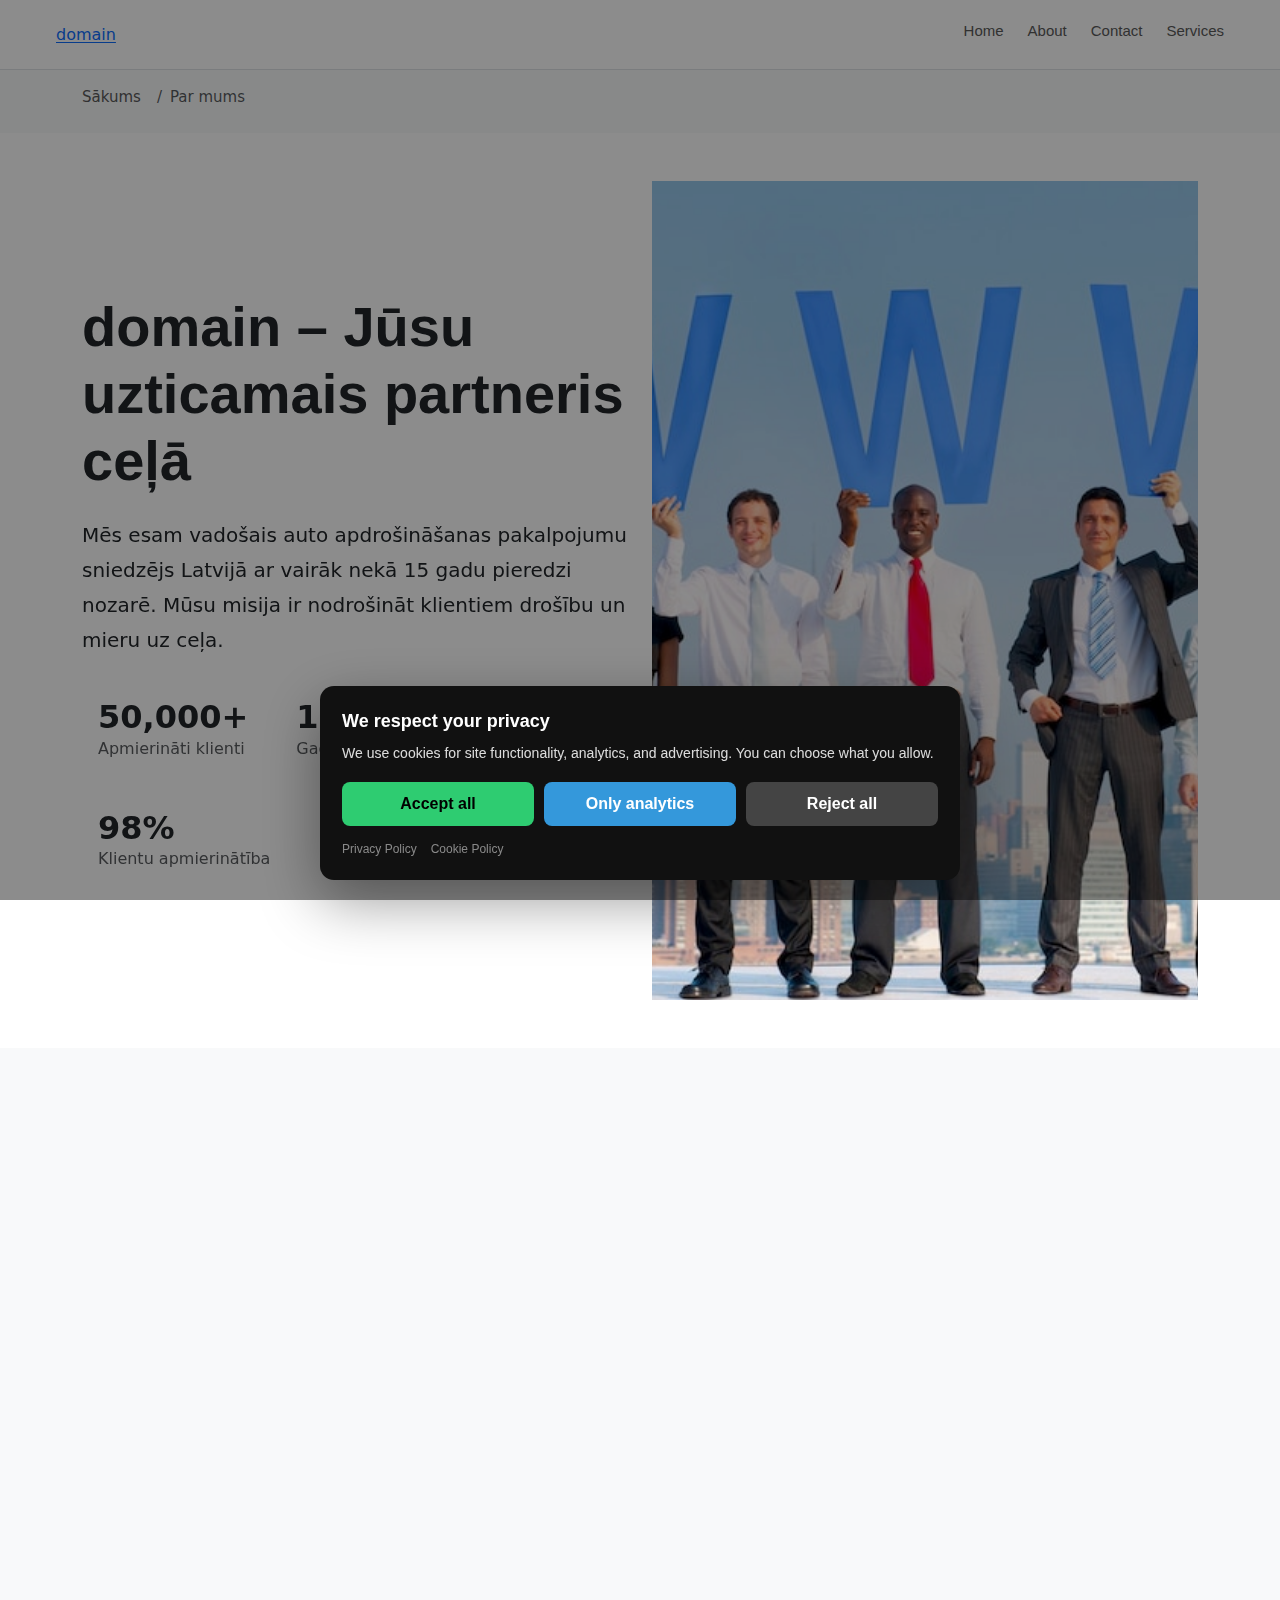
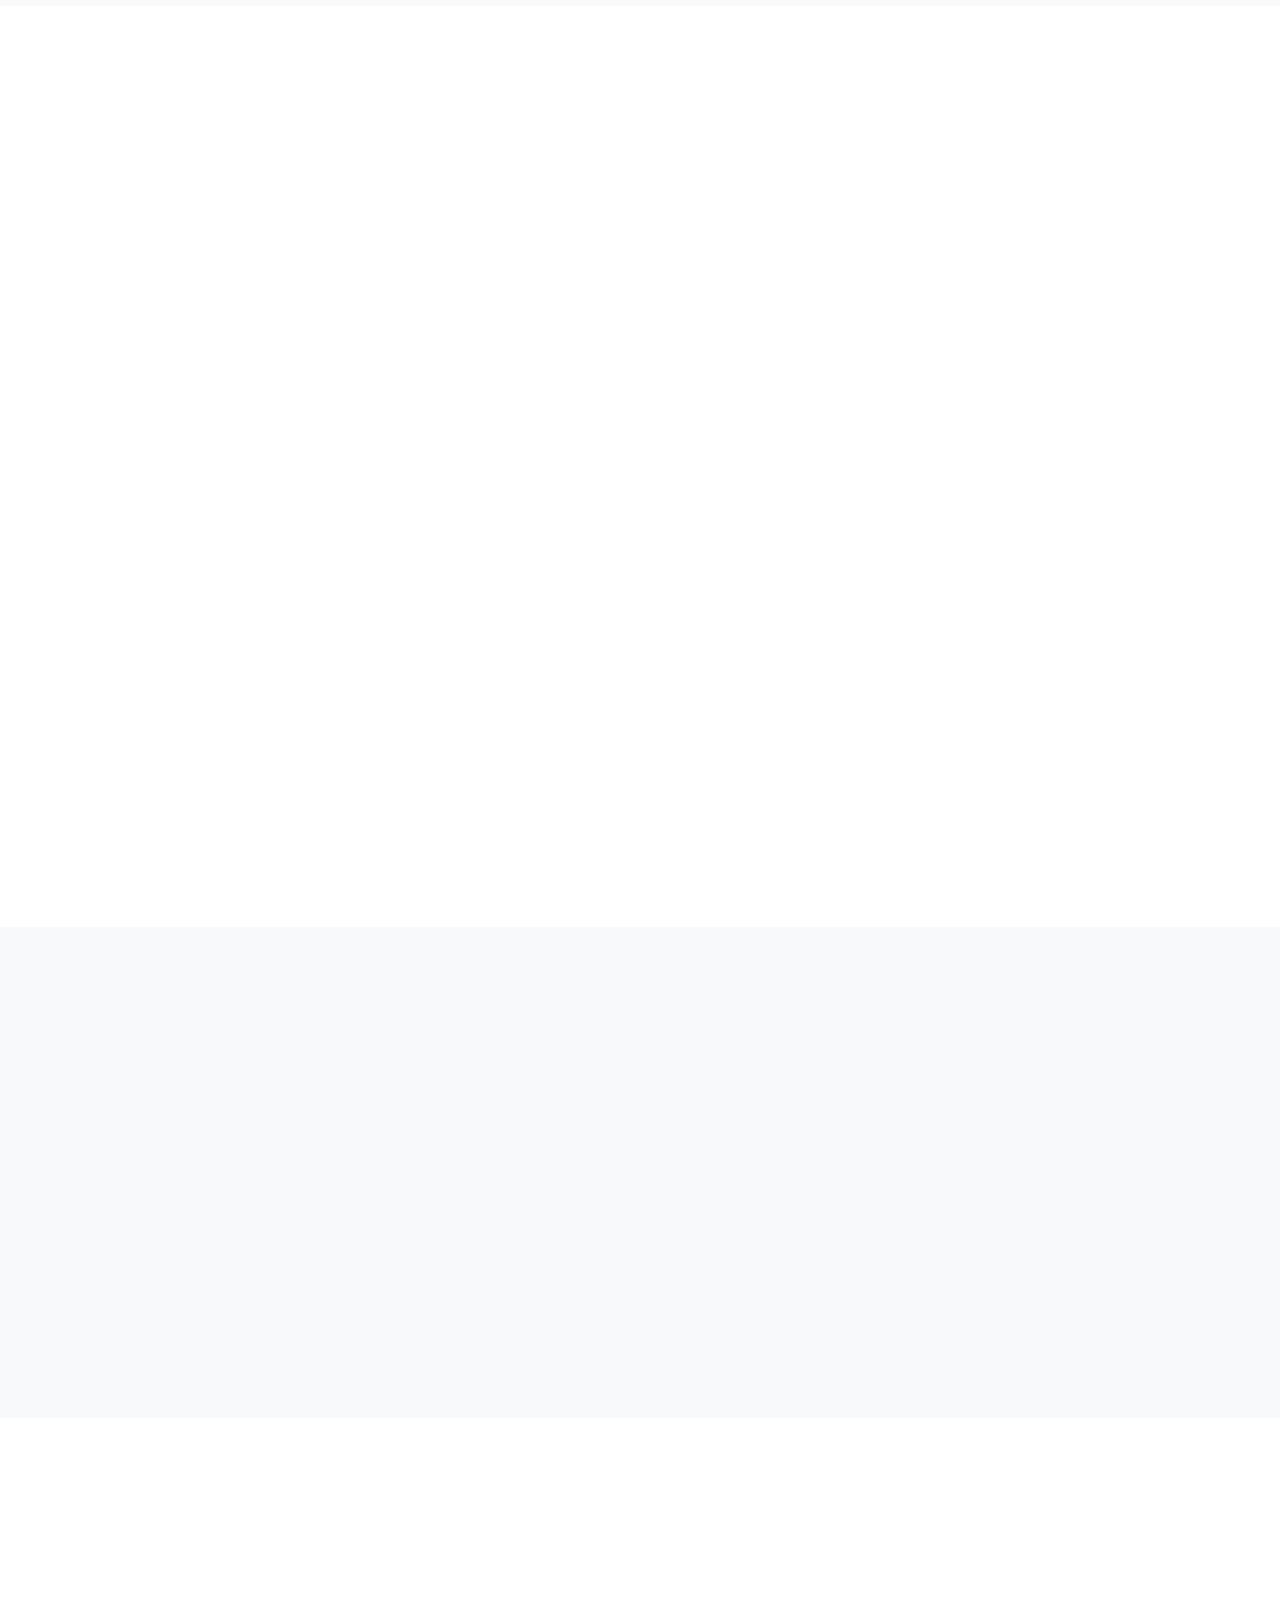
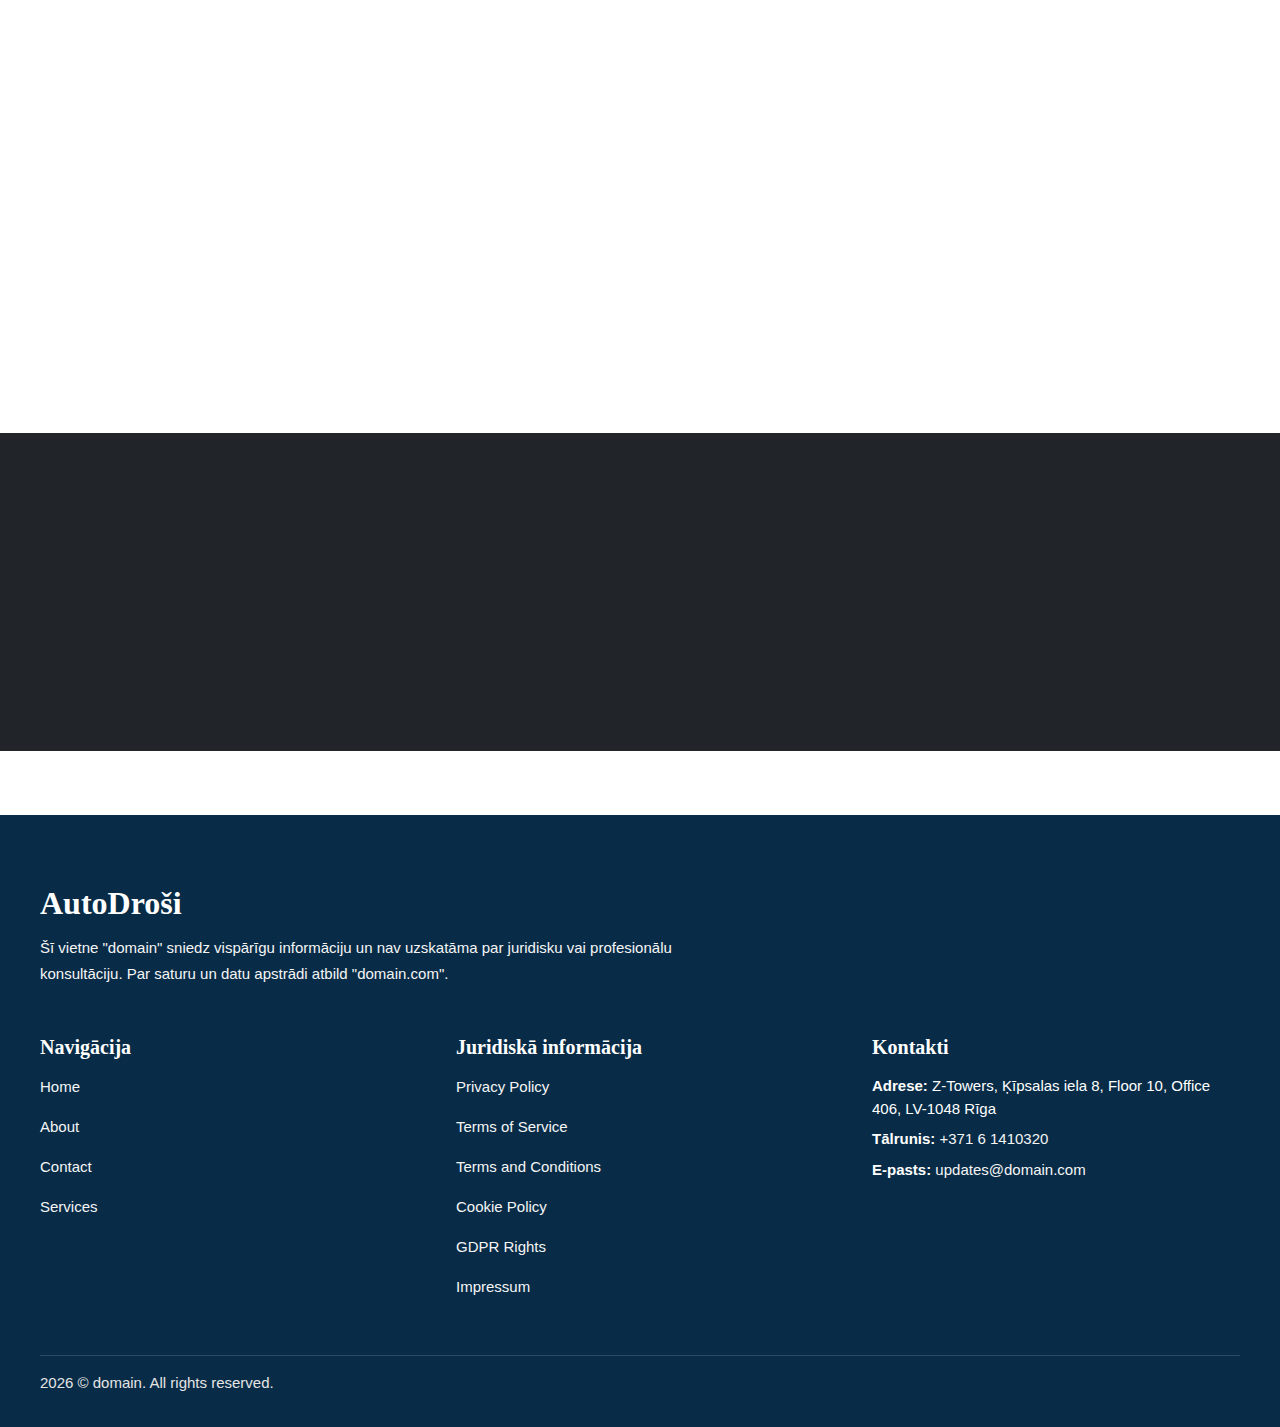
<file: about.html>
<!DOCTYPE html><html lang="lv"><head>
<script type="application/ld+json">
{
  "@context": "https://schema.org",
  "@graph": [
    {
      "@type": "Organization",
      "@id": "https://domain.com/#org",
      "name": "domain",
      "url": "https://domain.com",
      "email": "updates@domain.com",
      "telephone": "+371 6 1410320",
      "address": {
        "@type": "PostalAddress",
        "streetAddress": "Z-Towers, Ķīpsalas iela 8, Floor 10, Office 406, LV-1048 Rīga"
      },
      "contactPoint": {
        "@type": "ContactPoint",
        "contactType": "customer support",
        "email": "updates@domain.com",
        "telephone": "+371 6 1410320"
      }
    },
    {
      "@type": "WebSite",
      "@id": "https://domain.com/#website",
      "url": "https://domain.com",
      "name": "domain",
      "publisher": {
        "@id": "https://domain.com/#org"
      }
    },
    {
      "@type": "WebPage",
      "@id": "https://domain.com/about.html#webpage",
      "url": "https://domain.com/about.html",
      "name": "Par mums - domain | Auto apdrošināšana Latvijā",
      "isPartOf": {
        "@id": "https://domain.com/#website"
      },
      "about": {
        "@id": "https://domain.com/#org"
      },
      "inLanguage": "lv",
      "description": "domain piedāvā uzticamu auto apdrošināšanu Latvijā. Uzziniet par mūsu komandu, pieredzi un sasniegumiem apdrošināšanas nozarē."
    },
    {
      "@type": "BreadcrumbList",
      "@id": "https://domain.com/about.html#breadcrumbs",
      "itemListElement": [
        {
          "@type": "ListItem",
          "position": 1,
          "name": "Home",
          "item": "https://domain.com"
        },
        {
          "@type": "ListItem",
          "position": 2,
          "name": "About.Html",
          "item": "https://domain.com/about.html"
        }
      ]
    }
  ]
}
</script>
  <meta charset="UTF-8">
  <meta name="viewport" content="width=device-width, initial-scale=1.0">
  <title>Par mums - domain | Auto apdrošināšana Latvijā</title>
  <meta name="description" content="domain piedāvā uzticamu auto apdrošināšanu Latvijā. Uzziniet par mūsu komandu, pieredzi un sasniegumiem apdrošināšanas nozarē.">
  <meta property="og:title" content="Par mums - domain">
  <meta property="og:description" content="domain piedāvā uzticamu auto apdrošināšanu Latvijā. Uzziniet par mūsu komandu, pieredzi un sasniegumiem apdrošināšanas nozarē.">
  <meta property="og:type" content="website">
  <meta property="og:url" content="https://domain.com/about.html">
  <link rel="canonical" href="https://domain.com/about.html">
  <link rel="stylesheet" href="style.css">
  <link rel="icon" type="image/png" href="/favicon.png">
  <link rel="apple-touch-icon" href="/apple-touch-icon.png">
   <link rel="stylesheet" href="https://cdn.jsdelivr.net/npm/bootstrap@5.3.3/dist/css/bootstrap.min.css" integrity="sha384-QWTKZyjpPEjISv5WaRU9OFeRpok6YctnYmDr5pNlyT2bRjXh0JMhjY6hW+ALEwIH" crossorigin="anonymous">
  <link rel="stylesheet" href="https://unpkg.com/aos@2.3.4/dist/aos.css">
<link rel="stylesheet" href="./header-footer.css">
<link rel="stylesheet" href="./consent.css">
<script src="./consent.js"></script>
</head>
 <body>
<header class="dr-header" data-dr-variant="v1">
  <div class="dr-header-inner">
    <a class="dr-logo" href="./index.html" aria-label="domain">domain</a>

    <nav class="dr-nav" aria-label="Primary navigation">
      <ul class="dr-nav-list">
        <li class="dr-nav-item"><a class="dr-nav-link" href="./index.html">Home</a></li><li class="dr-nav-item"><a class="dr-nav-link" href="./about.html">About</a></li><li class="dr-nav-item"><a class="dr-nav-link" href="./contact.html">Contact</a></li><li class="dr-nav-item"><a class="dr-nav-link" href="./services.html">Services</a></li>
      </ul>
    </nav>

    <button class="dr-burger" type="button" aria-label="Toggle menu" aria-expanded="false" aria-controls="dr-mobile-menu">
      <span></span><span></span><span></span>
    </button>
  </div>
</header>
<nav class="dr-mobile-menu" id="dr-mobile-menu" aria-label="Mobile navigation">
  <ul class="dr-mobile-nav-list">
    <li class="dr-nav-item"><a class="dr-nav-link" href="./index.html">Home</a></li><li class="dr-nav-item"><a class="dr-nav-link" href="./about.html">About</a></li><li class="dr-nav-item"><a class="dr-nav-link" href="./contact.html">Contact</a></li><li class="dr-nav-item"><a class="dr-nav-link" href="./services.html">Services</a></li>
  </ul>
</nav>

  <main>
   <section class="breadcrumb-section py-3 bg-light">
    <div class="container">
     <nav aria-label="breadcrumb">
      <ol class="breadcrumb mb-0">
       <li class="breadcrumb-item"><a href="index.html">Sākums</a></li>
       <li class="breadcrumb-item active" aria-current="page">Par mums</li>
      </ol>
     </nav>
    </div>
   </section>
   <section class="hero-about py-4 py-md-5">
    <div class="container">
     <div class="row align-items-center">
      <div class="col-lg-6" data-aos="fade-right">
       <h1 class="display-4 fw-bold mb-4">domain – Jūsu uzticamais partneris ceļā</h1>
       <p class="lead mb-4">Mēs esam vadošais auto apdrošināšanas pakalpojumu sniedzējs Latvijā ar vairāk nekā 15 gadu pieredzi nozarē. Mūsu misija ir nodrošināt klientiem drošību un mieru uz ceļa.</p>
       <div class="d-flex flex-wrap gap-3">
        <div class="stat-item">
         <div class="h2 fw-bold mb-0">50,000+</div>
         <div class="text-muted">Apmierināti klienti</div>
        </div>
        <div class="stat-item">
         <div class="h2 fw-bold mb-0">15+</div>
         <div class="text-muted">Gadu pieredze</div>
        </div>
        <div class="stat-item">
         <div class="h2 fw-bold mb-0">98%</div>
         <div class="text-muted">Klientu apmierinātība</div>
        </div>
       </div>
      </div>
      <div class="col-lg-6 mt-4 mt-lg-0" data-aos="fade-left">
       <div class="ratio ratio-4x3">
        <img src="img/36439.jpg" alt="domain komandas birojs" class="img-fluid" loading="lazy" width="800" height="600">
       </div>
      </div>
     </div>
    </div>
   </section>
   <section class="company-info py-4 py-md-5 bg-light">
    <div class="container">
     <div class="row">
      <div class="col-lg-8 mx-auto text-center mb-5" data-aos="fade-up">
       <h2 class="h1 fw-bold mb-4">Mūsu vēsture un vērtības</h2>
       <p class="lead">domain tika dibināta 2008. gadā ar mērķi padarīt auto apdrošināšanu pieejamu, saprotamu un uzticamu ikvienam autovadītājam Latvijā.</p>
      </div>
     </div>
     <div class="row g-4">
      <div class="col-md-6 col-lg-3" data-aos="fade-up" data-aos-delay="100">
       <div class="card h-100 border-0 shadow-sm">
        <div class="card-body text-center p-4">
         <div class="icon-box mb-3">
          <svg width="48" height="48" viewBox="0 0 24 24" fill="none" xmlns="http://www.w3.org/2000/svg">
           <path d="M12 2L2 7L12 12L22 7L12 2Z" stroke="currentColor" stroke-width="2" stroke-linecap="round" stroke-linejoin="round"></path> <path d="M2 17L12 22L22 17" stroke="currentColor" stroke-width="2" stroke-linecap="round" stroke-linejoin="round"></path> <path d="M2 12L12 17L22 12" stroke="currentColor" stroke-width="2" stroke-linecap="round" stroke-linejoin="round"></path>
          </svg>
         </div>
         <h3 class="h5 fw-bold mb-3">Uzticamība</h3>
         <p class="mb-0">Mēs esam uzticami partneri visās dzīves situācijās, sniedzot atbalstu un aizsardzību.</p>
        </div>
       </div>
      </div>
      <div class="col-md-6 col-lg-3" data-aos="fade-up" data-aos-delay="200">
       <div class="card h-100 border-0 shadow-sm">
        <div class="card-body text-center p-4">
         <div class="icon-box mb-3">
          <svg width="48" height="48" viewBox="0 0 24 24" fill="none" xmlns="http://www.w3.org/2000/svg">
           <path d="M22 11.08V12C21.9988 14.1564 21.3005 16.2547 20.0093 17.9818C18.7182 19.709 16.9033 20.9725 14.8354 21.5839C12.7674 22.1953 10.5573 22.1219 8.53447 21.3746C6.51168 20.6273 4.78465 19.2461 3.61096 17.4371C2.43727 15.628 1.87979 13.4881 2.02168 11.3363C2.16356 9.18455 2.99721 7.13631 4.39828 5.49706C5.79935 3.85781 7.69279 2.71537 9.79619 2.24013C11.8996 1.76489 14.1003 1.98232 16.07 2.86" stroke="currentColor" stroke-width="2" stroke-linecap="round" stroke-linejoin="round"></path> <path d="M22 4L12 14.01L9 11.01" stroke="currentColor" stroke-width="2" stroke-linecap="round" stroke-linejoin="round"></path>
          </svg>
         </div>
         <h3 class="h5 fw-bold mb-3">Profesionalitāte</h3>
         <p class="mb-0">Mūsu komanda sastāv no pieredzējušiem speciālistiem ar dziļām zināšanām.</p>
        </div>
       </div>
      </div>
      <div class="col-md-6 col-lg-3" data-aos="fade-up" data-aos-delay="300">
       <div class="card h-100 border-0 shadow-sm">
        <div class="card-body text-center p-4">
         <div class="icon-box mb-3">
          <svg width="48" height="48" viewBox="0 0 24 24" fill="none" xmlns="http://www.w3.org/2000/svg">
           <path d="M13 2L3 14H12L11 22L21 10H12L13 2Z" stroke="currentColor" stroke-width="2" stroke-linecap="round" stroke-linejoin="round"></path>
          </svg>
         </div>
         <h3 class="h5 fw-bold mb-3">Ātrums</h3>
         <p class="mb-0">Mēs apstrādājam pieteikumus ātri un efektīvi, novērtējot jūsu laiku.</p>
        </div>
       </div>
      </div>
      <div class="col-md-6 col-lg-3" data-aos="fade-up" data-aos-delay="400">
       <div class="card h-100 border-0 shadow-sm">
        <div class="card-body text-center p-4">
         <div class="icon-box mb-3">
          <svg width="48" height="48" viewBox="0 0 24 24" fill="none" xmlns="http://www.w3.org/2000/svg">
           <path d="M20 21V19C20 17.9391 19.5786 16.9217 18.8284 16.1716C18.0783 15.4214 17.0609 15 16 15H8C6.93913 15 5.92172 15.4214 5.17157 16.1716C4.42143 16.9217 4 17.9391 4 19V21" stroke="currentColor" stroke-width="2" stroke-linecap="round" stroke-linejoin="round"></path> <path d="M12 11C14.2091 11 16 9.20914 16 7C16 4.79086 14.2091 3 12 3C9.79086 3 8 4.79086 8 7C8 9.20914 9.79086 11 12 11Z" stroke="currentColor" stroke-width="2" stroke-linecap="round" stroke-linejoin="round"></path>
          </svg>
         </div>
         <h3 class="h5 fw-bold mb-3">Klientu fokuss</h3>
         <p class="mb-0">Jūsu vajadzības un apmierinātība ir mūsu prioritāte katrā dienā.</p>
        </div>
       </div>
      </div>
     </div>
    </div>
   </section>
   <section class="team-section py-4 py-md-5">
    <div class="container">
     <div class="row">
      <div class="col-lg-8 mx-auto text-center mb-5" data-aos="fade-up">
       <h2 class="h1 fw-bold mb-4">Mūsu komanda</h2>
       <p class="lead">Iepazīstieties ar profesionāļiem, kas rūpējas par jūsu auto drošību</p>
      </div>
     </div>
     <div class="row g-4">
      <div class="col-sm-6 col-lg-3" data-aos="fade-up" data-aos-delay="100">
       <div class="card h-100 d-flex flex-column border-0 shadow-sm">
        <div class="ratio ratio-1x1">
         <img src="img/10.jpg" alt="Jānis Kalniņš" class="img-fluid" loading="lazy" width="400" height="400">
        </div>
        <div class="card-body text-center d-flex flex-column">
         <h3 class="h5 fw-bold mb-1">Jānis Kalniņš</h3>
         <p class="text-muted mb-3">Izpilddirektors</p>
         <p class="mb-0 mt-auto">15 gadu pieredze apdrošināšanas nozarē</p>
        </div>
       </div>
      </div>
      <div class="col-sm-6 col-lg-3" data-aos="fade-up" data-aos-delay="200">
       <div class="card h-100 d-flex flex-column border-0 shadow-sm">
        <div class="ratio ratio-1x1">
         <img src="img/10863.jpg" alt="Līga Bērziņa" class="img-fluid" loading="lazy" width="400" height="400">
        </div>
        <div class="card-body text-center d-flex flex-column">
         <h3 class="h5 fw-bold mb-1">Līga Bērziņa</h3>
         <p class="text-muted mb-3">Klientu servisa vadītāja</p>
         <p class="mb-0 mt-auto">10 gadu pieredze klientu apkalpošanā</p>
        </div>
       </div>
      </div>
      <div class="col-sm-6 col-lg-3" data-aos="fade-up" data-aos-delay="300">
       <div class="card h-100 d-flex flex-column border-0 shadow-sm">
        <div class="ratio ratio-1x1">
         <img src="img/vuvuzdla-vector.jpg" alt="Andris Liepiņš" class="img-fluid" loading="lazy" width="400" height="400">
        </div>
        <div class="card-body text-center d-flex flex-column">
         <h3 class="h5 fw-bold mb-1">Andris Liepiņš</h3>
         <p class="text-muted mb-3">Vecākais apdrošināšanas konsultants</p>
         <p class="mb-0 mt-auto">12 gadu pieredze auto apdrošināšanā</p>
        </div>
       </div>
      </div>
      <div class="col-sm-6 col-lg-3" data-aos="fade-up" data-aos-delay="400">
       <div class="card h-100 d-flex flex-column border-0 shadow-sm">
        <div class="ratio ratio-1x1">
         <img src="img/body.jpg" alt="Inese Krūmiņa" class="img-fluid" loading="lazy" width="400" height="400">
        </div>
        <div class="card-body text-center d-flex flex-column">
         <h3 class="h5 fw-bold mb-1">Inese Krūmiņa</h3>
         <p class="text-muted mb-3">Juridiskā konsultante</p>
         <p class="mb-0 mt-auto">8 gadu pieredze apdrošināšanas tiesībās</p>
        </div>
       </div>
      </div>
     </div>
    </div>
   </section>
   <section class="awards-section py-4 py-md-5 bg-light">
    <div class="container">
     <div class="row">
      <div class="col-lg-8 mx-auto text-center mb-5" data-aos="fade-up">
       <h2 class="h1 fw-bold mb-4">Mūsu sasniegumi</h2>
       <p class="lead">Mēs esam lepoši ar atzinību, ko esam saņēmuši no nozares un klientiem</p>
      </div>
     </div>
     <div class="row g-4">
      <div class="col-md-6 col-lg-4" data-aos="fade-up" data-aos-delay="100">
       <div class="card h-100 border-0 shadow-sm">
        <div class="card-body p-4">
         <div class="d-flex align-items-start mb-3">
          <div class="award-icon me-3">
           <svg width="40" height="40" viewBox="0 0 24 24" fill="none" xmlns="http://www.w3.org/2000/svg">
            <path d="M12 15C15.866 15 19 11.866 19 8C19 4.13401 15.866 1 12 1C8.13401 1 5 4.13401 5 8C5 11.866 8.13401 15 12 15Z" stroke="currentColor" stroke-width="2" stroke-linecap="round" stroke-linejoin="round"></path> <path d="M8.21 13.89L7 23L12 20L17 23L15.79 13.88" stroke="currentColor" stroke-width="2" stroke-linecap="round" stroke-linejoin="round"></path>
           </svg>
          </div>
          <div>
           <h3 class="h5 fw-bold mb-2">Gada apdrošinātājs 2023</h3>
           <p class="text-muted mb-0">Latvijas Apdrošinātāju asociācija</p>
          </div>
         </div>
         <p class="mb-0">Apbalvojums par izcilu klientu servisu un inovatīviem risinājumiem auto apdrošināšanā.</p>
        </div>
       </div>
      </div>
      <div class="col-md-6 col-lg-4" data-aos="fade-up" data-aos-delay="200">
       <div class="card h-100 border-0 shadow-sm">
        <div class="card-body p-4">
         <div class="d-flex align-items-start mb-3">
          <div class="award-icon me-3">
           <svg width="40" height="40" viewBox="0 0 24 24" fill="none" xmlns="http://www.w3.org/2000/svg">
            <path d="M12 2L15.09 8.26L22 9.27L17 14.14L18.18 21.02L12 17.77L5.82 21.02L7 14.14L2 9.27L8.91 8.26L12 2Z" stroke="currentColor" stroke-width="2" stroke-linecap="round" stroke-linejoin="round"></path>
           </svg>
          </div>
          <div>
           <h3 class="h5 fw-bold mb-2">5 zvaigznes Trustpilot</h3>
           <p class="text-muted mb-0">Klientu atsauksmes</p>
          </div>
         </div>
         <p class="mb-0">Vairāk nekā 5000 pozitīvas atsauksmes no apmierinātiem klientiem ar vidējo vērtējumu 4.9/5.</p>
        </div>
       </div>
      </div>
      <div class="col-md-6 col-lg-4" data-aos="fade-up" data-aos-delay="300">
       <div class="card h-100 border-0 shadow-sm">
        <div class="card-body p-4">
         <div class="d-flex align-items-start mb-3">
          <div class="award-icon me-3">
           <svg width="40" height="40" viewBox="0 0 24 24" fill="none" xmlns="http://www.w3.org/2000/svg">
            <path d="M12 22C17.5228 22 22 17.5228 22 12C22 6.47715 17.5228 2 12 2C6.47715 2 2 6.47715 2 12C2 17.5228 6.47715 22 12 22Z" stroke="currentColor" stroke-width="2" stroke-linecap="round" stroke-linejoin="round"></path> <path d="M12 6V12L16 14" stroke="currentColor" stroke-width="2" stroke-linecap="round" stroke-linejoin="round"></path>
           </svg>
          </div>
          <div>
           <h3 class="h5 fw-bold mb-2">Ātrākais pakalpojums 2022</h3>
           <p class="text-muted mb-0">Latvijas Kvalitātes balva</p>
          </div>
         </div>
         <p class="mb-0">Atzinība par ātrāko pieteikumu apstrādi un polišu izsniegšanu nozarē.</p>
        </div>
       </div>
      </div>
     </div>
    </div>
   </section>
   <section class="media-coverage py-4 py-md-5">
    <div class="container">
     <div class="row">
      <div class="col-lg-8 mx-auto text-center mb-5" data-aos="fade-up">
       <h2 class="h1 fw-bold mb-4">Par mums medijos</h2>
       <p class="lead">Mūsu darbu novērtē gan nozares profesionāļi, gan mediji</p>
      </div>
     </div>
     <div class="row g-4 align-items-center">
      <div class="col-6 col-md-3 text-center" data-aos="fade-up" data-aos-delay="100">
       <div class="media-logo p-4">
        <svg width="120" height="40" viewBox="0 0 120 40" fill="currentColor" xmlns="http://www.w3.org/2000/svg">
         <text x="10" y="28" font-size="20" font-weight="bold">Diena</text>
        </svg>
       </div>
      </div>
      <div class="col-6 col-md-3 text-center" data-aos="fade-up" data-aos-delay="200">
       <div class="media-logo p-4">
        <svg width="120" height="40" viewBox="0 0 120 40" fill="currentColor" xmlns="http://www.w3.org/2000/svg">
         <text x="10" y="28" font-size="20" font-weight="bold">Delfi</text>
        </svg>
       </div>
      </div>
      <div class="col-6 col-md-3 text-center" data-aos="fade-up" data-aos-delay="300">
       <div class="media-logo p-4">
        <svg width="120" height="40" viewBox="0 0 120 40" fill="currentColor" xmlns="http://www.w3.org/2000/svg">
         <text x="10" y="28" font-size="20" font-weight="bold">LA.LV</text>
        </svg>
       </div>
      </div>
      <div class="col-6 col-md-3 text-center" data-aos="fade-up" data-aos-delay="400">
       <div class="media-logo p-4">
        <svg width="120" height="40" viewBox="0 0 120 40" fill="currentColor" xmlns="http://www.w3.org/2000/svg">
         <text x="10" y="28" font-size="20" font-weight="bold">TVNet</text>
        </svg>
       </div>
      </div>
     </div>
     <div class="row mt-5">
      <div class="col-lg-10 mx-auto">
       <div class="row g-4">
        <div class="col-md-6" data-aos="fade-up" data-aos-delay="100">
         <div class="card h-100 border-0 shadow-sm">
          <div class="card-body p-4">
           <p class="fw-bold text-muted mb-2">Diena, 15.09.2023</p>
           <h3 class="h5 fw-bold mb-3">domain paplašina pakalpojumu klāstu</h3>
           <p class="mb-0">"Uzņēmums turpina augt un attīstīties, piedāvājot klientiem arvien vairāk iespēju..."</p>
          </div>
         </div>
        </div>
        <div class="col-md-6" data-aos="fade-up" data-aos-delay="200">
         <div class="card h-100 border-0 shadow-sm">
          <div class="card-body p-4">
           <p class="fw-bold text-muted mb-2">Delfi, 03.06.2023</p>
           <h3 class="h5 fw-bold mb-3">Kā izvēlēties pareizo auto apdrošināšanu</h3>
           <p class="mb-0">"domain eksperti dalās padomos par to, kā izvēlēties piemērotāko polisi..."</p>
          </div>
         </div>
        </div>
       </div>
      </div>
     </div>
    </div>
   </section>
   <section class="cta-section py-4 py-md-5 bg-dark text-white">
    <div class="container">
     <div class="row align-items-center">
      <div class="col-lg-8 mx-auto text-center" data-aos="fade-up">
       <h2 class="h1 fw-bold mb-4">Gatavi sākt sadarbību?</h2>
       <p class="lead mb-4">Sazinieties ar mums šodien un saņemiet individuālu piedāvājumu jūsu auto apdrošināšanai</p>
       <div class="d-flex flex-column flex-sm-row gap-3 justify-content-center">
        <a href="contact.html" class="btn btn-primary btn-lg">Sazināties</a> <a href="services.html" class="btn btn-outline-light btn-lg">Uzzināt vairāk</a>
       </div>
      </div>
     </div>
    </div>
   </section>
  </main>
  <footer class="dr-footer" aria-label="Lapas kājene">
  <div class="dr-footer-inner">
    <div class="dr-footer-brand-block">
      <a href="./index.html" class="dr-footer-logo" aria-label="AutoDroši sākumlapa">
        <span class="dr-footer-logo-text">AutoDroši</span>
      </a>
      <p class="dr-footer-disclaimer">Šī vietne "domain" sniedz vispārīgu informāciju un nav uzskatāma par juridisku vai profesionālu konsultāciju. Par saturu un datu apstrādi atbild "domain.com".</p>
    </div>
    <div class="dr-footer-grid">
      <nav class="dr-footer-section" aria-label="Galvenā navigācija">
        <h2 class="dr-footer-heading">Navigācija</h2>
        <ul class="dr-footer-nav-list">
          <li><a href="./index.html" class="dr-footer-link">Home</a></li>
          <li><a href="./about.html" class="dr-footer-link">About</a></li>
          <li><a href="./contact.html" class="dr-footer-link">Contact</a></li>
          <li><a href="./services.html" class="dr-footer-link">Services</a></li>
        </ul>
      </nav>
      <nav class="dr-footer-section" aria-label="Juridiskā informācija">
        <h2 class="dr-footer-heading">Juridiskā informācija</h2>
        <ul class="dr-footer-legal-list">
          <li><a href="./privacy.html" class="dr-footer-link">Privacy Policy</a></li>
          <li><a href="./terms_of_services.html" class="dr-footer-link">Terms of Service</a></li>
          <li><a href="./terms_and_conditions.html" class="dr-footer-link">Terms and Conditions</a></li>
          <li><a href="./cookie_policy.html" class="dr-footer-link">Cookie Policy</a></li>
          <li><a href="./gdpr-rights.html" class="dr-footer-link">GDPR Rights</a></li>
          <li><a href="./impressum.html" class="dr-footer-link">Impressum</a></li>
        </ul>
      </nav>
      <section class="dr-footer-section" aria-label="Kontaktinformācija">
        <h2 class="dr-footer-heading">Kontakti</h2>
        <div class="dr-footer-contact">
          <p class="dr-footer-contact-item"><span class="dr-footer-contact-label">Adrese:</span> <span class="dr-footer-contact-value">Z-Towers, Ķīpsalas iela 8, Floor 10, Office 406, LV-1048 Rīga</span></p>
          <p class="dr-footer-contact-item"><span class="dr-footer-contact-label">Tālrunis:</span> <a href="tel:+371 6 1410320" class="dr-footer-link">+371 6 1410320</a></p>
          <p class="dr-footer-contact-item"><span class="dr-footer-contact-label">E-pasts:</span> <a href="mailto:updates@domain.com" class="dr-footer-link">updates@domain.com</a></p>
        </div>
      </section>
    </div>
    <div class="dr-footer-bottom">
      <p class="dr-footer-meta"><span class="dr-year"></span> © domain. All rights reserved.</p>
    </div>
  </div>
</footer>
  
 
  
  

<script src="script.js" defer=""></script>
<script src="https://unpkg.com/aos@2.3.4/dist/aos.js"></script>
<script>
if (typeof AOS !== "undefined" && !window.__AOS_INITIALIZED__) {
  AOS.init({ once: true, duration: 700, easing: "ease-out-cubic" });
  window.__AOS_INITIALIZED__ = true;
}
</script>
<script src="./header-footer.js"></script>
</body></html>
</file>
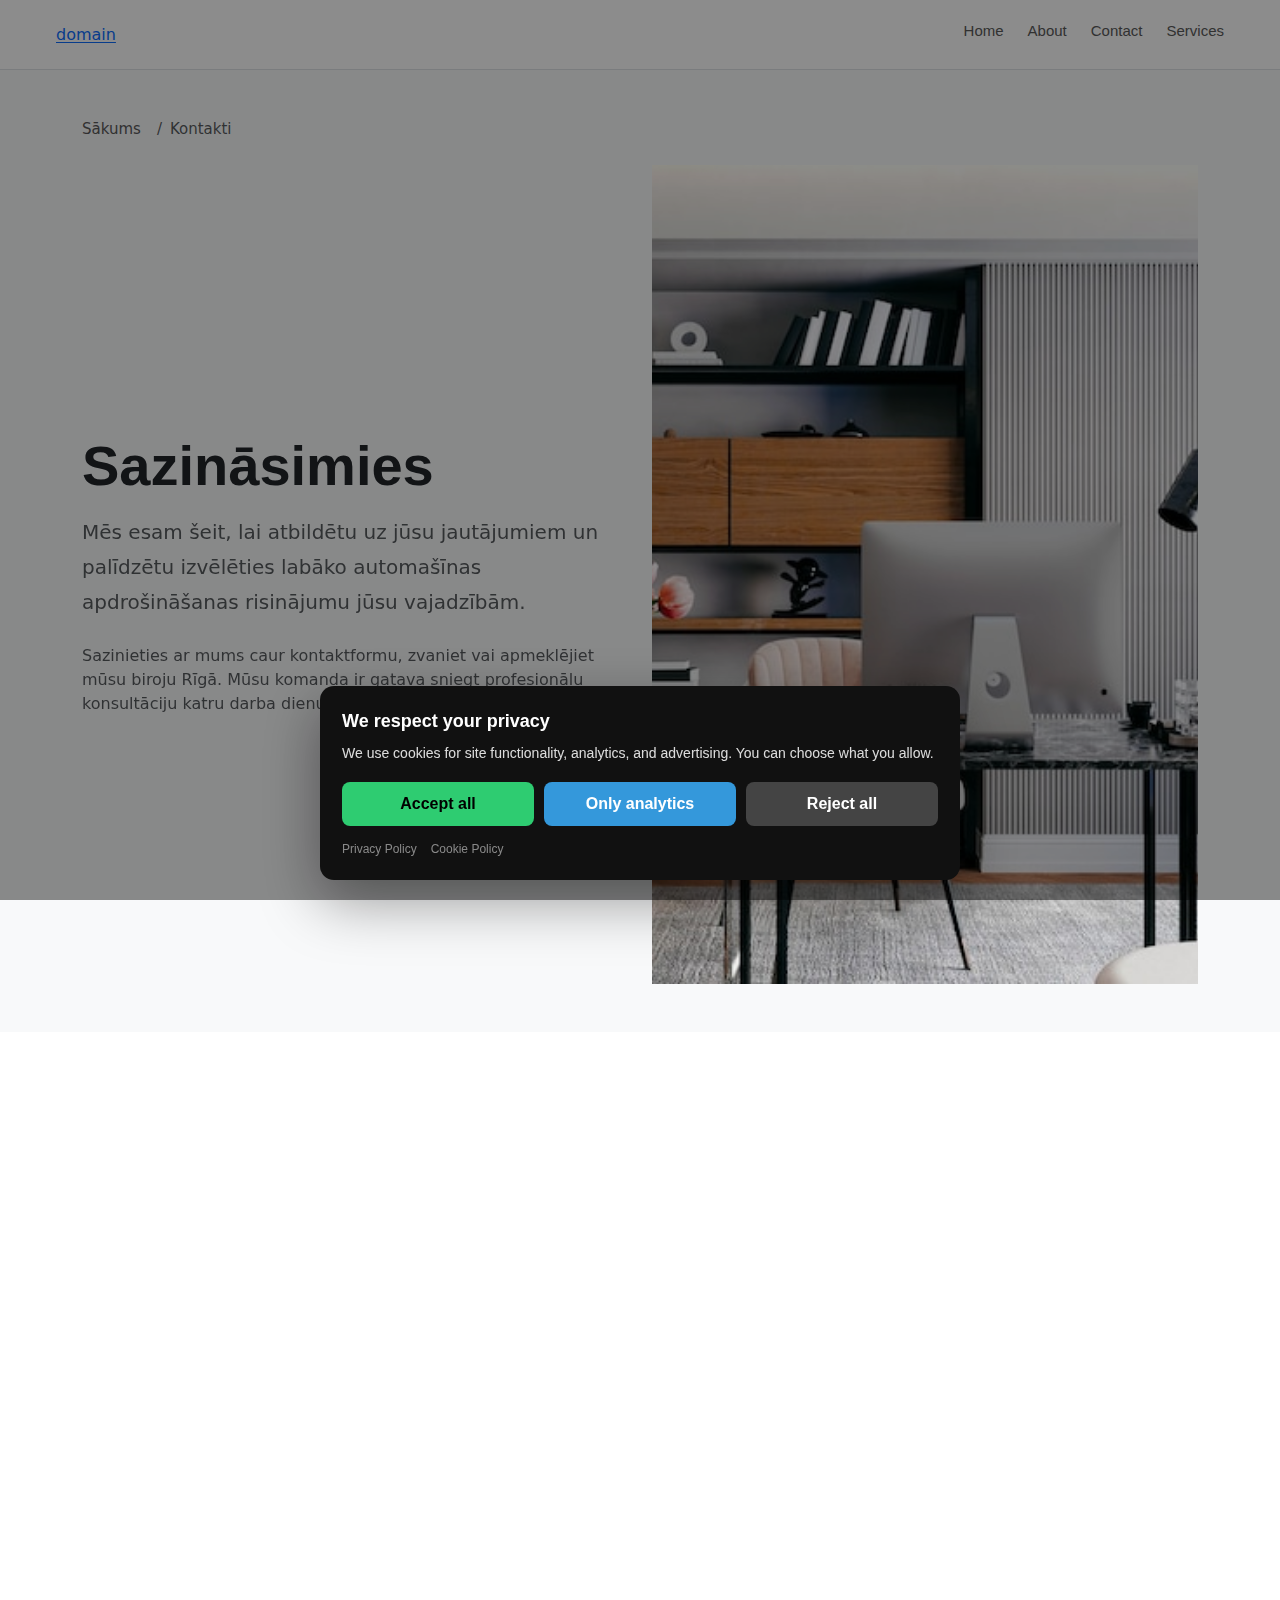
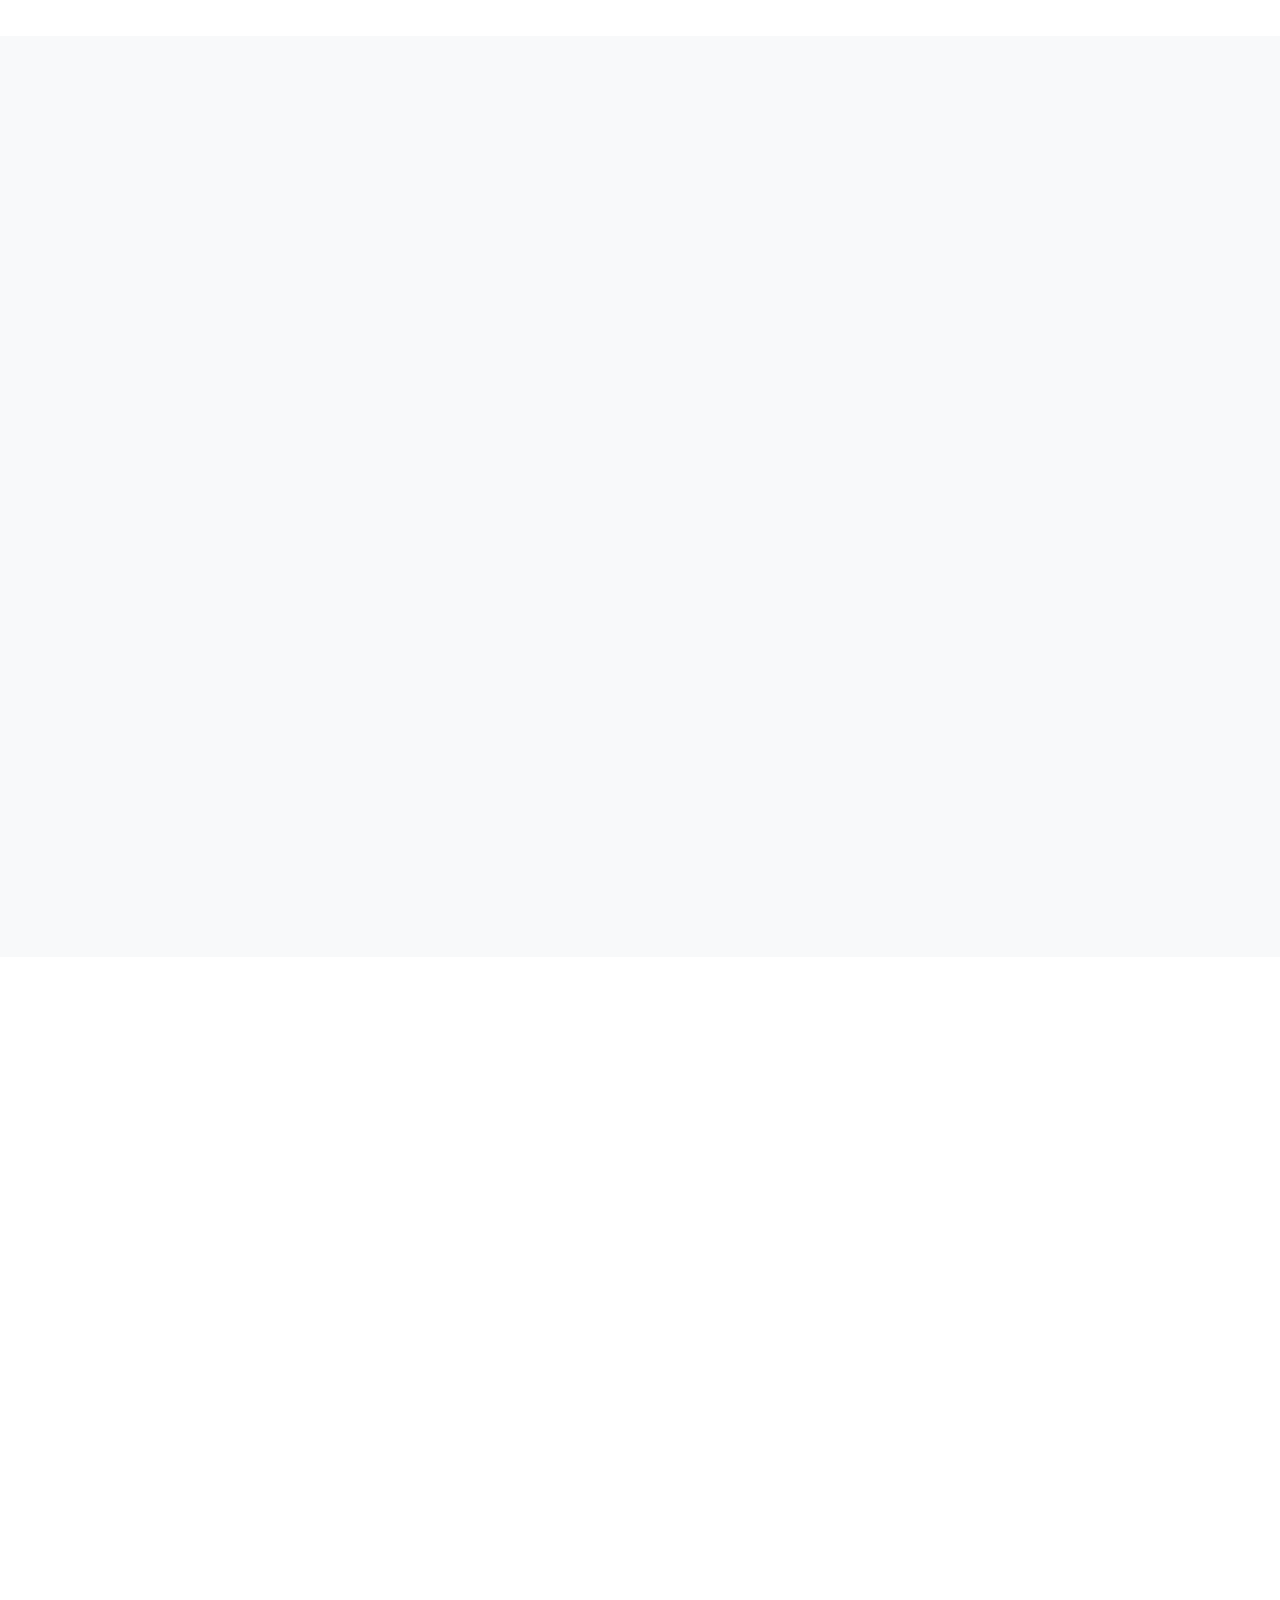
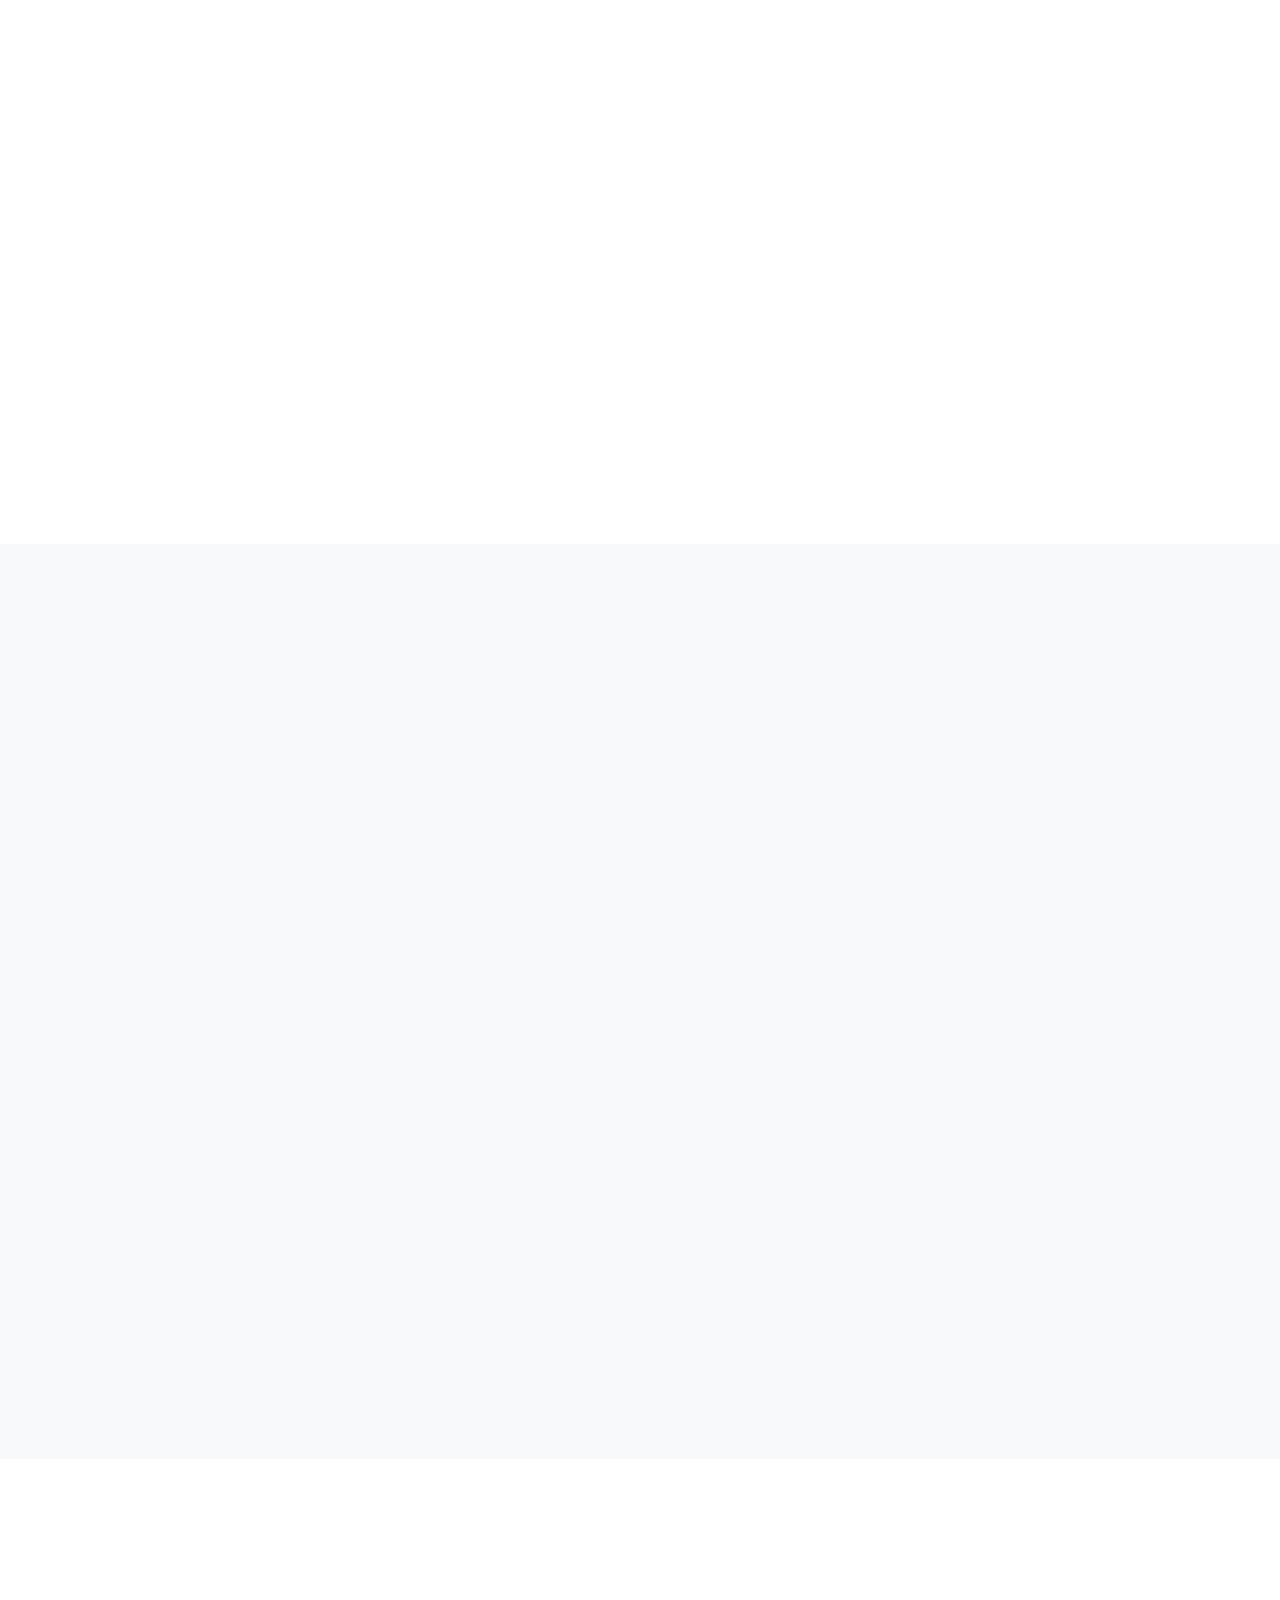
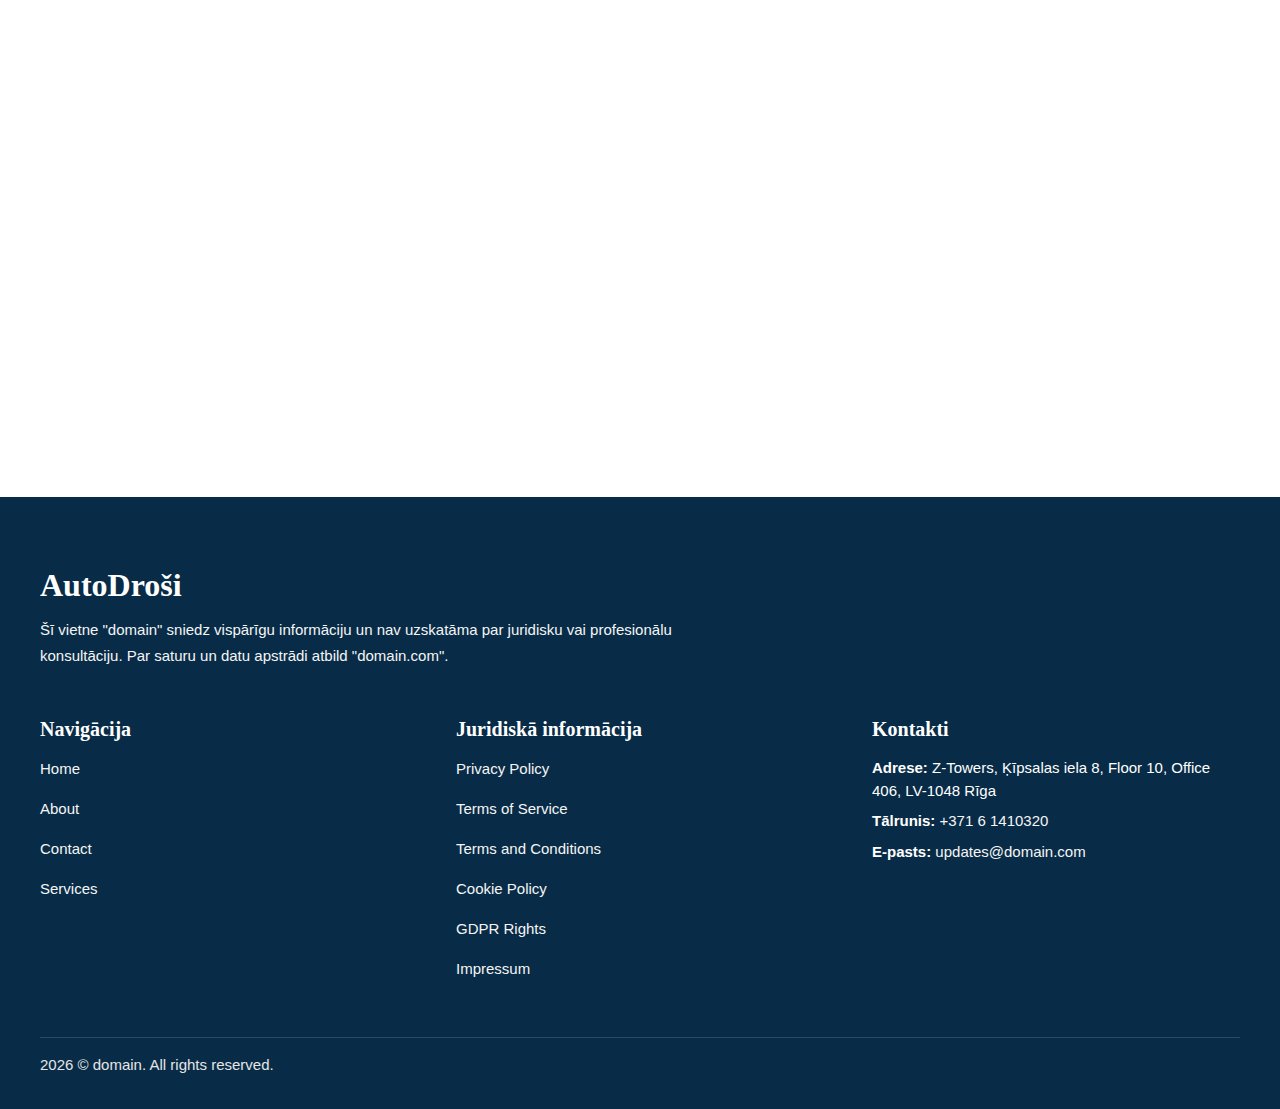
<file: contact.html>
<!DOCTYPE html><html lang="lv"><head>
<script type="application/ld+json">
{
  "@context": "https://schema.org",
  "@graph": [
    {
      "@type": "Organization",
      "@id": "https://domain.com/#org",
      "name": "domain",
      "url": "https://domain.com",
      "email": "updates@domain.com",
      "telephone": "+371 6 1410320",
      "address": {
        "@type": "PostalAddress",
        "streetAddress": "Z-Towers, Ķīpsalas iela 8, Floor 10, Office 406, LV-1048 Rīga"
      },
      "contactPoint": {
        "@type": "ContactPoint",
        "contactType": "customer support",
        "email": "updates@domain.com",
        "telephone": "+371 6 1410320"
      }
    },
    {
      "@type": "WebSite",
      "@id": "https://domain.com/#website",
      "url": "https://domain.com",
      "name": "domain",
      "publisher": {
        "@id": "https://domain.com/#org"
      }
    },
    {
      "@type": "WebPage",
      "@id": "https://domain.com/contact.html#webpage",
      "url": "https://domain.com/contact.html",
      "name": "Kontakti — domain | Automašīnu Apdrošināšana Latvijā",
      "isPartOf": {
        "@id": "https://domain.com/#website"
      },
      "about": {
        "@id": "https://domain.com/#org"
      },
      "inLanguage": "lv",
      "description": "Sazinieties ar domain ekspertiem. Atrodiet mūsu kontaktinformāciju, aizpildiet pieteikuma formu vai apmeklējiet mūsu biroju Rīgā.",
      "mainEntity": {
        "@id": "https://domain.com/#org"
      }
    },
    {
      "@type": "BreadcrumbList",
      "@id": "https://domain.com/contact.html#breadcrumbs",
      "itemListElement": [
        {
          "@type": "ListItem",
          "position": 1,
          "name": "Home",
          "item": "https://domain.com"
        },
        {
          "@type": "ListItem",
          "position": 2,
          "name": "Contact.Html",
          "item": "https://domain.com/contact.html"
        }
      ]
    }
  ]
}
</script>
  <meta charset="UTF-8">
  <meta name="viewport" content="width=device-width, initial-scale=1.0">
  <title>Kontakti — domain | Automašīnu Apdrošināšana Latvijā</title>
  <meta name="description" content="Sazinieties ar domain ekspertiem. Atrodiet mūsu kontaktinformāciju, aizpildiet pieteikuma formu vai apmeklējiet mūsu biroju Rīgā.">
  <link rel="canonical" href="https://domain.com/contact.html">
  <meta property="og:type" content="website">
  <meta property="og:title" content="Kontakti — domain">
  <meta property="og:description" content="Sazinieties ar domain ekspertiem. Atrodiet mūsu kontaktinformāciju, aizpildiet pieteikuma formu vai apmeklējiet mūsu biroju Rīgā.">
  <meta property="og:url" content="https://domain.com/contact.html">
  <meta property="og:image" content="https://images.unsplash.com/photo-1486406146926-c627a92ad1ab?w=1200&amp;h=630&amp;fit=crop">
  <link rel="stylesheet" href="style.css">
  <link rel="icon" type="image/png" href="/favicon.png">
  <link rel="apple-touch-icon" href="/apple-touch-icon.png">
   <link rel="stylesheet" href="https://cdn.jsdelivr.net/npm/bootstrap@5.3.3/dist/css/bootstrap.min.css" integrity="sha384-QWTKZyjpPEjISv5WaRU9OFeRpok6YctnYmDr5pNlyT2bRjXh0JMhjY6hW+ALEwIH" crossorigin="anonymous">
  <link rel="stylesheet" href="https://unpkg.com/aos@2.3.4/dist/aos.css">
<link rel="stylesheet" href="./header-footer.css">
<link rel="stylesheet" href="./consent.css">
<script src="./consent.js"></script>
</head>
 <body>
<header class="dr-header" data-dr-variant="v1">
  <div class="dr-header-inner">
    <a class="dr-logo" href="./index.html" aria-label="domain">domain</a>

    <nav class="dr-nav" aria-label="Primary navigation">
      <ul class="dr-nav-list">
        <li class="dr-nav-item"><a class="dr-nav-link" href="./index.html">Home</a></li><li class="dr-nav-item"><a class="dr-nav-link" href="./about.html">About</a></li><li class="dr-nav-item"><a class="dr-nav-link" href="./contact.html">Contact</a></li><li class="dr-nav-item"><a class="dr-nav-link" href="./services.html">Services</a></li>
      </ul>
    </nav>

    <button class="dr-burger" type="button" aria-label="Toggle menu" aria-expanded="false" aria-controls="dr-mobile-menu">
      <span></span><span></span><span></span>
    </button>
  </div>
</header>
<nav class="dr-mobile-menu" id="dr-mobile-menu" aria-label="Mobile navigation">
  <ul class="dr-mobile-nav-list">
    <li class="dr-nav-item"><a class="dr-nav-link" href="./index.html">Home</a></li><li class="dr-nav-item"><a class="dr-nav-link" href="./about.html">About</a></li><li class="dr-nav-item"><a class="dr-nav-link" href="./contact.html">Contact</a></li><li class="dr-nav-item"><a class="dr-nav-link" href="./services.html">Services</a></li>
  </ul>
</nav>

  <main>
   <section class="py-5 bg-light">
    <div class="container">
     <nav aria-label="breadcrumb">
      <ol class="breadcrumb">
       <li class="breadcrumb-item"><a href="index.html">Sākums</a></li>
       <li class="breadcrumb-item active" aria-current="page">Kontakti</li>
      </ol>
     </nav>
     <div class="row align-items-center">
      <div class="col-lg-6" data-aos="fade-right">
       <h1 class="display-4 fw-bold mb-3">Sazināsimies</h1>
       <p class="lead text-muted mb-4">Mēs esam šeit, lai atbildētu uz jūsu jautājumiem un palīdzētu izvēlēties labāko automašīnas apdrošināšanas risinājumu jūsu vajadzībām.</p>
       <p class="text-muted">Sazinieties ar mums caur kontaktformu, zvaniet vai apmeklējiet mūsu biroju Rīgā. Mūsu komanda ir gatava sniegt profesionālu konsultāciju katru darba dienu.</p>
      </div>
      <div class="col-lg-6" data-aos="fade-left">
       <div class="ratio ratio-4x3">
        <img src="img/408.jpg" alt="Mūsdienīgs biroja interjers" class="img-fluid" loading="lazy" width="800" height="600">
       </div>
      </div>
     </div>
    </div>
   </section>
   <section class="py-4 py-md-5">
    <div class="container">
     <div class="row g-4">
      <div class="col-md-4" data-aos="fade-up">
       <div class="card h-100 border-0 shadow-sm">
        <div class="card-body text-center p-4">
         <div class="ratio ratio-1x1 rounded-circle bg-primary bg-opacity-10 mx-auto mb-3" style="width: 80px; height: 80px;">
          <svg xmlns="http://www.w3.org/2000/svg" fill="currentColor" class="text-primary" viewBox="0 0 16 16" width="40" height="40">
           <path d="M3.654 1.328a.678.678 0 0 0-1.015-.063L1.605 2.3c-.483.484-.661 1.169-.45 1.77a17.568 17.568 0 0 0 4.168 6.608 17.569 17.569 0 0 0 6.608 4.168c.601.211 1.286.033 1.77-.45l1.034-1.034a.678.678 0 0 0-.063-1.015l-2.307-1.794a.678.678 0 0 0-.58-.122l-2.19.547a1.745 1.745 0 0 1-1.657-.459L5.482 8.062a1.745 1.745 0 0 1-.46-1.657l.548-2.19a.678.678 0 0 0-.122-.58L3.654 1.328zM1.884.511a1.745 1.745 0 0 1 2.612.163L6.29 2.98c.329.423.445.974.315 1.494l-.547 2.19a.678.678 0 0 0 .178.643l2.457 2.457a.678.678 0 0 0 .644.178l2.189-.547a1.745 1.745 0 0 1 1.494.315l2.306 1.794c.829.645.905 1.87.163 2.611l-1.034 1.034c-.74.74-1.846 1.065-2.877.702a18.634 18.634 0 0 1-7.01-4.42 18.634 18.634 0 0 1-4.42-7.009c-.362-1.03-.037-2.137.703-2.877L1.885.511z"></path>
          </svg>
         </div>
         <h3 class="h5 fw-bold mb-2">Telefons</h3>
         <p class="text-muted mb-2">Zvaniet mums darba dienās</p>
         <a href="tel:+371 6 1410320" class="text-primary text-decoration-none fw-semibold">+371 6 1410320</a>
        </div>
       </div>
      </div>
      <div class="col-md-4" data-aos="fade-up" data-aos-delay="100">
       <div class="card h-100 border-0 shadow-sm">
        <div class="card-body text-center p-4">
         <div class="ratio ratio-1x1 rounded-circle bg-primary bg-opacity-10 mx-auto mb-3" style="width: 80px; height: 80px;">
          <svg xmlns="http://www.w3.org/2000/svg" fill="currentColor" class="text-primary" viewBox="0 0 16 16" width="40" height="40">
           <path d="M.05 3.555A2 2 0 0 1 2 2h12a2 2 0 0 1 1.95 1.555L8 8.414.05 3.555ZM0 4.697v7.104l5.803-3.558L0 4.697ZM6.761 8.83l-6.57 4.027A2 2 0 0 0 2 14h12a2 2 0 0 0 1.808-1.144l-6.57-4.027L8 9.586l-1.239-.757Zm3.436-.586L16 11.801V4.697l-5.803 3.546Z"></path>
          </svg>
         </div>
         <h3 class="h5 fw-bold mb-2">E-pasts</h3>
         <p class="text-muted mb-2">Rakstiet mums jebkurā laikā</p>
         <a href="mailto:updates@domain.com" class="text-primary text-decoration-none fw-semibold">updates@domain.com</a>
        </div>
       </div>
      </div>
      <div class="col-md-4" data-aos="fade-up" data-aos-delay="200">
       <div class="card h-100 border-0 shadow-sm">
        <div class="card-body text-center p-4">
         <div class="ratio ratio-1x1 rounded-circle bg-primary bg-opacity-10 mx-auto mb-3" style="width: 80px; height: 80px;">
          <svg xmlns="http://www.w3.org/2000/svg" fill="currentColor" class="text-primary" viewBox="0 0 16 16" width="40" height="40">
           <path d="M8 16s6-5.686 6-10A6 6 0 0 0 2 6c0 4.314 6 10 6 10zm0-7a3 3 0 1 1 0-6 3 3 0 0 1 0 6z"></path>
          </svg>
         </div>
         <h3 class="h5 fw-bold mb-2">Adrese</h3>
         <p class="text-muted mb-2">Apmeklējiet mūsu biroju</p>
         <address class="text-primary fw-semibold mb-0">Z-Towers, Ķīpsalas iela 8, Floor 10, Office 406, LV-1048 Rīga</address>
        </div>
       </div>
      </div>
     </div>
    </div>
   </section>
   <section class="py-4 py-md-5 bg-light" id="contact-form">
    <div class="container">
     <div class="row justify-content-center">
      <div class="col-lg-8" data-aos="fade-up">
       <div class="card border-0 shadow">
        <div class="card-body p-4 p-md-5">
         <h2 class="h3 fw-bold mb-3">Pieteikuma Forma</h2>
         <p class="text-muted mb-4">Aizpildiet formu zemāk, un mūsu speciālisti sazināsies ar jums 24 stundu laikā.</p>
         <form class="needs-validation" novalidate="">
          <div class="row g-3">
           <div class="col-md-6">
            <label for="firstName" class="form-label">Vārds <span class="text-danger">*</span></label> <input type="text" class="form-control" id="firstName" required="">
            <div class="invalid-feedback">Lūdzu, ievadiet savu vārdu.</div>
           </div>
           <div class="col-md-6">
            <label for="lastName" class="form-label">Uzvārds <span class="text-danger">*</span></label> <input type="text" class="form-control" id="lastName" required="">
            <div class="invalid-feedback">Lūdzu, ievadiet savu uzvārdu.</div>
           </div>
           <div class="col-md-6">
            <label for="email" class="form-label">E-pasta adrese <span class="text-danger">*</span></label> <input type="email" class="form-control" id="email" required="">
            <div class="invalid-feedback">Lūdzu, ievadiet derīgu e-pasta adresi.</div>
           </div>
           <div class="col-md-6">
            <label for="phone" class="form-label">Telefona numurs <span class="text-danger">*</span></label> <input type="tel" class="form-control" id="phone" required="">
            <div class="invalid-feedback">Lūdzu, ievadiet savu telefona numuru.</div>
           </div>
           <div class="col-12">
            <label for="serviceType" class="form-label">Interesējošais pakalpojums <span class="text-danger">*</span></label> <select class="form-select" id="serviceType" required=""> <option value="" selected="" disabled="">Izvēlieties pakalpojumu</option> <option value="kasko">KASKO apdrošināšana</option> <option value="octa">OCTA apdrošināšana</option> <option value="combined">Kombinētā apdrošināšana</option> <option value="consultation">Konsultācija</option> </select>
            <div class="invalid-feedback">Lūdzu, izvēlieties pakalpojumu.</div>
           </div>
           <div class="col-12">
            <label for="message" class="form-label">Jūsu ziņojums</label> <textarea class="form-control" id="message" rows="4" placeholder="Pastāstiet mums vairāk par savām vajadzībām..."></textarea>
           </div>
           <div class="col-12">
            <div class="form-check">
             <input class="form-check-input" type="checkbox" id="consent" required=""> <label class="form-check-label" for="consent"> Piekrītu <a href="privacy.html" class="text-primary">privātuma politikai</a> un <a href="terms_of_services.html" class="text-primary">pakalpojumu noteikumiem</a> <span class="text-danger">*</span> </label>
             <div class="invalid-feedback">Jums jāpiekrīt noteikumiem, lai turpinātu.</div>
            </div>
           </div>
           <div class="col-12">
            <button type="submit" class="btn btn-primary w-100 w-md-auto">Nosūtīt pieteikumu</button>
           </div>
          </div>
         </form>
        </div>
       </div>
      </div>
     </div>
    </div>
   </section>
   <section class="py-4 py-md-5">
    <div class="container">
     <div class="text-center mb-5" data-aos="fade-up">
      <h2 class="h3 fw-bold mb-3">Mūsu Komanda</h2>
      <p class="text-muted">Iepazīstieties ar mūsu ekspertiem, kas palīdzēs jums izvēlēties labāko risinājumu.</p>
     </div>
     <div class="row g-4">
      <div class="col-md-4" data-aos="fade-up">
       <div class="card h-100 border-0 shadow-sm">
        <div class="ratio ratio-1x1">
         <img src="img/1679.jpg" alt="Andris Bērziņš" class="card-img-top" loading="lazy" width="400" height="400">
        </div>
        <div class="card-body d-flex flex-column">
         <h3 class="h5 fw-bold mb-1">Andris Bērziņš</h3>
         <p class="text-muted small mb-3">Vadošais konsultants</p>
         <p class="text-muted mb-3">Vairāk nekā 15 gadu pieredze automašīnu apdrošināšanas jomā. Specializējas KASKO un OCTA risinājumos.</p>
         <div class="mt-auto">
          <a href="mailto:updates@domain.com" class="text-primary text-decoration-none fw-semibold">updates@domain.com</a>
         </div>
        </div>
       </div>
      </div>
      <div class="col-md-4" data-aos="fade-up" data-aos-delay="100">
       <div class="card h-100 border-0 shadow-sm">
        <div class="ratio ratio-1x1">
         <img src="img/7026.jpg" alt="Līga Ozola" class="card-img-top" loading="lazy" width="400" height="400">
        </div>
        <div class="card-body d-flex flex-column">
         <h3 class="h5 fw-bold mb-1">Līga Ozola</h3>
         <p class="text-muted small mb-3">Klientu apkalpošanas vadītāja</p>
         <p class="text-muted mb-3">Palīdz klientiem atrast optimālos risinājumus un atbild uz visiem jautājumiem par apdrošināšanas polisēm.</p>
         <div class="mt-auto">
          <a href="mailto:updates@domain.com" class="text-primary text-decoration-none fw-semibold">updates@domain.com</a>
         </div>
        </div>
       </div>
      </div>
      <div class="col-md-4" data-aos="fade-up" data-aos-delay="200">
       <div class="card h-100 border-0 shadow-sm">
        <div class="ratio ratio-1x1">
         <img src="img/664.jpg" alt="Māris Kalniņš" class="card-img-top" loading="lazy" width="400" height="400">
        </div>
        <div class="card-body d-flex flex-column">
         <h3 class="h5 fw-bold mb-1">Māris Kalniņš</h3>
         <p class="text-muted small mb-3">Tehniskais speciālists</p>
         <p class="text-muted mb-3">Sniedz konsultācijas par tehniskajiem jautājumiem un palīdz izvērtēt automašīnu stāvokli pirms apdrošināšanas.</p>
         <div class="mt-auto">
          <a href="mailto:updates@domain.com" class="text-primary text-decoration-none fw-semibold">updates@domain.com</a>
         </div>
        </div>
       </div>
      </div>
     </div>
    </div>
   </section>
   <section class="py-4 py-md-5 bg-light">
    <div class="container">
     <div class="row align-items-center">
      <div class="col-lg-6 mb-4 mb-lg-0" data-aos="fade-right">
       <h2 class="h3 fw-bold mb-3">Klientu Atbalsts</h2>
       <p class="text-muted mb-4">Mūsu klientu atbalsta komanda ir pieejama katru darba dienu no 9:00 līdz 18:00. Mēs atbildam uz jautājumiem par apdrošināšanas polisēm, palīdzam ar dokumentu noformēšanu un sniedzam konsultācijas.</p>
       <ul class="list-unstyled">
        <li class="mb-3 d-flex align-items-start">
         <svg xmlns="http://www.w3.org/2000/svg" width="24" height="24" fill="currentColor" class="text-primary me-2 flex-shrink-0" viewBox="0 0 16 16">
          <path d="M10.97 4.97a.75.75 0 0 1 1.07 1.05l-3.99 4.99a.75.75 0 0 1-1.08.02L4.324 8.384a.75.75 0 1 1 1.06-1.06l2.094 2.093 3.473-4.425a.267.267 0 0 1 .02-.022z"></path>
         </svg>
         <span>Ātra un profesionāla atbilde uz jūsu jautājumiem</span>
        </li>
        <li class="mb-3 d-flex align-items-start">
         <svg xmlns="http://www.w3.org/2000/svg" width="24" height="24" fill="currentColor" class="text-primary me-2 flex-shrink-0" viewBox="0 0 16 16">
          <path d="M10.97 4.97a.75.75 0 0 1 1.07 1.05l-3.99 4.99a.75.75 0 0 1-1.08.02L4.324 8.384a.75.75 0 1 1 1.06-1.06l2.094 2.093 3.473-4.425a.267.267 0 0 1 .02-.022z"></path>
         </svg>
         <span>Palīdzība ar apdrošināšanas gadījumu noformēšanu</span>
        </li>
        <li class="mb-3 d-flex align-items-start">
         <svg xmlns="http://www.w3.org/2000/svg" width="24" height="24" fill="currentColor" class="text-primary me-2 flex-shrink-0" viewBox="0 0 16 16">
          <path d="M10.97 4.97a.75.75 0 0 1 1.07 1.05l-3.99 4.99a.75.75 0 0 1-1.08.02L4.324 8.384a.75.75 0 1 1 1.06-1.06l2.094 2.093 3.473-4.425a.267.267 0 0 1 .02-.022z"></path>
         </svg>
         <span>Konsultācijas par apdrošināšanas nosacījumiem</span>
        </li>
        <li class="d-flex align-items-start">
         <svg xmlns="http://www.w3.org/2000/svg" width="24" height="24" fill="currentColor" class="text-primary me-2 flex-shrink-0" viewBox="0 0 16 16">
          <path d="M10.97 4.97a.75.75 0 0 1 1.07 1.05l-3.99 4.99a.75.75 0 0 1-1.08.02L4.324 8.384a.75.75 0 1 1 1.06-1.06l2.094 2.093 3.473-4.425a.267.267 0 0 1 .02-.022z"></path>
         </svg>
         <span>Atbalsts latviešu valodā</span>
        </li>
       </ul>
       <a href="tel:+371 6 1410320" class="btn btn-primary">Zvanīt tagad</a>
      </div>
      <div class="col-lg-6" data-aos="fade-left">
       <div class="ratio ratio-4x3">
        <img src="img/23944.jpg" alt="Klientu apkalpošanas komanda" class="img-fluid rounded shadow" loading="lazy" width="800" height="600">
       </div>
      </div>
     </div>
    </div>
   </section>
   <section class="py-4 py-md-5">
    <div class="container">
     <div class="ratio ratio-21x9" data-aos="fade-up">
      <iframe src="https://www.google.com/maps/embed?pb=!1m18!1m12!1m3!1d2175.2989583728694!2d24.105186516015385!3d56.94967198091924!2m3!1f0!2f0!3f0!3m2!1i1024!2i768!4f13.1!3m3!1m2!1s0x46eecfcb8d1d3c4d%3A0x400cfcd68f2fe30!2sRiga%2C%20Latvia!5e0!3m2!1sen!2s!4v1623456789012!5m2!1sen!2s" style="border:0;" allowfullscreen="" loading="lazy" referrerpolicy="no-referrer-when-downgrade" title="domain biroja atrašanās vieta kartē"></iframe>
     </div>
    </div>
   </section>
  </main>
  <footer class="dr-footer" aria-label="Lapas kājene">
  <div class="dr-footer-inner">
    <div class="dr-footer-brand-block">
      <a href="./index.html" class="dr-footer-logo" aria-label="AutoDroši sākumlapa">
        <span class="dr-footer-logo-text">AutoDroši</span>
      </a>
      <p class="dr-footer-disclaimer">Šī vietne "domain" sniedz vispārīgu informāciju un nav uzskatāma par juridisku vai profesionālu konsultāciju. Par saturu un datu apstrādi atbild "domain.com".</p>
    </div>
    <div class="dr-footer-grid">
      <nav class="dr-footer-section" aria-label="Galvenā navigācija">
        <h2 class="dr-footer-heading">Navigācija</h2>
        <ul class="dr-footer-nav-list">
          <li><a href="./index.html" class="dr-footer-link">Home</a></li>
          <li><a href="./about.html" class="dr-footer-link">About</a></li>
          <li><a href="./contact.html" class="dr-footer-link">Contact</a></li>
          <li><a href="./services.html" class="dr-footer-link">Services</a></li>
        </ul>
      </nav>
      <nav class="dr-footer-section" aria-label="Juridiskā informācija">
        <h2 class="dr-footer-heading">Juridiskā informācija</h2>
        <ul class="dr-footer-legal-list">
          <li><a href="./privacy.html" class="dr-footer-link">Privacy Policy</a></li>
          <li><a href="./terms_of_services.html" class="dr-footer-link">Terms of Service</a></li>
          <li><a href="./terms_and_conditions.html" class="dr-footer-link">Terms and Conditions</a></li>
          <li><a href="./cookie_policy.html" class="dr-footer-link">Cookie Policy</a></li>
          <li><a href="./gdpr-rights.html" class="dr-footer-link">GDPR Rights</a></li>
          <li><a href="./impressum.html" class="dr-footer-link">Impressum</a></li>
        </ul>
      </nav>
      <section class="dr-footer-section" aria-label="Kontaktinformācija">
        <h2 class="dr-footer-heading">Kontakti</h2>
        <div class="dr-footer-contact">
          <p class="dr-footer-contact-item"><span class="dr-footer-contact-label">Adrese:</span> <span class="dr-footer-contact-value">Z-Towers, Ķīpsalas iela 8, Floor 10, Office 406, LV-1048 Rīga</span></p>
          <p class="dr-footer-contact-item"><span class="dr-footer-contact-label">Tālrunis:</span> <a href="tel:+371 6 1410320" class="dr-footer-link">+371 6 1410320</a></p>
          <p class="dr-footer-contact-item"><span class="dr-footer-contact-label">E-pasts:</span> <a href="mailto:updates@domain.com" class="dr-footer-link">updates@domain.com</a></p>
        </div>
      </section>
    </div>
    <div class="dr-footer-bottom">
      <p class="dr-footer-meta"><span class="dr-year"></span> © domain. All rights reserved.</p>
    </div>
  </div>
</footer>
  
 
  
  

<script src="script.js" defer=""></script>
<script src="https://unpkg.com/aos@2.3.4/dist/aos.js"></script>
<script>
if (typeof AOS !== "undefined" && !window.__AOS_INITIALIZED__) {
  AOS.init({ once: true, duration: 700, easing: "ease-out-cubic" });
  window.__AOS_INITIALIZED__ = true;
}
</script>
<script src="./header-footer.js"></script>
</body></html>
</file>
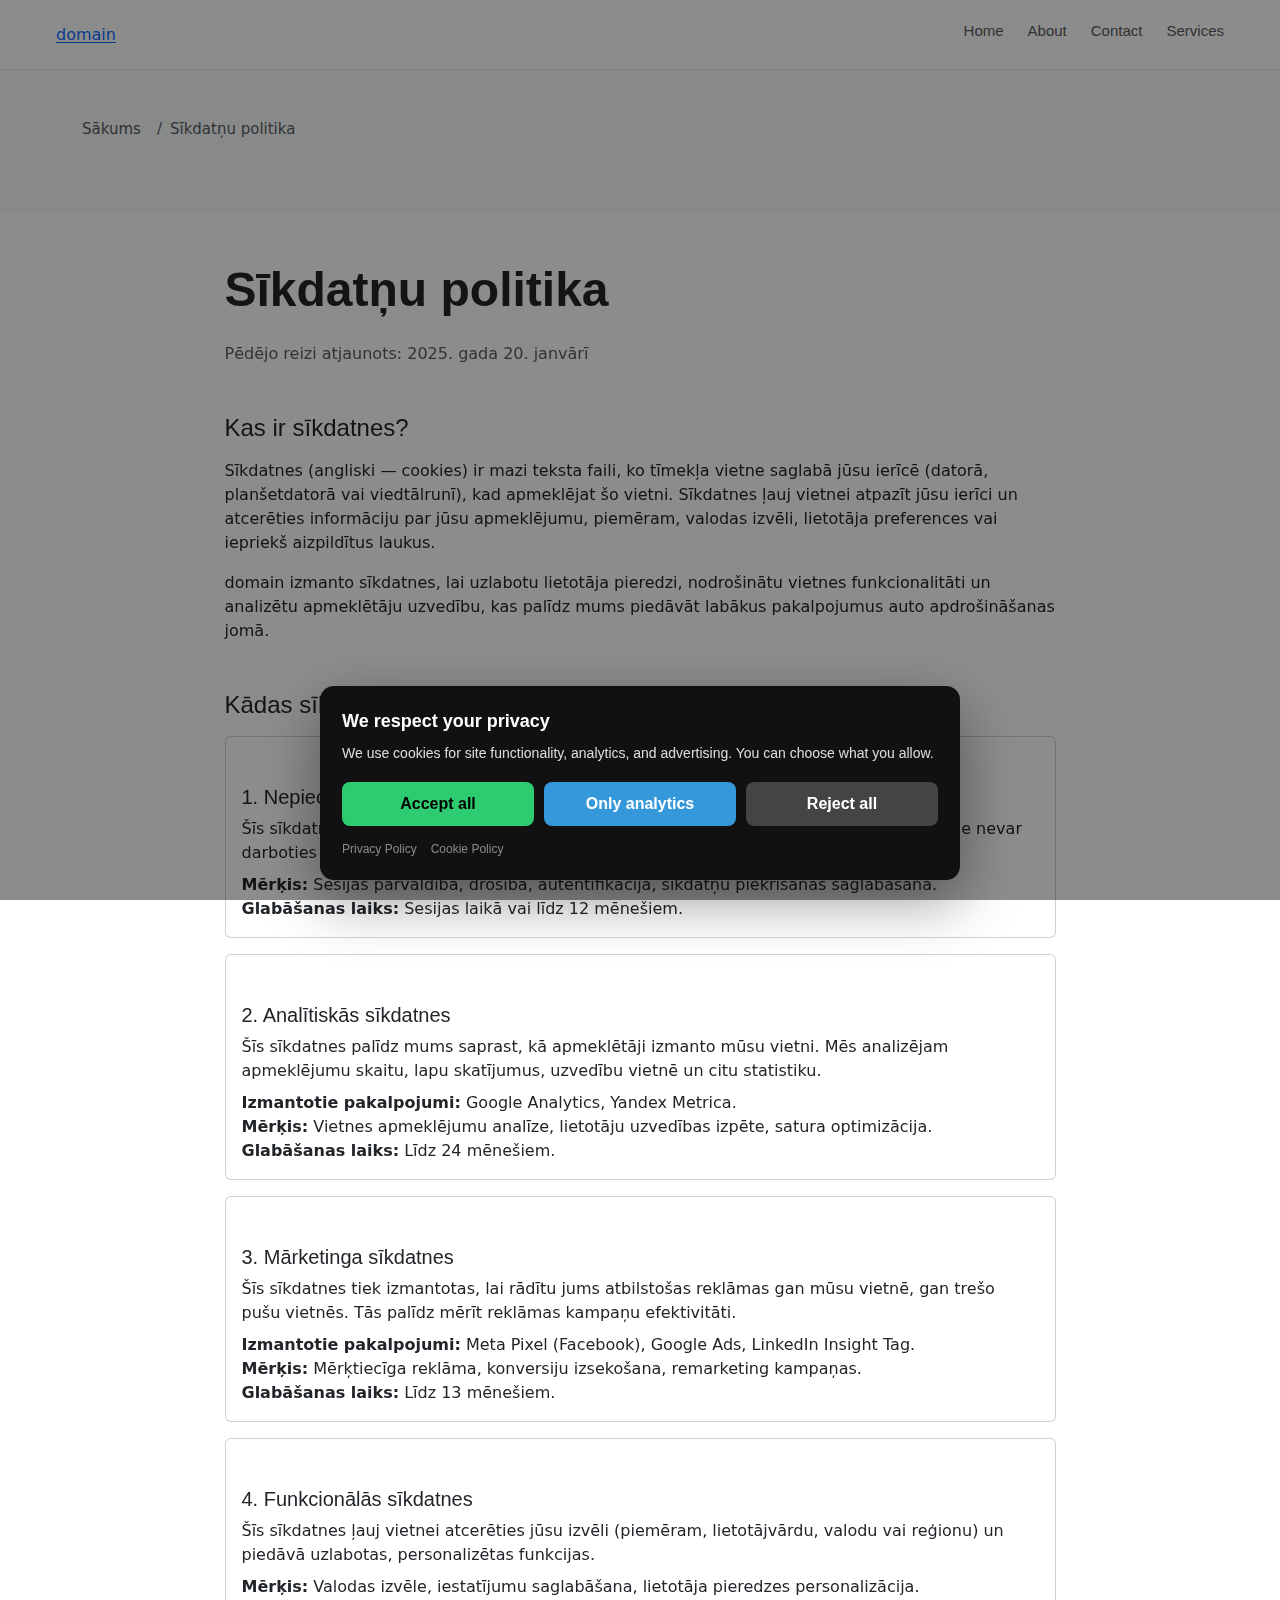
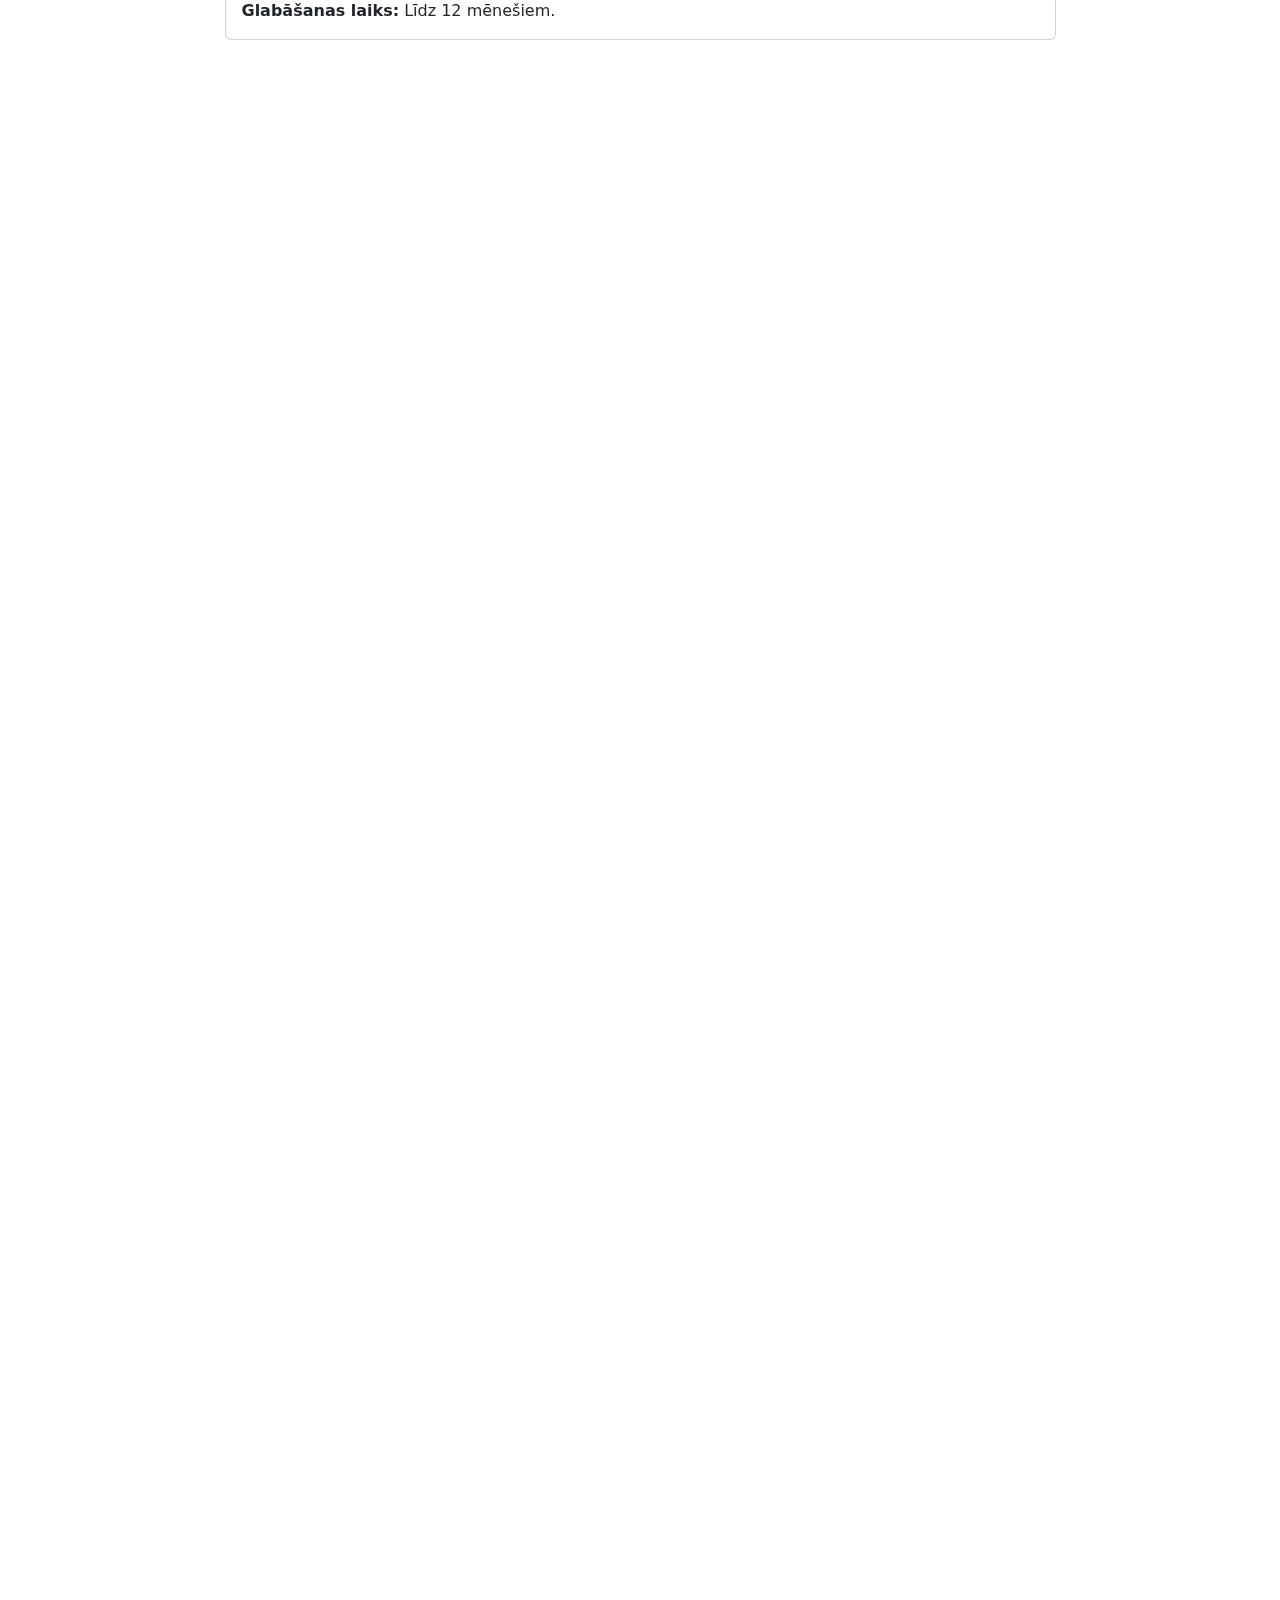
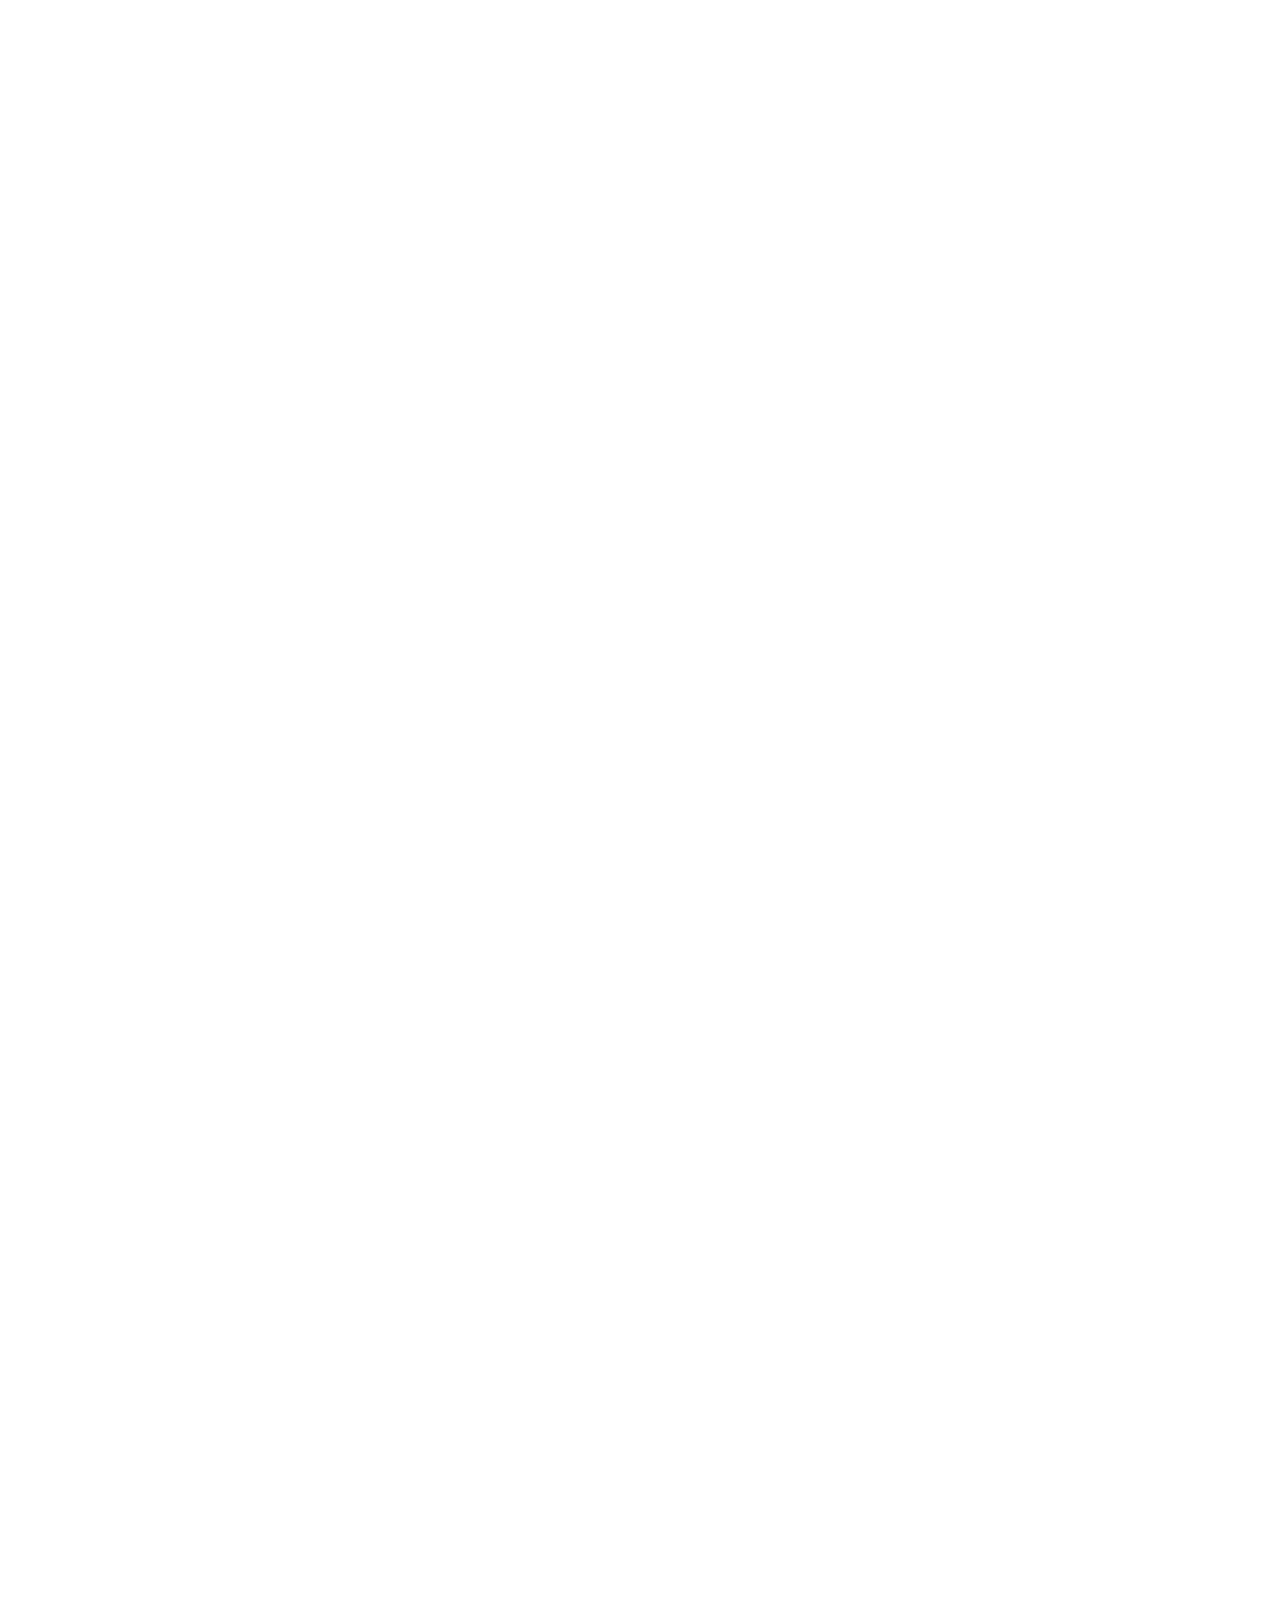
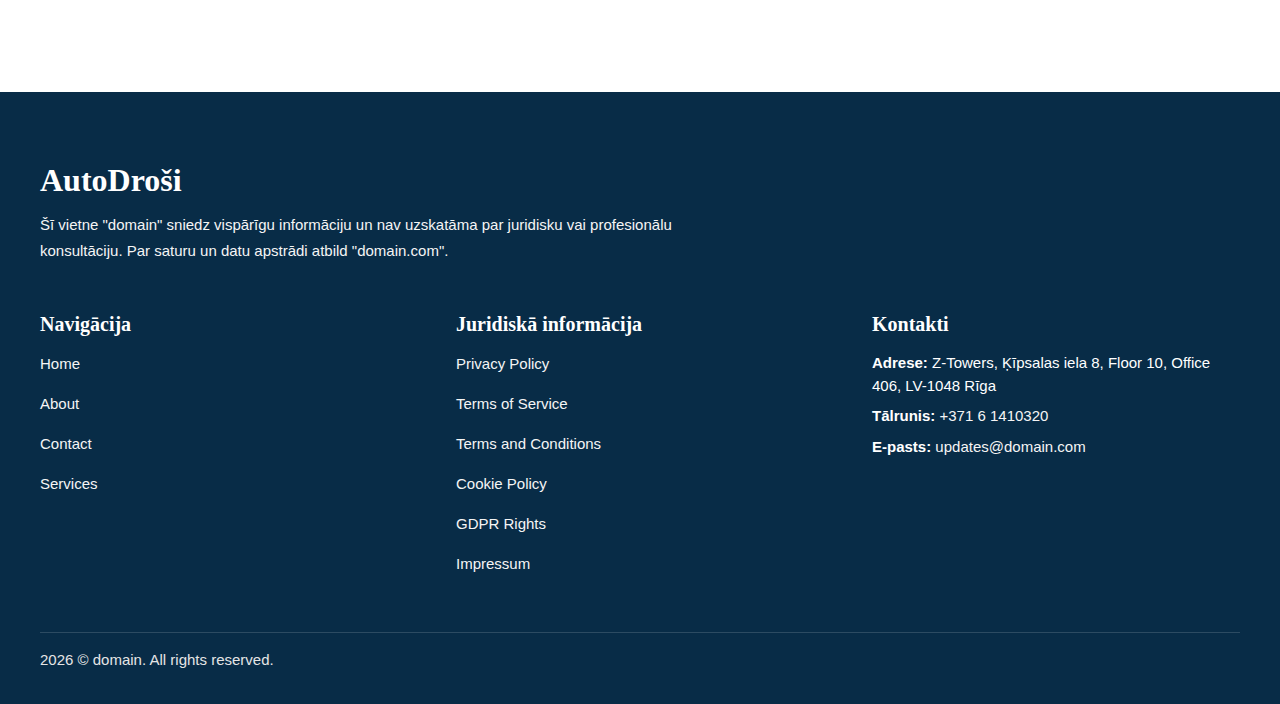
<file: cookie_policy.html>
<!DOCTYPE html><html lang="lv"><head>
<script type="application/ld+json">
{
  "@context": "https://schema.org",
  "@graph": [
    {
      "@type": "Organization",
      "@id": "https://domain.com/#org",
      "name": "domain",
      "url": "https://domain.com",
      "email": "updates@domain.com",
      "telephone": "+371 6 1410320",
      "address": {
        "@type": "PostalAddress",
        "streetAddress": "Z-Towers, Ķīpsalas iela 8, Floor 10, Office 406, LV-1048 Rīga"
      },
      "contactPoint": {
        "@type": "ContactPoint",
        "contactType": "customer support",
        "email": "updates@domain.com",
        "telephone": "+371 6 1410320"
      }
    },
    {
      "@type": "WebSite",
      "@id": "https://domain.com/#website",
      "url": "https://domain.com",
      "name": "domain",
      "publisher": {
        "@id": "https://domain.com/#org"
      }
    },
    {
      "@type": "WebPage",
      "@id": "https://domain.com/cookie_policy.html#webpage",
      "url": "https://domain.com/cookie_policy.html",
      "name": "Sīkdatņu politika | domain",
      "isPartOf": {
        "@id": "https://domain.com/#website"
      },
      "about": {
        "@id": "https://domain.com/#org"
      },
      "inLanguage": "lv",
      "description": "Uzziniet, kā domain izmanto sīkdatnes, lai uzlabotu lietotāja pieredzi un nodrošinātu kvalitatīvus pakalpojumus auto apdrošināšanā."
    },
    {
      "@type": "BreadcrumbList",
      "@id": "https://domain.com/cookie_policy.html#breadcrumbs",
      "itemListElement": [
        {
          "@type": "ListItem",
          "position": 1,
          "name": "Home",
          "item": "https://domain.com"
        },
        {
          "@type": "ListItem",
          "position": 2,
          "name": "Cookie Policy.Html",
          "item": "https://domain.com/cookie_policy.html"
        }
      ]
    }
  ]
}
</script>
  <meta charset="UTF-8">
  <meta name="viewport" content="width=device-width, initial-scale=1.0">
  <title>Sīkdatņu politika | domain</title>
  <meta name="description" content="Uzziniet, kā domain izmanto sīkdatnes, lai uzlabotu lietotāja pieredzi un nodrošinātu kvalitatīvus pakalpojumus auto apdrošināšanā.">
  <meta property="og:title" content="Sīkdatņu politika | domain">
  <meta property="og:description" content="Uzziniet, kā domain izmanto sīkdatnes, lai uzlabotu lietotāja pieredzi un nodrošinātu kvalitatīvus pakalpojumus auto apdrošināšanā.">
  <meta property="og:type" content="website">
  <meta property="og:url" content="https://domain.com/cookie_policy.html">
  <link rel="canonical" href="https://domain.com/cookie_policy.html">
  <link rel="stylesheet" href="style.css">
  <link rel="icon" type="image/png" href="/favicon.png">
  <link rel="apple-touch-icon" href="/apple-touch-icon.png">
   <link rel="stylesheet" href="https://cdn.jsdelivr.net/npm/bootstrap@5.3.3/dist/css/bootstrap.min.css" integrity="sha384-QWTKZyjpPEjISv5WaRU9OFeRpok6YctnYmDr5pNlyT2bRjXh0JMhjY6hW+ALEwIH" crossorigin="anonymous">
  <link rel="stylesheet" href="https://unpkg.com/aos@2.3.4/dist/aos.css">
<link rel="stylesheet" href="./header-footer.css">
<link rel="stylesheet" href="./consent.css">
<script src="./consent.js"></script>
</head>
 <body>
<header class="dr-header" data-dr-variant="v1">
  <div class="dr-header-inner">
    <a class="dr-logo" href="./index.html" aria-label="domain">domain</a>

    <nav class="dr-nav" aria-label="Primary navigation">
      <ul class="dr-nav-list">
        <li class="dr-nav-item"><a class="dr-nav-link" href="./index.html">Home</a></li><li class="dr-nav-item"><a class="dr-nav-link" href="./about.html">About</a></li><li class="dr-nav-item"><a class="dr-nav-link" href="./contact.html">Contact</a></li><li class="dr-nav-item"><a class="dr-nav-link" href="./services.html">Services</a></li>
      </ul>
    </nav>

    <button class="dr-burger" type="button" aria-label="Toggle menu" aria-expanded="false" aria-controls="dr-mobile-menu">
      <span></span><span></span><span></span>
    </button>
  </div>
</header>
<nav class="dr-mobile-menu" id="dr-mobile-menu" aria-label="Mobile navigation">
  <ul class="dr-mobile-nav-list">
    <li class="dr-nav-item"><a class="dr-nav-link" href="./index.html">Home</a></li><li class="dr-nav-item"><a class="dr-nav-link" href="./about.html">About</a></li><li class="dr-nav-item"><a class="dr-nav-link" href="./contact.html">Contact</a></li><li class="dr-nav-item"><a class="dr-nav-link" href="./services.html">Services</a></li>
  </ul>
</nav>

  <main>
   <section class="py-4 py-md-5 bg-light">
    <div class="container">
     <nav aria-label="breadcrumb">
      <ol class="breadcrumb">
       <li class="breadcrumb-item"><a href="index.html">Sākums</a></li>
       <li class="breadcrumb-item active" aria-current="page">Sīkdatņu politika</li>
      </ol>
     </nav>
    </div>
   </section>
   <section class="py-4 py-md-5">
    <div class="container">
     <div class="row justify-content-center">
      <div class="col-lg-10 col-xl-9">
       <h1 class="display-5 fw-bold mb-4" data-aos="fade-up">Sīkdatņu politika</h1>
       <p class="text-muted mb-5" data-aos="fade-up" data-aos-delay="100">Pēdējo reizi atjaunots: 2025. gada 20. janvārī</p>
       <div class="legal-content">
        <section class="mb-5" data-aos="fade-up" data-aos-delay="200">
         <h2 class="h4 mb-3">Kas ir sīkdatnes?</h2>
         <p>Sīkdatnes (angliski — cookies) ir mazi teksta faili, ko tīmekļa vietne saglabā jūsu ierīcē (datorā, planšetdatorā vai viedtālrunī), kad apmeklējat šo vietni. Sīkdatnes ļauj vietnei atpazīt jūsu ierīci un atcerēties informāciju par jūsu apmeklējumu, piemēram, valodas izvēli, lietotāja preferences vai iepriekš aizpildītus laukus.</p>
         <p>domain izmanto sīkdatnes, lai uzlabotu lietotāja pieredzi, nodrošinātu vietnes funkcionalitāti un analizētu apmeklētāju uzvedību, kas palīdz mums piedāvāt labākus pakalpojumus auto apdrošināšanas jomā.</p>
        </section>
        <section class="mb-5" data-aos="fade-up" data-aos-delay="250">
         <h2 class="h4 mb-3">Kādas sīkdatnes mēs izmantojam?</h2>
         <div class="card mb-3">
          <div class="card-body">
           <h3 class="h5 mb-2">1. Nepieciešamās sīkdatnes</h3>
           <p class="mb-2">Šīs sīkdatnes ir būtiskas, lai nodrošinātu vietnes pamatfunkcijas. Bez šīm sīkdatnēm vietne nevar darboties pareizi.</p>
           <p class="mb-0"><strong>Mērķis:</strong> Sesijas pārvaldība, drošība, autentifikācija, sīkdatņu piekrišanas saglabāšana.</p>
           <p class="mb-0"><strong>Glabāšanas laiks:</strong> Sesijas laikā vai līdz 12 mēnešiem.</p>
          </div>
         </div>
         <div class="card mb-3">
          <div class="card-body">
           <h3 class="h5 mb-2">2. Analītiskās sīkdatnes</h3>
           <p class="mb-2">Šīs sīkdatnes palīdz mums saprast, kā apmeklētāji izmanto mūsu vietni. Mēs analizējam apmeklējumu skaitu, lapu skatījumus, uzvedību vietnē un citu statistiku.</p>
           <p class="mb-0"><strong>Izmantotie pakalpojumi:</strong> Google Analytics, Yandex Metrica.</p>
           <p class="mb-0"><strong>Mērķis:</strong> Vietnes apmeklējumu analīze, lietotāju uzvedības izpēte, satura optimizācija.</p>
           <p class="mb-0"><strong>Glabāšanas laiks:</strong> Līdz 24 mēnešiem.</p>
          </div>
         </div>
         <div class="card mb-3">
          <div class="card-body">
           <h3 class="h5 mb-2">3. Mārketinga sīkdatnes</h3>
           <p class="mb-2">Šīs sīkdatnes tiek izmantotas, lai rādītu jums atbilstošas reklāmas gan mūsu vietnē, gan trešo pušu vietnēs. Tās palīdz mērīt reklāmas kampaņu efektivitāti.</p>
           <p class="mb-0"><strong>Izmantotie pakalpojumi:</strong> Meta Pixel (Facebook), Google Ads, LinkedIn Insight Tag.</p>
           <p class="mb-0"><strong>Mērķis:</strong> Mērķtiecīga reklāma, konversiju izsekošana, remarketing kampaņas.</p>
           <p class="mb-0"><strong>Glabāšanas laiks:</strong> Līdz 13 mēnešiem.</p>
          </div>
         </div>
         <div class="card mb-3">
          <div class="card-body">
           <h3 class="h5 mb-2">4. Funkcionālās sīkdatnes</h3>
           <p class="mb-2">Šīs sīkdatnes ļauj vietnei atcerēties jūsu izvēli (piemēram, lietotājvārdu, valodu vai reģionu) un piedāvā uzlabotas, personalizētas funkcijas.</p>
           <p class="mb-0"><strong>Mērķis:</strong> Valodas izvēle, iestatījumu saglabāšana, lietotāja pieredzes personalizācija.</p>
           <p class="mb-0"><strong>Glabāšanas laiks:</strong> Līdz 12 mēnešiem.</p>
          </div>
         </div>
        </section>
        <section class="mb-5" data-aos="fade-up" data-aos-delay="300">
         <h2 class="h4 mb-3">Trešo pušu sīkdatnes</h2>
         <p>Mūsu vietnē tiek izmantotas trešo pušu sīkdatnes no šādiem pakalpojumiem:</p>
         <ul>
          <li><strong>Google Analytics:</strong> Tīmekļa vietnes apmeklējumu un lietotāju uzvedības analīzei.</li>
          <li><strong>Google Ads:</strong> Reklāmas kampaņu pārvaldībai un konversiju izsekošanai.</li>
          <li><strong>Meta Pixel (Facebook):</strong> Sociālo mediju reklāmu optimizācijai un auditorijas veidošanai.</li>
          <li><strong>Yandex Metrica:</strong> Tīmekļa analītikai un lietotāju uzvedības izpētei.</li>
          <li><strong>LinkedIn Insight Tag:</strong> Profesionālās reklāmas kampaņām un analītikai.</li>
         </ul>
         <p>Katra no šīm trešo pušu sīkdatnēm darbojas saskaņā ar attiecīgā pakalpojumu sniedzēja privātuma politiku. Mēs iesakām iepazīties ar šo pakalpojumu privātuma noteikumiem:</p>
         <ul>
          <li><a href="https://policies.google.com/privacy" target="_blank" rel="noopener noreferrer">Google privātuma politika</a></li>
          <li><a href="https://www.facebook.com/privacy/explanation" target="_blank" rel="noopener noreferrer">Meta privātuma politika</a></li>
          <li><a href="https://yandex.com/legal/confidential/" target="_blank" rel="noopener noreferrer">Yandex privātuma politika</a></li>
          <li><a href="https://www.linkedin.com/legal/privacy-policy" target="_blank" rel="noopener noreferrer">LinkedIn privātuma politika</a></li>
         </ul>
        </section>
        <section class="mb-5" data-aos="fade-up" data-aos-delay="350">
         <h2 class="h4 mb-3">Kā varat pārvaldīt sīkdatnes?</h2>
         <p>Jums ir tiesības izvēlēties, vai pieņemt vai noraidīt sīkdatnes. Lielākā daļa tīmekļa pārlūkprogrammu automātiski pieņem sīkdatnes, taču jūs varat mainīt pārlūkprogrammas iestatījumus, lai noraidītu sīkdatnes, ja vēlaties.</p>
         <h3 class="h6 mb-2">Pārlūkprogrammas iestatījumi</h3>
         <p>Jūs varat pārvaldīt sīkdatnes, mainot savas pārlūkprogrammas iestatījumus:</p>
         <ul>
          <li><a href="https://support.google.com/chrome/answer/95647" target="_blank" rel="noopener noreferrer">Google Chrome</a></li>
          <li><a href="https://support.mozilla.org/lv/kb/stavit-cookies" target="_blank" rel="noopener noreferrer">Mozilla Firefox</a></li>
          <li><a href="https://support.apple.com/lv-lv/guide/safari/sfri11471/mac" target="_blank" rel="noopener noreferrer">Safari</a></li>
          <li><a href="https://support.microsoft.com/lv-lv/microsoft-edge/dzest-sikdatnes-programmā-microsoft-edge-63947406-40ac-c3b8-57b9-2a946a29ae09" target="_blank" rel="noopener noreferrer">Microsoft Edge</a></li>
         </ul>
         <h3 class="h6 mb-2 mt-4">Sīkdatņu piekrišanas panelis</h3>
         <p>Pirmajā apmeklējumā jūs redzēsiet sīkdatņu piekrišanas paziņojumu, kurā varēsiet izvēlēties, kādas sīkdatnes vēlaties pieņemt. Jūs varat jebkurā laikā mainīt savus iestatījumus, atverot sīkdatņu pārvaldības paneli.</p>
         <h3 class="h6 mb-2 mt-4">Sīkdatņu atteikšanās rīki</h3>
         <p>Lai atteiktos no analītiskajām un mārketinga sīkdatnēm, varat izmantot šādus rīkus:</p>
         <ul>
          <li><a href="https://tools.google.com/dlpage/gaoptout" target="_blank" rel="noopener noreferrer">Google Analytics atteikšanās pievienojumprogramma</a></li>
          <li><a href="https://www.youronlinechoices.com/lv/" target="_blank" rel="noopener noreferrer">Your Online Choices</a></li>
          <li><a href="https://optout.networkadvertising.org/" target="_blank" rel="noopener noreferrer">Network Advertising Initiative</a></li>
         </ul>
         <p class="alert alert-warning mt-4" role="alert"><strong>Svarīgi:</strong> Ja jūs bloķējat vai dzēšat sīkdatnes, dažas vietnes funkcijas var nedarboties pareizi, un jūsu lietotāja pieredze var tikt ietekmēta.</p>
        </section>
        <section class="mb-5" data-aos="fade-up" data-aos-delay="400">
         <h2 class="h4 mb-3">Lietotāja piekrišana</h2>
         <p>Saskaņā ar Latvijas un Eiropas Savienības tiesību aktiem, tostarp VDAR (Vispārīgo datu aizsardzības regulu) un ePrivacy direktīvu, mēs lūdzam jūsu piekrišanu pirms neanonimizētu analītisko, mārketinga un funkcionālo sīkdatņu izmantošanas.</p>
         <p>Jūsu piekrišana tiek saglabāta 12 mēnešus. Pēc šī perioda beigām jums tiks lūgts atkārtoti apstiprināt savu izvēli.</p>
         <p>Jūs varat jebkurā laikā atsaukt savu piekrišanu, dzēšot sīkdatnes pārlūkprogrammā vai mainot iestatījumus mūsu sīkdatņu pārvaldības panelī.</p>
        </section>
        <section class="mb-5" data-aos="fade-up" data-aos-delay="450">
         <h2 class="h4 mb-3">Sīkdatņu glabāšanas laiks</h2>
         <p>Dažādu veidu sīkdatnes tiek glabātas atšķirīgus laika periodus:</p>
         <ul>
          <li><strong>Sesijas sīkdatnes:</strong> Tiek dzēstas, kad aizverat pārlūkprogrammu.</li>
          <li><strong>Pastāvīgās sīkdatnes:</strong> Paliek jūsu ierīcē līdz to derīguma termiņa beigām vai līdz jūs tās manuāli izdzēšat.</li>
         </ul>
         <p>Konkrēti glabāšanas termiņi ir norādīti katrā sīkdatņu kategorijā iepriekš.</p>
        </section>
        <section class="mb-5" data-aos="fade-up" data-aos-delay="500">
         <h2 class="h4 mb-3">VDAR un jūsu tiesības</h2>
         <p>Saskaņā ar VDAR jums ir šādas tiesības attiecībā uz saviem personas datiem un sīkdatnēm:</p>
         <ul>
          <li><strong>Tiesības piekļūt datiem:</strong> Jūs varat pieprasīt informāciju par jūsu personas datiem, ko mēs apstrādājam.</li>
          <li><strong>Tiesības labot datus:</strong> Jūs varat pieprasīt neprecīzu datu labošanu.</li>
          <li><strong>Tiesības dzēst datus:</strong> Jūs varat pieprasīt savu personas datu dzēšanu ("tiesības tikt aizmirstam").</li>
          <li><strong>Tiesības ierobežot apstrādi:</strong> Jūs varat pieprasīt ierobežot savu datu apstrādi noteiktos apstākļos.</li>
          <li><strong>Tiesības uz datu pārnesamību:</strong> Jūs varat pieprasīt saņemt savus datus strukturētā, plaši izmantotā formātā.</li>
          <li><strong>Tiesības iebilst:</strong> Jūs varat iebilst pret savu datu apstrādi mārketinga vai citiem mērķiem.</li>
         </ul>
         <p>Lai izmantotu savas tiesības, sazinieties ar mums, izmantojot kontaktinformāciju, kas norādīta šīs politikas beigās.</p>
        </section>
        <section class="mb-5" data-aos="fade-up" data-aos-delay="550">
         <h2 class="h4 mb-3">Izmaiņas sīkdatņu politikā</h2>
         <p>Mēs paturam tiesības jebkurā laikā atjaunināt šo sīkdatņu politiku, lai atspoguļotu izmaiņas mūsu praksē vai juridiskajās prasībās. Visas izmaiņas stāsies spēkā nekavējoties pēc to publicēšanas šajā lapā.</p>
         <p>Mēs iesakām regulāri pārskatīt šo politiku, lai būtu informēti par to, kā mēs izmantojam sīkdatnes.</p>
         <p>Šīs politikas augšdaļā ir norādīts datums, kad tā tika pēdējo reizi atjaunināta.</p>
        </section>
        <section class="mb-5" data-aos="fade-up" data-aos-delay="600">
         <h2 class="h4 mb-3">Papildu informācija</h2>
         <p>Lai iegūtu vairāk informācijas par to, kā mēs vācam, izmantojam un aizsargājam jūsu personas datus, lūdzu, izlasiet mūsu <a href="privacy.html">Privātuma politiku</a>.</p>
         <p>Informācija par mūsu pakalpojumiem un juridiskiem noteikumiem:</p>
         <ul>
          <li><a href="terms_and_conditions.html">Noteikumi un nosacījumi</a></li>
          <li><a href="terms_of_services.html">Pakalpojumu noteikumi</a></li>
          <li><a href="gdpr-rights.html">VDAR tiesības</a></li>
         </ul>
        </section>
        <section data-aos="fade-up" data-aos-delay="650">
         <h2 class="h4 mb-3">Sazinieties ar mums</h2>
         <p>Ja jums ir jautājumi par šo sīkdatņu politiku vai vēlaties izmantot savas tiesības, lūdzu, sazinieties ar mums:</p>
         <div class="card">
          <div class="card-body">
           <p class="mb-2"><strong>domain</strong></p>
           <p class="mb-2">Adrese: Z-Towers, Ķīpsalas iela 8, Floor 10, Office 406, LV-1048 Rīga</p>
           <p class="mb-2">Tālrunis: +371 6 1410320</p>
           <p class="mb-0">E-pasts: <a href="mailto:updates@domain.com">updates@domain.com</a></p>
          </div>
         </div>
        </section>
       </div>
      </div>
     </div>
    </div>
   </section>
  </main>
  <footer class="dr-footer" aria-label="Lapas kājene">
  <div class="dr-footer-inner">
    <div class="dr-footer-brand-block">
      <a href="./index.html" class="dr-footer-logo" aria-label="AutoDroši sākumlapa">
        <span class="dr-footer-logo-text">AutoDroši</span>
      </a>
      <p class="dr-footer-disclaimer">Šī vietne "domain" sniedz vispārīgu informāciju un nav uzskatāma par juridisku vai profesionālu konsultāciju. Par saturu un datu apstrādi atbild "domain.com".</p>
    </div>
    <div class="dr-footer-grid">
      <nav class="dr-footer-section" aria-label="Galvenā navigācija">
        <h2 class="dr-footer-heading">Navigācija</h2>
        <ul class="dr-footer-nav-list">
          <li><a href="./index.html" class="dr-footer-link">Home</a></li>
          <li><a href="./about.html" class="dr-footer-link">About</a></li>
          <li><a href="./contact.html" class="dr-footer-link">Contact</a></li>
          <li><a href="./services.html" class="dr-footer-link">Services</a></li>
        </ul>
      </nav>
      <nav class="dr-footer-section" aria-label="Juridiskā informācija">
        <h2 class="dr-footer-heading">Juridiskā informācija</h2>
        <ul class="dr-footer-legal-list">
          <li><a href="./privacy.html" class="dr-footer-link">Privacy Policy</a></li>
          <li><a href="./terms_of_services.html" class="dr-footer-link">Terms of Service</a></li>
          <li><a href="./terms_and_conditions.html" class="dr-footer-link">Terms and Conditions</a></li>
          <li><a href="./cookie_policy.html" class="dr-footer-link">Cookie Policy</a></li>
          <li><a href="./gdpr-rights.html" class="dr-footer-link">GDPR Rights</a></li>
          <li><a href="./impressum.html" class="dr-footer-link">Impressum</a></li>
        </ul>
      </nav>
      <section class="dr-footer-section" aria-label="Kontaktinformācija">
        <h2 class="dr-footer-heading">Kontakti</h2>
        <div class="dr-footer-contact">
          <p class="dr-footer-contact-item"><span class="dr-footer-contact-label">Adrese:</span> <span class="dr-footer-contact-value">Z-Towers, Ķīpsalas iela 8, Floor 10, Office 406, LV-1048 Rīga</span></p>
          <p class="dr-footer-contact-item"><span class="dr-footer-contact-label">Tālrunis:</span> <a href="tel:+371 6 1410320" class="dr-footer-link">+371 6 1410320</a></p>
          <p class="dr-footer-contact-item"><span class="dr-footer-contact-label">E-pasts:</span> <a href="mailto:updates@domain.com" class="dr-footer-link">updates@domain.com</a></p>
        </div>
      </section>
    </div>
    <div class="dr-footer-bottom">
      <p class="dr-footer-meta"><span class="dr-year"></span> © domain. All rights reserved.</p>
    </div>
  </div>
</footer>
  
 
  
  

<script src="script.js" defer=""></script>
<script src="https://unpkg.com/aos@2.3.4/dist/aos.js"></script>
<script>
if (typeof AOS !== "undefined" && !window.__AOS_INITIALIZED__) {
  AOS.init({ once: true, duration: 700, easing: "ease-out-cubic" });
  window.__AOS_INITIALIZED__ = true;
}
</script>
<script src="./header-footer.js"></script>
</body></html>
</file>
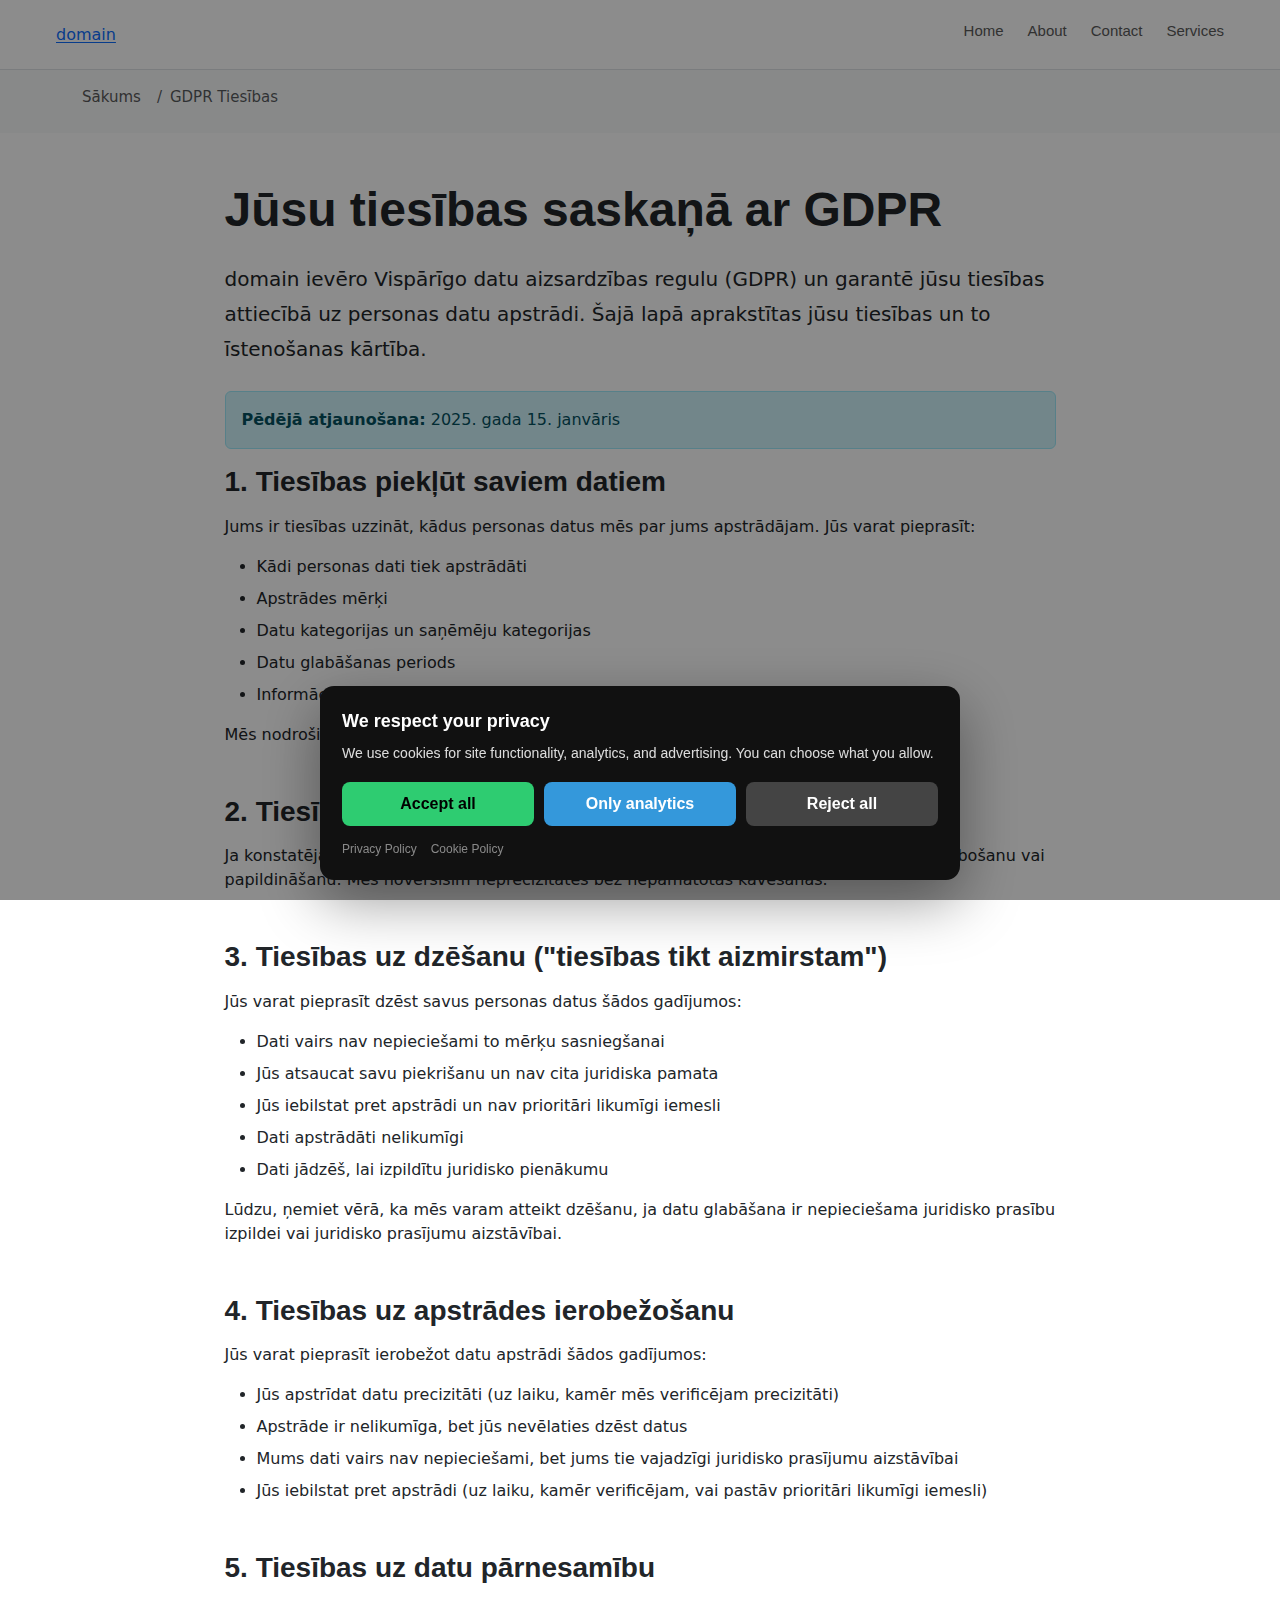
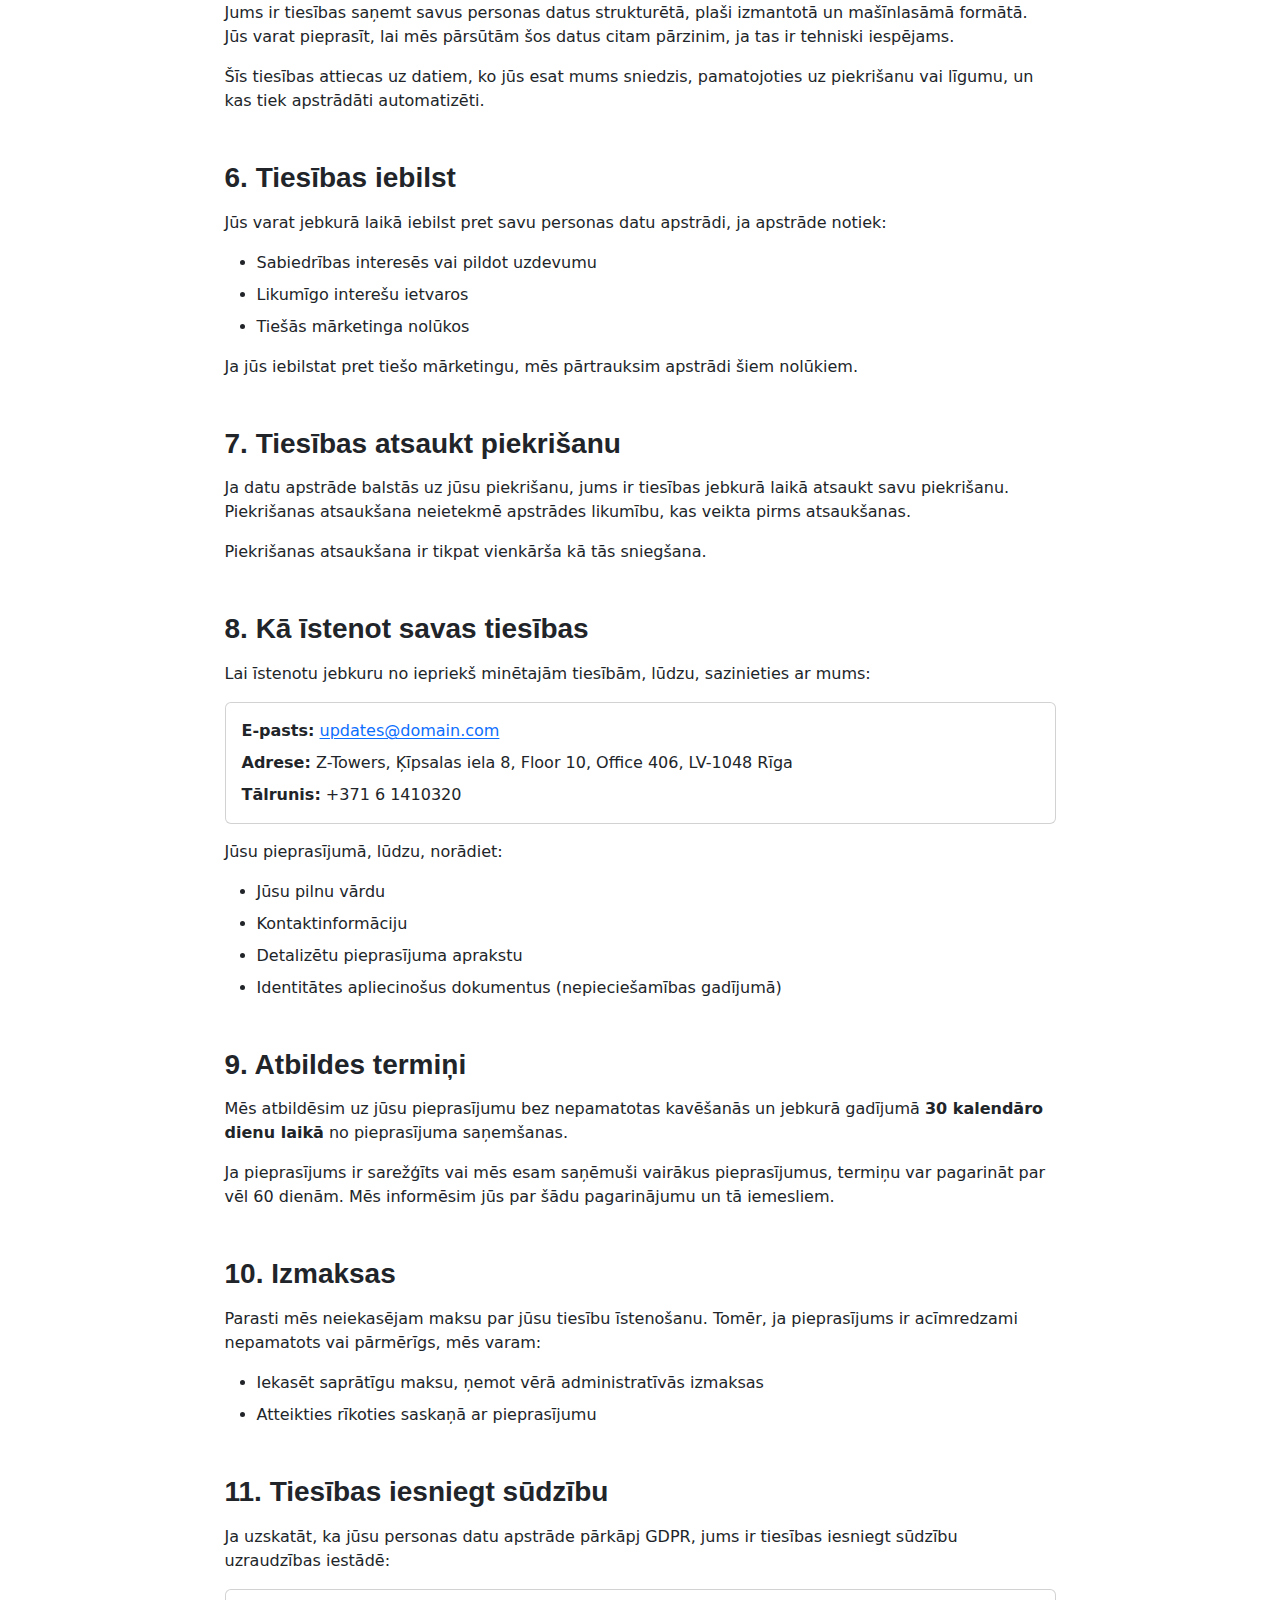
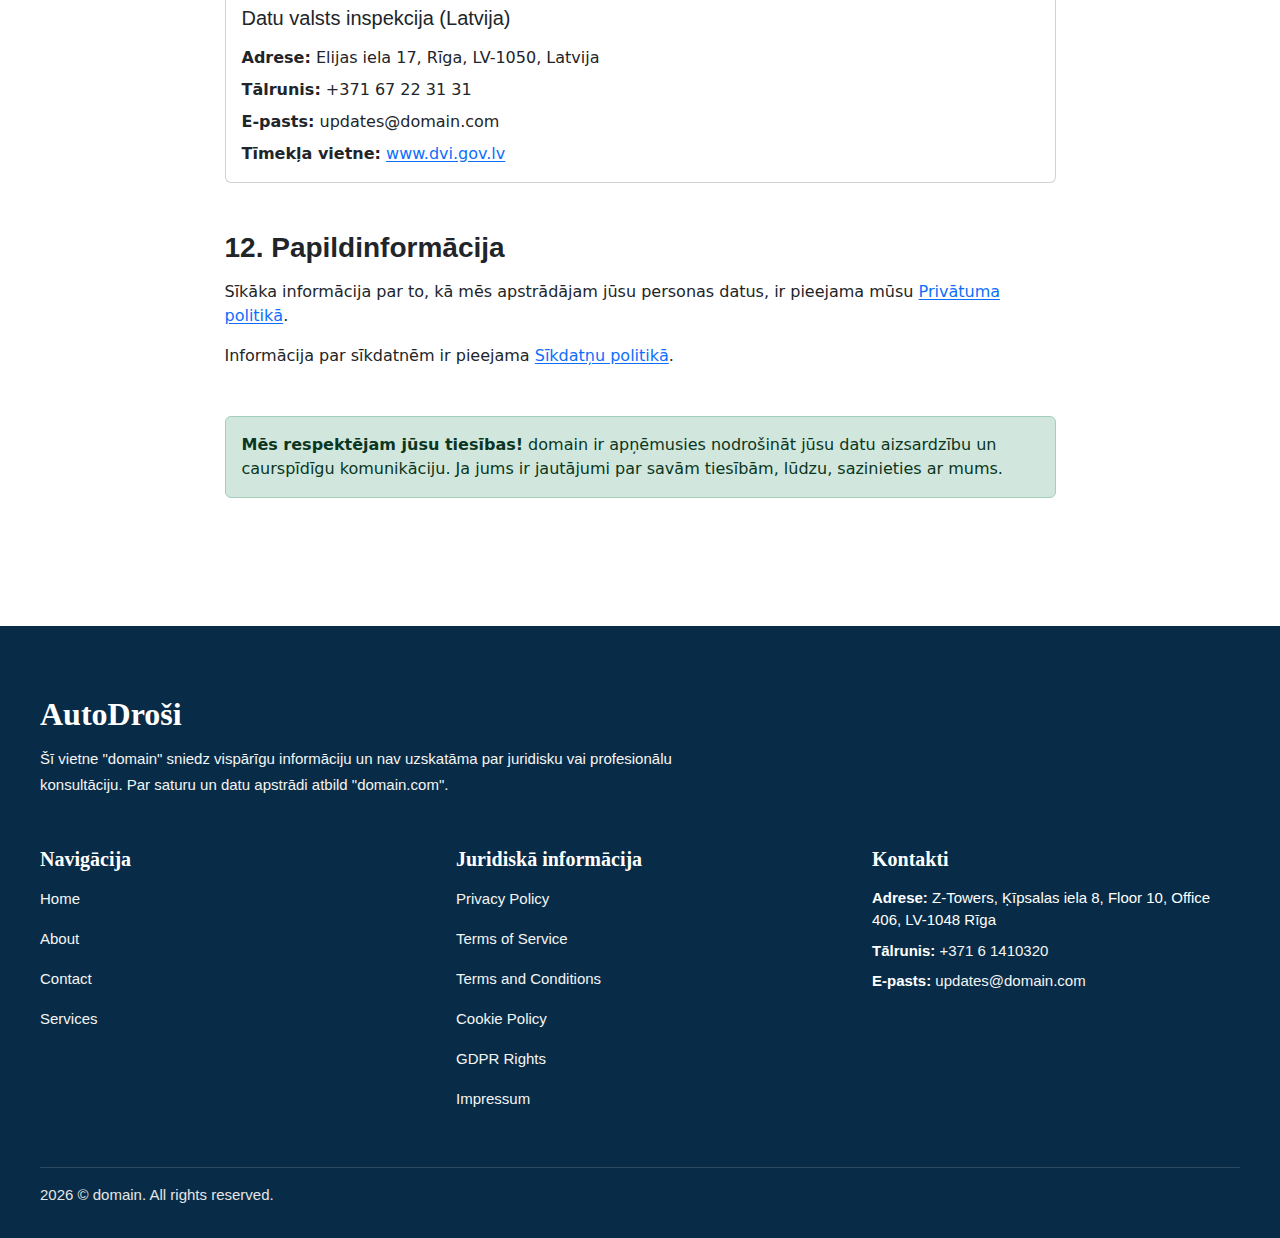
<file: gdpr-rights.html>
<!DOCTYPE html><html lang="lv"><head>
<script type="application/ld+json">
{
  "@context": "https://schema.org",
  "@graph": [
    {
      "@type": "Organization",
      "@id": "https://domain.com/#org",
      "name": "domain",
      "url": "https://domain.com",
      "email": "updates@domain.com",
      "telephone": "+371 6 1410320",
      "address": {
        "@type": "PostalAddress",
        "streetAddress": "Z-Towers, Ķīpsalas iela 8, Floor 10, Office 406, LV-1048 Rīga"
      },
      "contactPoint": {
        "@type": "ContactPoint",
        "contactType": "customer support",
        "email": "updates@domain.com",
        "telephone": "+371 6 1410320"
      }
    },
    {
      "@type": "WebSite",
      "@id": "https://domain.com/#website",
      "url": "https://domain.com",
      "name": "domain",
      "publisher": {
        "@id": "https://domain.com/#org"
      }
    },
    {
      "@type": "WebPage",
      "@id": "https://domain.com/gdpr-rights.html#webpage",
      "url": "https://domain.com/gdpr-rights.html",
      "name": "GDPR Tiesības - domain",
      "isPartOf": {
        "@id": "https://domain.com/#website"
      },
      "about": {
        "@id": "https://domain.com/#org"
      },
      "inLanguage": "lv",
      "description": "Jūsu tiesības saskaņā ar GDPR: piekļuve datiem, labošana, dzēšana, pārnešana un iebilšana. Uzziniet, kā īstenot savas datu aizsardzības tiesības."
    },
    {
      "@type": "BreadcrumbList",
      "@id": "https://domain.com/gdpr-rights.html#breadcrumbs",
      "itemListElement": [
        {
          "@type": "ListItem",
          "position": 1,
          "name": "Home",
          "item": "https://domain.com"
        },
        {
          "@type": "ListItem",
          "position": 2,
          "name": "Gdpr Rights.Html",
          "item": "https://domain.com/gdpr-rights.html"
        }
      ]
    }
  ]
}
</script>
  <meta charset="UTF-8">
  <meta name="viewport" content="width=device-width, initial-scale=1.0">
  <title>GDPR Tiesības - domain</title>
  <meta name="description" content="Jūsu tiesības saskaņā ar GDPR: piekļuve datiem, labošana, dzēšana, pārnešana un iebilšana. Uzziniet, kā īstenot savas datu aizsardzības tiesības.">
  <link rel="canonical" href="https://domain.com/gdpr-rights.html">
  <meta property="og:title" content="GDPR Tiesības - domain">
  <meta property="og:description" content="Jūsu tiesības saskaņā ar GDPR: piekļuve datiem, labošana, dzēšana, pārnešana un iebilšana.">
  <meta property="og:type" content="website">
  <meta property="og:url" content="https://domain.com/gdpr-rights.html">
  <link rel="stylesheet" href="style.css">
  <link rel="icon" type="image/png" href="/favicon.png">
  <link rel="apple-touch-icon" href="/apple-touch-icon.png">
   <link rel="stylesheet" href="https://cdn.jsdelivr.net/npm/bootstrap@5.3.3/dist/css/bootstrap.min.css" integrity="sha384-QWTKZyjpPEjISv5WaRU9OFeRpok6YctnYmDr5pNlyT2bRjXh0JMhjY6hW+ALEwIH" crossorigin="anonymous">
  <link rel="stylesheet" href="https://unpkg.com/aos@2.3.4/dist/aos.css">
<link rel="stylesheet" href="./header-footer.css">
<link rel="stylesheet" href="./consent.css">
<script src="./consent.js"></script>
</head>
 <body>
<header class="dr-header" data-dr-variant="v1">
  <div class="dr-header-inner">
    <a class="dr-logo" href="./index.html" aria-label="domain">domain</a>

    <nav class="dr-nav" aria-label="Primary navigation">
      <ul class="dr-nav-list">
        <li class="dr-nav-item"><a class="dr-nav-link" href="./index.html">Home</a></li><li class="dr-nav-item"><a class="dr-nav-link" href="./about.html">About</a></li><li class="dr-nav-item"><a class="dr-nav-link" href="./contact.html">Contact</a></li><li class="dr-nav-item"><a class="dr-nav-link" href="./services.html">Services</a></li>
      </ul>
    </nav>

    <button class="dr-burger" type="button" aria-label="Toggle menu" aria-expanded="false" aria-controls="dr-mobile-menu">
      <span></span><span></span><span></span>
    </button>
  </div>
</header>
<nav class="dr-mobile-menu" id="dr-mobile-menu" aria-label="Mobile navigation">
  <ul class="dr-mobile-nav-list">
    <li class="dr-nav-item"><a class="dr-nav-link" href="./index.html">Home</a></li><li class="dr-nav-item"><a class="dr-nav-link" href="./about.html">About</a></li><li class="dr-nav-item"><a class="dr-nav-link" href="./contact.html">Contact</a></li><li class="dr-nav-item"><a class="dr-nav-link" href="./services.html">Services</a></li>
  </ul>
</nav>

  <main>
   <nav aria-label="breadcrumb" class="bg-light py-3">
    <div class="container">
     <ol class="breadcrumb mb-0">
      <li class="breadcrumb-item"><a href="/">Sākums</a></li>
      <li class="breadcrumb-item active" aria-current="page">GDPR Tiesības</li>
     </ol>
    </div>
   </nav>
   <section class="py-4 py-md-5">
    <div class="container">
     <div class="row justify-content-center">
      <div class="col-lg-10 col-xl-9">
       <h1 class="display-5 fw-bold mb-4">Jūsu tiesības saskaņā ar GDPR</h1>
       <p class="lead mb-4">domain ievēro Vispārīgo datu aizsardzības regulu (GDPR) un garantē jūsu tiesības attiecībā uz personas datu apstrādi. Šajā lapā aprakstītas jūsu tiesības un to īstenošanas kārtība.</p>
       <div class="alert alert-info" role="alert">
        <strong>Pēdējā atjaunošana:</strong> 2025. gada 15. janvāris
       </div>
       <article class="mb-5">
        <h2 class="h3 fw-bold mb-3">1. Tiesības piekļūt saviem datiem</h2>
        <p>Jums ir tiesības uzzināt, kādus personas datus mēs par jums apstrādājam. Jūs varat pieprasīt:</p>
        <ul>
         <li>Kādi personas dati tiek apstrādāti</li>
         <li>Apstrādes mērķi</li>
         <li>Datu kategorijas un saņēmēju kategorijas</li>
         <li>Datu glabāšanas periods</li>
         <li>Informācija par datu avotu</li>
        </ul>
        <p>Mēs nodrošināsim jums datu kopiju elektroniskā formātā bez maksas.</p>
       </article>
       <article class="mb-5">
        <h2 class="h3 fw-bold mb-3">2. Tiesības uz datu labošanu</h2>
        <p>Ja konstatējat, ka jūsu personas dati ir neprecīzi vai nepilnīgi, jums ir tiesības pieprasīt to labošanu vai papildināšanu. Mēs novērsīsim neprecizitātes bez nepamatotas kavēšanās.</p>
       </article>
       <article class="mb-5">
        <h2 class="h3 fw-bold mb-3">3. Tiesības uz dzēšanu ("tiesības tikt aizmirstam")</h2>
        <p>Jūs varat pieprasīt dzēst savus personas datus šādos gadījumos:</p>
        <ul>
         <li>Dati vairs nav nepieciešami to mērķu sasniegšanai</li>
         <li>Jūs atsaucat savu piekrišanu un nav cita juridiska pamata</li>
         <li>Jūs iebilstat pret apstrādi un nav prioritāri likumīgi iemesli</li>
         <li>Dati apstrādāti nelikumīgi</li>
         <li>Dati jādzēš, lai izpildītu juridisko pienākumu</li>
        </ul>
        <p>Lūdzu, ņemiet vērā, ka mēs varam atteikt dzēšanu, ja datu glabāšana ir nepieciešama juridisko prasību izpildei vai juridisko prasījumu aizstāvībai.</p>
       </article>
       <article class="mb-5">
        <h2 class="h3 fw-bold mb-3">4. Tiesības uz apstrādes ierobežošanu</h2>
        <p>Jūs varat pieprasīt ierobežot datu apstrādi šādos gadījumos:</p>
        <ul>
         <li>Jūs apstrīdat datu precizitāti (uz laiku, kamēr mēs verificējam precizitāti)</li>
         <li>Apstrāde ir nelikumīga, bet jūs nevēlaties dzēst datus</li>
         <li>Mums dati vairs nav nepieciešami, bet jums tie vajadzīgi juridisko prasījumu aizstāvībai</li>
         <li>Jūs iebilstat pret apstrādi (uz laiku, kamēr verificējam, vai pastāv prioritāri likumīgi iemesli)</li>
        </ul>
       </article>
       <article class="mb-5">
        <h2 class="h3 fw-bold mb-3">5. Tiesības uz datu pārnesamību</h2>
        <p>Jums ir tiesības saņemt savus personas datus strukturētā, plaši izmantotā un mašīnlasāmā formātā. Jūs varat pieprasīt, lai mēs pārsūtām šos datus citam pārzinim, ja tas ir tehniski iespējams.</p>
        <p>Šīs tiesības attiecas uz datiem, ko jūs esat mums sniedzis, pamatojoties uz piekrišanu vai līgumu, un kas tiek apstrādāti automatizēti.</p>
       </article>
       <article class="mb-5">
        <h2 class="h3 fw-bold mb-3">6. Tiesības iebilst</h2>
        <p>Jūs varat jebkurā laikā iebilst pret savu personas datu apstrādi, ja apstrāde notiek:</p>
        <ul>
         <li>Sabiedrības interesēs vai pildot uzdevumu</li>
         <li>Likumīgo interešu ietvaros</li>
         <li>Tiešās mārketinga nolūkos</li>
        </ul>
        <p>Ja jūs iebilstat pret tiešo mārketingu, mēs pārtrauksim apstrādi šiem nolūkiem.</p>
       </article>
       <article class="mb-5">
        <h2 class="h3 fw-bold mb-3">7. Tiesības atsaukt piekrišanu</h2>
        <p>Ja datu apstrāde balstās uz jūsu piekrišanu, jums ir tiesības jebkurā laikā atsaukt savu piekrišanu. Piekrišanas atsaukšana neietekmē apstrādes likumību, kas veikta pirms atsaukšanas.</p>
        <p>Piekrišanas atsaukšana ir tikpat vienkārša kā tās sniegšana.</p>
       </article>
       <article class="mb-5">
        <h2 class="h3 fw-bold mb-3">8. Kā īstenot savas tiesības</h2>
        <p>Lai īstenotu jebkuru no iepriekš minētajām tiesībām, lūdzu, sazinieties ar mums:</p>
        <div class="card mt-3">
         <div class="card-body">
          <p class="mb-2"><strong>E-pasts:</strong> <a href="mailto:updates@domain.com">updates@domain.com</a></p>
          <p class="mb-2"><strong>Adrese:</strong> Z-Towers, Ķīpsalas iela 8, Floor 10, Office 406, LV-1048 Rīga</p>
          <p class="mb-0"><strong>Tālrunis:</strong> +371 6 1410320</p>
         </div>
        </div>
        <p class="mt-3">Jūsu pieprasījumā, lūdzu, norādiet:</p>
        <ul>
         <li>Jūsu pilnu vārdu</li>
         <li>Kontaktinformāciju</li>
         <li>Detalizētu pieprasījuma aprakstu</li>
         <li>Identitātes apliecinošus dokumentus (nepieciešamības gadījumā)</li>
        </ul>
       </article>
       <article class="mb-5">
        <h2 class="h3 fw-bold mb-3">9. Atbildes termiņi</h2>
        <p>Mēs atbildēsim uz jūsu pieprasījumu bez nepamatotas kavēšanās un jebkurā gadījumā <strong>30 kalendāro dienu laikā</strong> no pieprasījuma saņemšanas.</p>
        <p>Ja pieprasījums ir sarežģīts vai mēs esam saņēmuši vairākus pieprasījumus, termiņu var pagarināt par vēl 60 dienām. Mēs informēsim jūs par šādu pagarinājumu un tā iemesliem.</p>
       </article>
       <article class="mb-5">
        <h2 class="h3 fw-bold mb-3">10. Izmaksas</h2>
        <p>Parasti mēs neiekasējam maksu par jūsu tiesību īstenošanu. Tomēr, ja pieprasījums ir acīmredzami nepamatots vai pārmērīgs, mēs varam:</p>
        <ul>
         <li>Iekasēt saprātīgu maksu, ņemot vērā administratīvās izmaksas</li>
         <li>Atteikties rīkoties saskaņā ar pieprasījumu</li>
        </ul>
       </article>
       <article class="mb-5">
        <h2 class="h3 fw-bold mb-3">11. Tiesības iesniegt sūdzību</h2>
        <p>Ja uzskatāt, ka jūsu personas datu apstrāde pārkāpj GDPR, jums ir tiesības iesniegt sūdzību uzraudzības iestādē:</p>
        <div class="card mt-3">
         <div class="card-body">
          <h3 class="h5 mb-3">Datu valsts inspekcija (Latvija)</h3>
          <p class="mb-2"><strong>Adrese:</strong> Elijas iela 17, Rīga, LV-1050, Latvija</p>
          <p class="mb-2"><strong>Tālrunis:</strong> +371 67 22 31 31</p>
          <p class="mb-2"><strong>E-pasts:</strong> updates@domain.com</p>
          <p class="mb-0"><strong>Tīmekļa vietne:</strong> <a href="https://www.dvi.gov.lv" target="_blank" rel="noopener noreferrer">www.dvi.gov.lv</a></p>
         </div>
        </div>
       </article>
       <article class="mb-5">
        <h2 class="h3 fw-bold mb-3">12. Papildinformācija</h2>
        <p>Sīkāka informācija par to, kā mēs apstrādājam jūsu personas datus, ir pieejama mūsu <a href="privacy.html">Privātuma politikā</a>.</p>
        <p>Informācija par sīkdatnēm ir pieejama <a href="cookie_policy.html">Sīkdatņu politikā</a>.</p>
       </article>
       <div class="alert alert-success" role="alert">
        <p class="mb-0"><strong>Mēs respektējam jūsu tiesības!</strong> domain ir apņēmusies nodrošināt jūsu datu aizsardzību un caurspīdīgu komunikāciju. Ja jums ir jautājumi par savām tiesībām, lūdzu, sazinieties ar mums.</p>
       </div>
      </div>
     </div>
    </div>
   </section>
  </main>
  <footer class="dr-footer" aria-label="Lapas kājene">
  <div class="dr-footer-inner">
    <div class="dr-footer-brand-block">
      <a href="./index.html" class="dr-footer-logo" aria-label="AutoDroši sākumlapa">
        <span class="dr-footer-logo-text">AutoDroši</span>
      </a>
      <p class="dr-footer-disclaimer">Šī vietne "domain" sniedz vispārīgu informāciju un nav uzskatāma par juridisku vai profesionālu konsultāciju. Par saturu un datu apstrādi atbild "domain.com".</p>
    </div>
    <div class="dr-footer-grid">
      <nav class="dr-footer-section" aria-label="Galvenā navigācija">
        <h2 class="dr-footer-heading">Navigācija</h2>
        <ul class="dr-footer-nav-list">
          <li><a href="./index.html" class="dr-footer-link">Home</a></li>
          <li><a href="./about.html" class="dr-footer-link">About</a></li>
          <li><a href="./contact.html" class="dr-footer-link">Contact</a></li>
          <li><a href="./services.html" class="dr-footer-link">Services</a></li>
        </ul>
      </nav>
      <nav class="dr-footer-section" aria-label="Juridiskā informācija">
        <h2 class="dr-footer-heading">Juridiskā informācija</h2>
        <ul class="dr-footer-legal-list">
          <li><a href="./privacy.html" class="dr-footer-link">Privacy Policy</a></li>
          <li><a href="./terms_of_services.html" class="dr-footer-link">Terms of Service</a></li>
          <li><a href="./terms_and_conditions.html" class="dr-footer-link">Terms and Conditions</a></li>
          <li><a href="./cookie_policy.html" class="dr-footer-link">Cookie Policy</a></li>
          <li><a href="./gdpr-rights.html" class="dr-footer-link">GDPR Rights</a></li>
          <li><a href="./impressum.html" class="dr-footer-link">Impressum</a></li>
        </ul>
      </nav>
      <section class="dr-footer-section" aria-label="Kontaktinformācija">
        <h2 class="dr-footer-heading">Kontakti</h2>
        <div class="dr-footer-contact">
          <p class="dr-footer-contact-item"><span class="dr-footer-contact-label">Adrese:</span> <span class="dr-footer-contact-value">Z-Towers, Ķīpsalas iela 8, Floor 10, Office 406, LV-1048 Rīga</span></p>
          <p class="dr-footer-contact-item"><span class="dr-footer-contact-label">Tālrunis:</span> <a href="tel:+371 6 1410320" class="dr-footer-link">+371 6 1410320</a></p>
          <p class="dr-footer-contact-item"><span class="dr-footer-contact-label">E-pasts:</span> <a href="mailto:updates@domain.com" class="dr-footer-link">updates@domain.com</a></p>
        </div>
      </section>
    </div>
    <div class="dr-footer-bottom">
      <p class="dr-footer-meta"><span class="dr-year"></span> © domain. All rights reserved.</p>
    </div>
  </div>
</footer>
  
 
  
  

<script src="script.js" defer=""></script>
<script src="https://unpkg.com/aos@2.3.4/dist/aos.js"></script>
<script>
if (typeof AOS !== "undefined" && !window.__AOS_INITIALIZED__) {
  AOS.init({ once: true, duration: 700, easing: "ease-out-cubic" });
  window.__AOS_INITIALIZED__ = true;
}
</script>
<script src="./header-footer.js"></script>
</body></html>
</file>
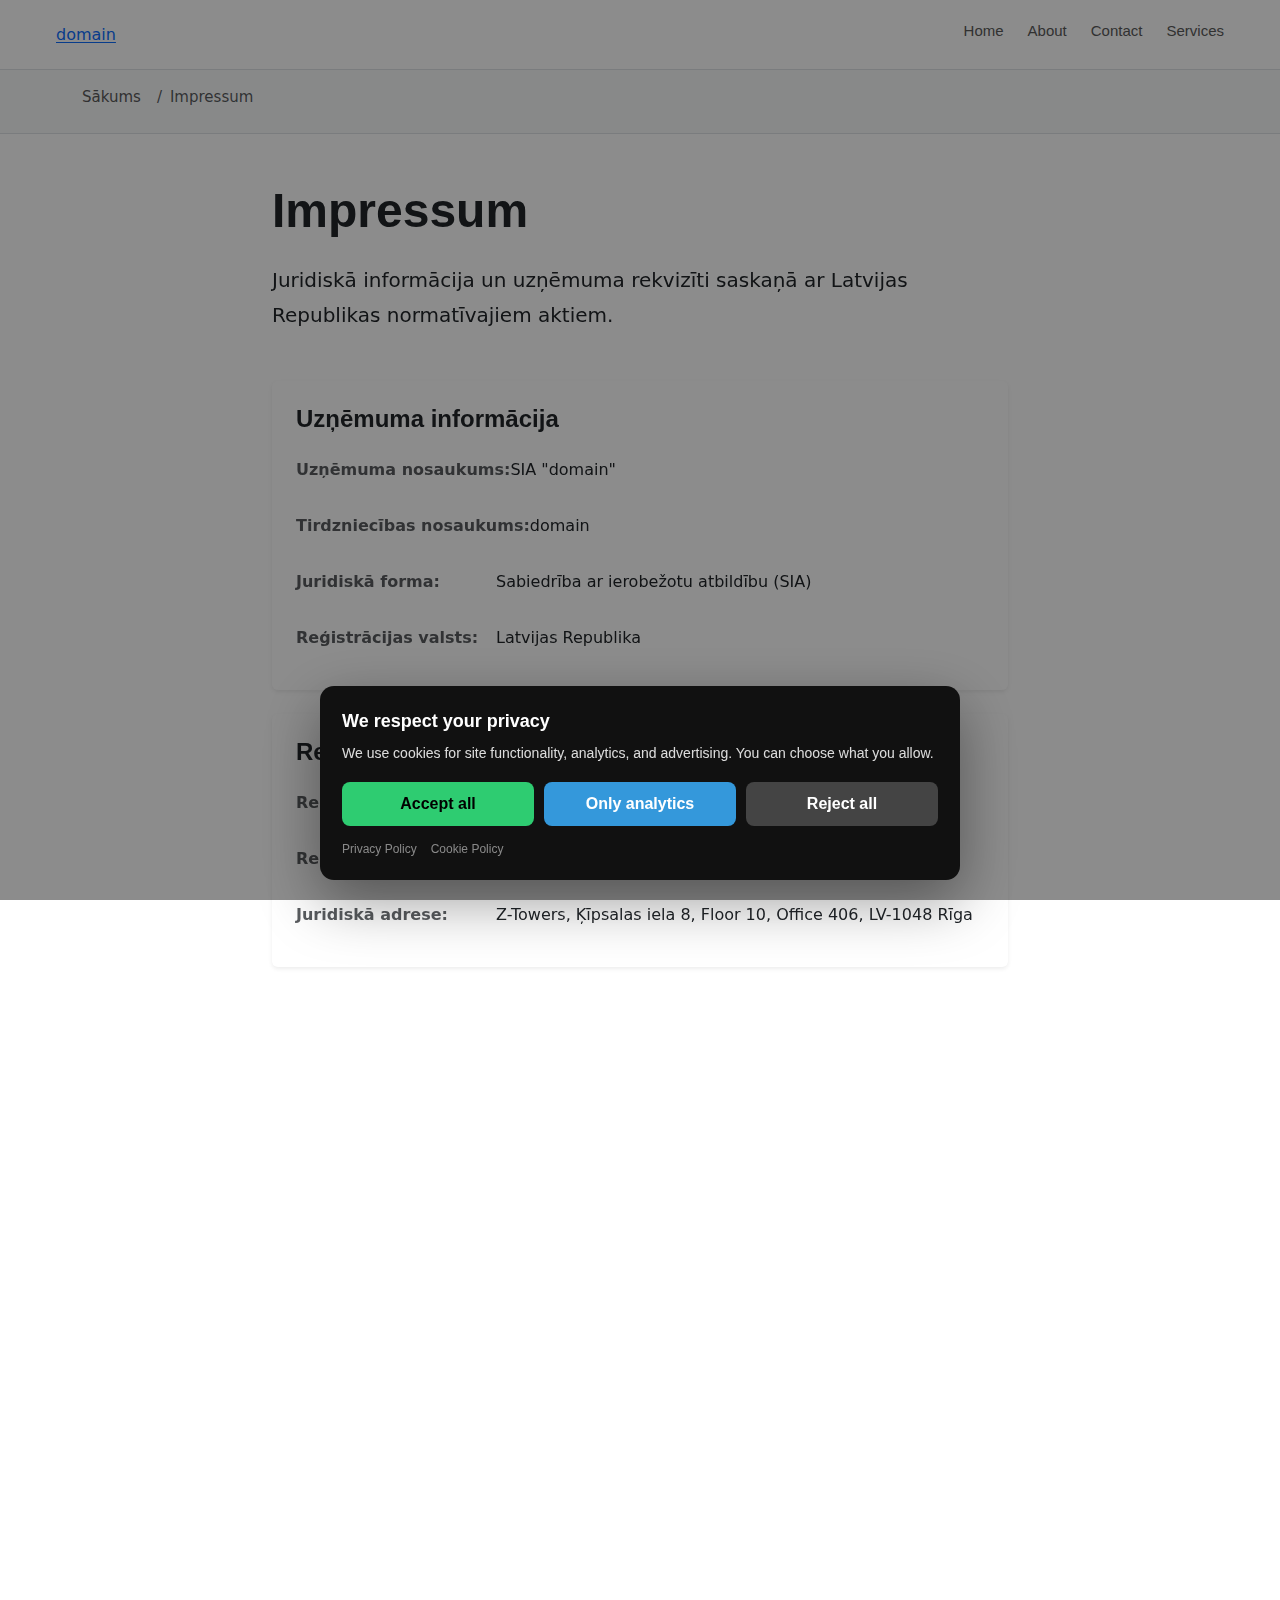
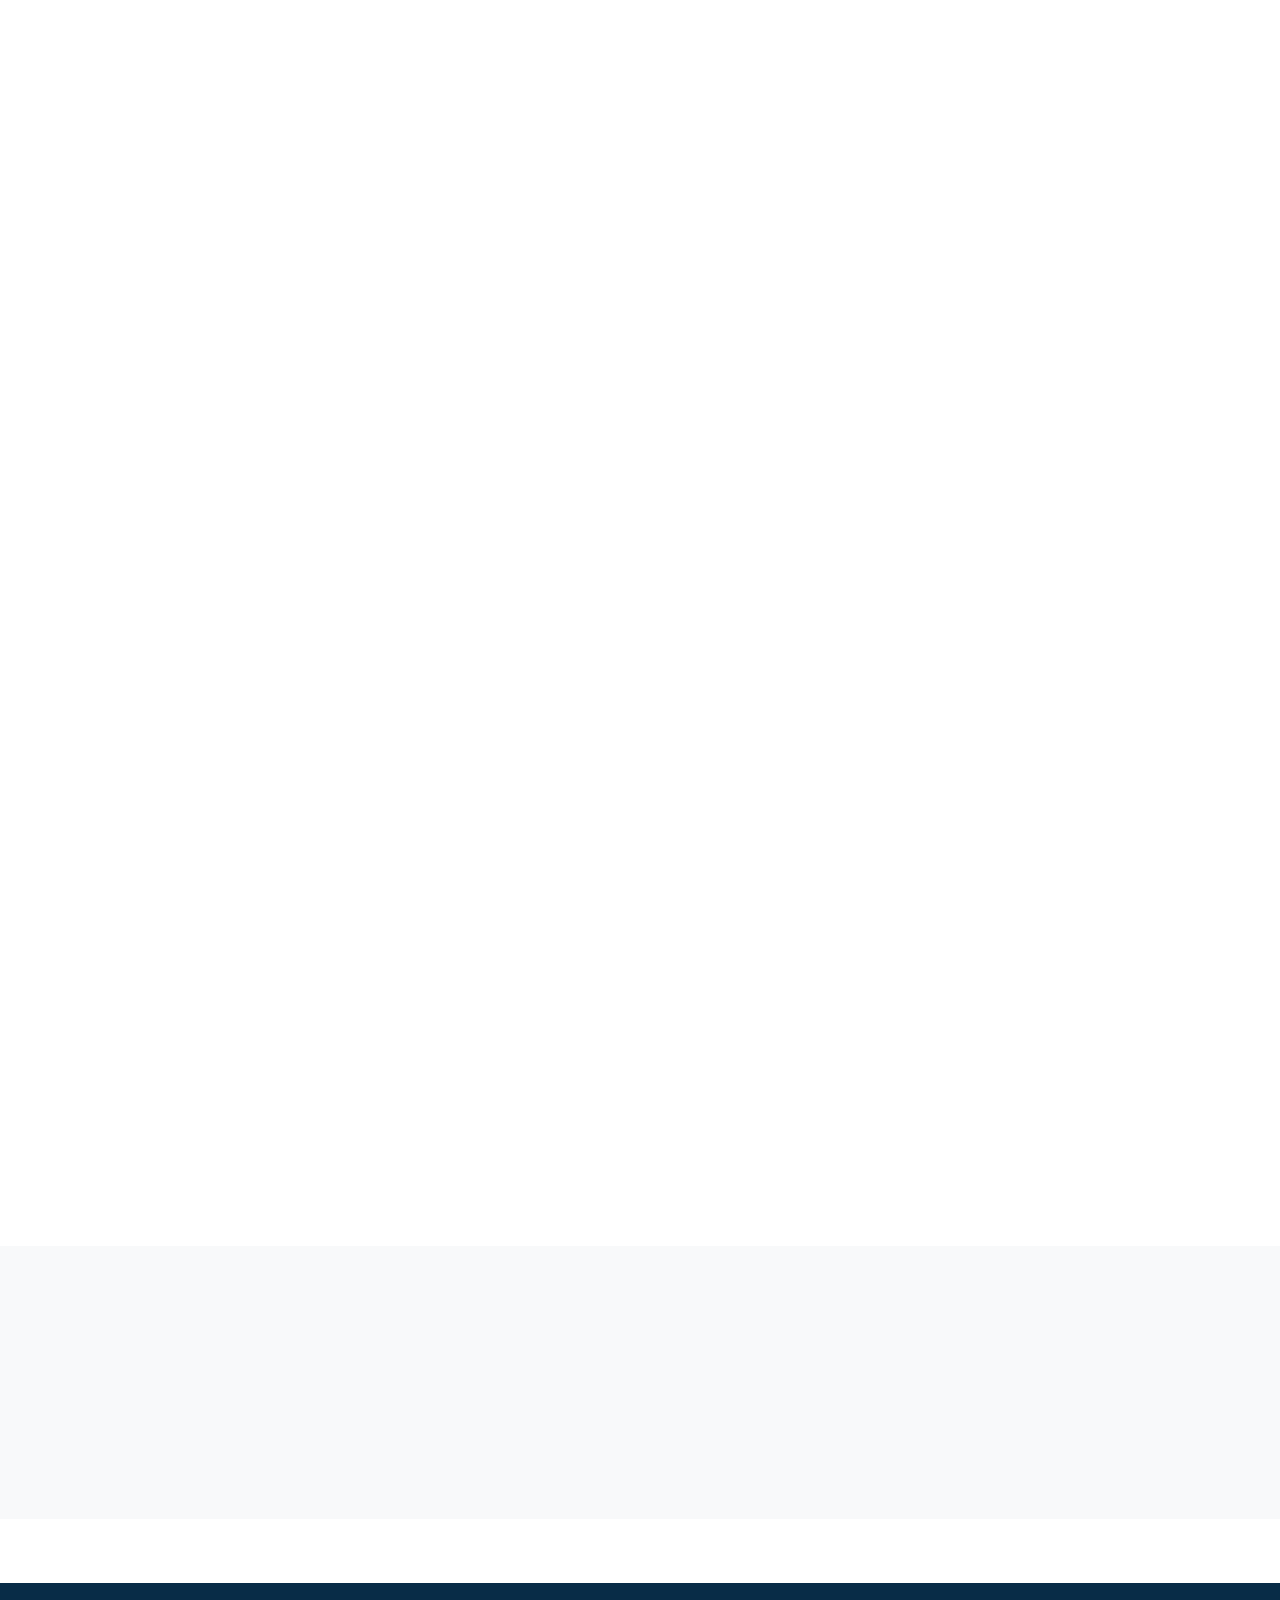
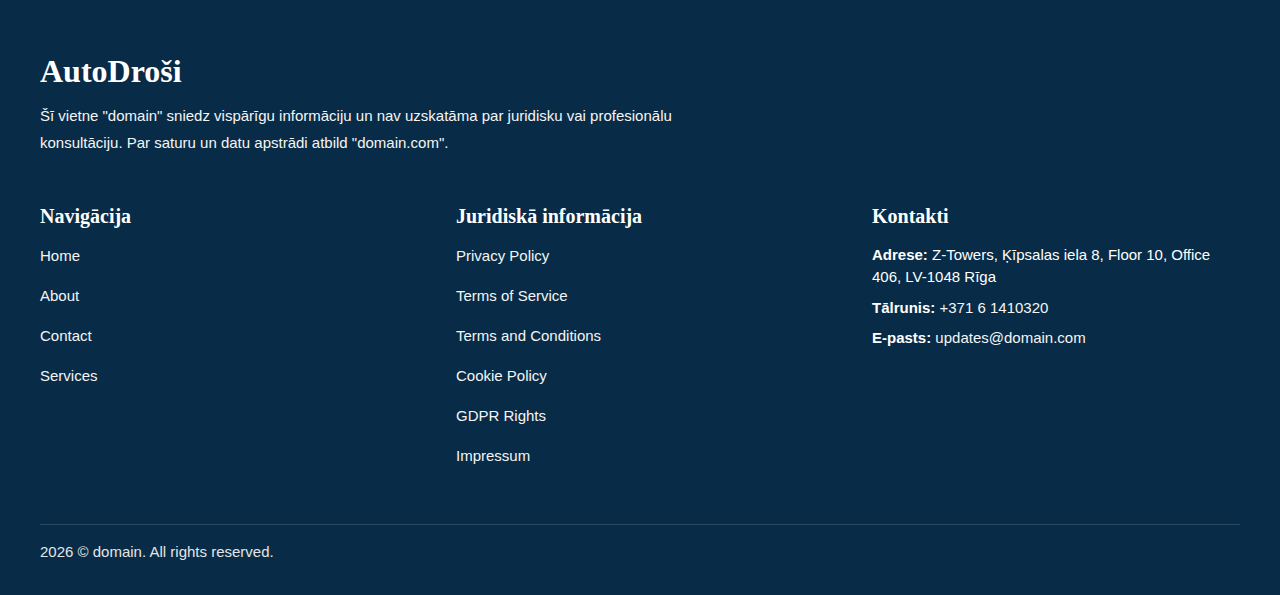
<file: impressum.html>
<!DOCTYPE html><html lang="lv"><head>
<script type="application/ld+json">
{
  "@context": "https://schema.org",
  "@graph": [
    {
      "@type": "Organization",
      "@id": "https://domain.com/#org",
      "name": "domain",
      "url": "https://domain.com",
      "email": "updates@domain.com",
      "telephone": "+371 6 1410320",
      "address": {
        "@type": "PostalAddress",
        "streetAddress": "Z-Towers, Ķīpsalas iela 8, Floor 10, Office 406, LV-1048 Rīga"
      },
      "contactPoint": {
        "@type": "ContactPoint",
        "contactType": "customer support",
        "email": "updates@domain.com",
        "telephone": "+371 6 1410320"
      }
    },
    {
      "@type": "WebSite",
      "@id": "https://domain.com/#website",
      "url": "https://domain.com",
      "name": "domain",
      "publisher": {
        "@id": "https://domain.com/#org"
      }
    },
    {
      "@type": "WebPage",
      "@id": "https://domain.com/impressum.html#webpage",
      "url": "https://domain.com/impressum.html",
      "name": "Impressum - Juridiskā informācija | domain",
      "isPartOf": {
        "@id": "https://domain.com/#website"
      },
      "about": {
        "@id": "https://domain.com/#org"
      },
      "inLanguage": "lv",
      "description": "Juridiskā informācija par domain - auto apdrošināšanas pakalpojumi Latvijā. Uzņēmuma rekvizīti, kontaktinformācija un tiesiskā informācija."
    },
    {
      "@type": "BreadcrumbList",
      "@id": "https://domain.com/impressum.html#breadcrumbs",
      "itemListElement": [
        {
          "@type": "ListItem",
          "position": 1,
          "name": "Home",
          "item": "https://domain.com"
        },
        {
          "@type": "ListItem",
          "position": 2,
          "name": "Impressum.Html",
          "item": "https://domain.com/impressum.html"
        }
      ]
    }
  ]
}
</script>
  <meta charset="UTF-8">
  <meta name="viewport" content="width=device-width, initial-scale=1.0">
  <title>Impressum - Juridiskā informācija | domain</title>
  <meta name="description" content="Juridiskā informācija par domain - auto apdrošināšanas pakalpojumi Latvijā. Uzņēmuma rekvizīti, kontaktinformācija un tiesiskā informācija.">
  <meta property="og:title" content="Impressum - Juridiskā informācija | domain">
  <meta property="og:description" content="Juridiskā informācija par domain - auto apdrošināšanas pakalpojumi Latvijā.">
  <meta property="og:type" content="website">
  <meta property="og:url" content="https://domain.com/impressum.html">
  <link rel="canonical" href="https://domain.com/impressum.html">
  <link rel="stylesheet" href="style.css">
  <link rel="icon" type="image/png" href="/favicon.png">
  <link rel="apple-touch-icon" href="/apple-touch-icon.png">
   <link rel="stylesheet" href="https://cdn.jsdelivr.net/npm/bootstrap@5.3.3/dist/css/bootstrap.min.css" integrity="sha384-QWTKZyjpPEjISv5WaRU9OFeRpok6YctnYmDr5pNlyT2bRjXh0JMhjY6hW+ALEwIH" crossorigin="anonymous">
  <link rel="stylesheet" href="https://unpkg.com/aos@2.3.4/dist/aos.css">
<link rel="stylesheet" href="./header-footer.css">
<link rel="stylesheet" href="./consent.css">
<script src="./consent.js"></script>
</head>
 <body>
<header class="dr-header" data-dr-variant="v1">
  <div class="dr-header-inner">
    <a class="dr-logo" href="./index.html" aria-label="domain">domain</a>

    <nav class="dr-nav" aria-label="Primary navigation">
      <ul class="dr-nav-list">
        <li class="dr-nav-item"><a class="dr-nav-link" href="./index.html">Home</a></li><li class="dr-nav-item"><a class="dr-nav-link" href="./about.html">About</a></li><li class="dr-nav-item"><a class="dr-nav-link" href="./contact.html">Contact</a></li><li class="dr-nav-item"><a class="dr-nav-link" href="./services.html">Services</a></li>
      </ul>
    </nav>

    <button class="dr-burger" type="button" aria-label="Toggle menu" aria-expanded="false" aria-controls="dr-mobile-menu">
      <span></span><span></span><span></span>
    </button>
  </div>
</header>
<nav class="dr-mobile-menu" id="dr-mobile-menu" aria-label="Mobile navigation">
  <ul class="dr-mobile-nav-list">
    <li class="dr-nav-item"><a class="dr-nav-link" href="./index.html">Home</a></li><li class="dr-nav-item"><a class="dr-nav-link" href="./about.html">About</a></li><li class="dr-nav-item"><a class="dr-nav-link" href="./contact.html">Contact</a></li><li class="dr-nav-item"><a class="dr-nav-link" href="./services.html">Services</a></li>
  </ul>
</nav>

  <main>
   <nav aria-label="breadcrumb" class="bg-light border-bottom">
    <div class="container">
     <ol class="breadcrumb py-3 mb-0">
      <li class="breadcrumb-item"><a href="/">Sākums</a></li>
      <li class="breadcrumb-item active" aria-current="page">Impressum</li>
     </ol>
    </div>
   </nav>
   <section class="py-4 py-md-5">
    <div class="container">
     <div class="row justify-content-center">
      <div class="col-lg-10 col-xl-8">
       <h1 class="display-5 fw-bold mb-4" data-aos="fade-up">Impressum</h1>
       <p class="lead mb-5" data-aos="fade-up" data-aos-delay="100">Juridiskā informācija un uzņēmuma rekvizīti saskaņā ar Latvijas Republikas normatīvajiem aktiem.</p>
       <div class="card border-0 shadow-sm mb-4" data-aos="fade-up" data-aos-delay="200">
        <div class="card-body p-4">
         <h2 class="h4 fw-bold mb-4">Uzņēmuma informācija</h2>
         <div class="row g-3">
          <div class="col-12">
           <div class="d-flex">
            <strong class="text-muted" style="min-width: 200px;">Uzņēmuma nosaukums:</strong> <span>SIA "domain"</span>
           </div>
          </div>
          <div class="col-12">
           <div class="d-flex">
            <strong class="text-muted" style="min-width: 200px;">Tirdzniecības nosaukums:</strong> <span>domain</span>
           </div>
          </div>
          <div class="col-12">
           <div class="d-flex">
            <strong class="text-muted" style="min-width: 200px;">Juridiskā forma:</strong> <span>Sabiedrība ar ierobežotu atbildību (SIA)</span>
           </div>
          </div>
          <div class="col-12">
           <div class="d-flex">
            <strong class="text-muted" style="min-width: 200px;">Reģistrācijas valsts:</strong> <span>Latvijas Republika</span>
           </div>
          </div>
         </div>
        </div>
       </div>
       <div class="card border-0 shadow-sm mb-4" data-aos="fade-up" data-aos-delay="300">
        <div class="card-body p-4">
         <h2 class="h4 fw-bold mb-4">Reģistrācijas dati</h2>
         <div class="row g-3">
          <div class="col-12">
           <div class="d-flex">
            <strong class="text-muted" style="min-width: 200px;">Reģistrācijas numurs:</strong> <span>40103987654</span>
           </div>
          </div>
          <div class="col-12">
           <div class="d-flex">
            <strong class="text-muted" style="min-width: 200px;">Reģistrēts:</strong> <span>Latvijas Republikas Uzņēmumu reģistrs</span>
           </div>
          </div>
          <div class="col-12">
           <div class="d-flex">
            <strong class="text-muted" style="min-width: 200px;">Juridiskā adrese:</strong> <span>Z-Towers, Ķīpsalas iela 8, Floor 10, Office 406, LV-1048 Rīga</span>
           </div>
          </div>
         </div>
        </div>
       </div>
       <div class="card border-0 shadow-sm mb-4" data-aos="fade-up" data-aos-delay="400">
        <div class="card-body p-4">
         <h2 class="h4 fw-bold mb-4">PVN un nodokļu informācija</h2>
         <div class="row g-3">
          <div class="col-12">
           <div class="d-flex">
            <strong class="text-muted" style="min-width: 200px;">PVN numurs:</strong> <span>LV40103987654</span>
           </div>
          </div>
          <div class="col-12">
           <div class="d-flex">
            <strong class="text-muted" style="min-width: 200px;">PVN reģistrācija:</strong> <span>Valsts ieņēmumu dienests (VID)</span>
           </div>
          </div>
          <div class="col-12">
           <div class="d-flex">
            <strong class="text-muted" style="min-width: 200px;">Nodokļu iestāde:</strong> <span>Valsts ieņēmumu dienests, Rīgas reģionālā nodaļa</span>
           </div>
          </div>
          <div class="col-12">
           <div class="d-flex">
            <strong class="text-muted" style="min-width: 200px;">ES PVN statuss:</strong> <span>Aktīvi reģistrēts ES PVN sistēmā</span>
           </div>
          </div>
         </div>
        </div>
       </div>
       <div class="card border-0 shadow-sm mb-4" data-aos="fade-up" data-aos-delay="500">
        <div class="card-body p-4">
         <h2 class="h4 fw-bold mb-4">Kontaktinformācija</h2>
         <div class="row g-3">
          <div class="col-12">
           <div class="d-flex align-items-start">
            <strong class="text-muted" style="min-width: 200px;">E-pasta adrese:</strong> <a href="mailto:info@autodrošība.lv" class="text-decoration-none">info@autodrošība.lv</a>
           </div>
          </div>
          <div class="col-12">
           <div class="d-flex align-items-start">
            <strong class="text-muted" style="min-width: 200px;">Tālrunis:</strong> <a href="tel:+371 6 1410320" class="text-decoration-none">+371 6 1410320</a>
           </div>
          </div>
          <div class="col-12">
           <div class="d-flex align-items-start">
            <strong class="text-muted" style="min-width: 200px;">Darba laiks:</strong> <span>Pirmdien - Piektdien: 9:00 - 18:00 
             <br>Sestdien: 10:00 - 14:00</span>
           </div>
          </div>
         </div>
        </div>
       </div>
       <div class="card border-0 shadow-sm mb-4" data-aos="fade-up" data-aos-delay="600">
        <div class="card-body p-4">
         <h2 class="h4 fw-bold mb-4">Piemērojamās tiesības un jurisdikcija</h2>
         <p class="mb-3">Visi ar šo vietni un mūsu pakalpojumiem saistītie jautājumi tiek regulēti saskaņā ar Latvijas Republikas tiesību aktiem.</p>
         <p class="mb-3">Strīdu gadījumā kompetentā tiesa ir Rīgas pilsētas tiesa vai cita kompetentā tiesa saskaņā ar Latvijas Republikas likumdošanu.</p>
         <p class="mb-0">Uzņēmums darbojas saskaņā ar Apdrošināšanas un pārapdrošināšanas likumu un citiem Latvijas Republikas normatīvajiem aktiem, kas reglamentē apdrošināšanas darbību.</p>
        </div>
       </div>
       <div class="card border-0 shadow-sm mb-4" data-aos="fade-up" data-aos-delay="700">
        <div class="card-body p-4">
         <h2 class="h4 fw-bold mb-4">Pārredzamība un atbilstība</h2>
         <p class="mb-3">SIA "domain" apņemas nodrošināt pilnīgu pārredzamību savā darbībā un stingri ievērot visus piemērojamos Latvijas Republikas un Eiropas Savienības normatīvos aktus.</p>
         <p class="mb-3">Uzņēmums ir apņēmies:</p>
         <ul class="mb-3">
          <li>Nodrošināt atklātu un godīgu komunikāciju ar klientiem</li>
          <li>Ievērot visus datu aizsardzības noteikumus (GDPR)</li>
          <li>Nodrošināt profesionālu un ētisku pakalpojumu sniegšanu</li>
          <li>Regulāri aktualizēt juridisko informāciju</li>
          <li>Ievērot patērētāju tiesību aizsardzības noteikumus</li>
         </ul>
         <p class="mb-0">Ja jums ir jautājumi par šo informāciju vai vēlaties saņemt papildu informāciju, lūdzu, sazinieties ar mums, izmantojot augstāk norādītos kontaktus.</p>
        </div>
       </div>
       <div class="card border-0 shadow-sm" data-aos="fade-up" data-aos-delay="800">
        <div class="card-body p-4">
         <h2 class="h4 fw-bold mb-4">Uzraudzības iestāde</h2>
         <div class="row g-3">
          <div class="col-12">
           <div class="d-flex">
            <strong class="text-muted" style="min-width: 200px;">Iestāde:</strong> <span>Finanšu un kapitāla tirgus komisija (FKTK)</span>
           </div>
          </div>
          <div class="col-12">
           <div class="d-flex">
            <strong class="text-muted" style="min-width: 200px;">Adrese:</strong> <span>Kungu iela 1, Rīga, LV-1050, Latvija</span>
           </div>
          </div>
          <div class="col-12">
           <div class="d-flex">
            <strong class="text-muted" style="min-width: 200px;">Tīmekļa vietne:</strong> <a href="https://www.fktk.lv" target="_blank" rel="noopener noreferrer" class="text-decoration-none">www.fktk.lv</a>
           </div>
          </div>
         </div>
        </div>
       </div>
       <div class="mt-5 text-center" data-aos="fade-up" data-aos-delay="900">
        <p class="text-muted small mb-2">Pēdējo reizi atjaunināts: 2025. gada 20. maijs</p>
        <p class="text-muted small">Šī informācija ir sniegta saskaņā ar Latvijas Republikas normatīvo aktu prasībām un ir spēkā no tās publicēšanas brīža.</p>
       </div>
      </div>
     </div>
    </div>
   </section>
   <section class="py-5 bg-light">
    <div class="container">
     <div class="row justify-content-center text-center">
      <div class="col-lg-8" data-aos="fade-up">
       <h2 class="h3 fw-bold mb-3">Jautājumi par juridisko informāciju?</h2>
       <p class="mb-4">Mūsu komanda ir gatava atbildēt uz visiem jūsu jautājumiem par uzņēmuma juridisko statusu un darbību.</p>
       <a href="contact.html" class="btn btn-primary btn-lg">Sazināties ar mums</a>
      </div>
     </div>
    </div>
   </section>
  </main>
  <footer class="dr-footer" aria-label="Lapas kājene">
  <div class="dr-footer-inner">
    <div class="dr-footer-brand-block">
      <a href="./index.html" class="dr-footer-logo" aria-label="AutoDroši sākumlapa">
        <span class="dr-footer-logo-text">AutoDroši</span>
      </a>
      <p class="dr-footer-disclaimer">Šī vietne "domain" sniedz vispārīgu informāciju un nav uzskatāma par juridisku vai profesionālu konsultāciju. Par saturu un datu apstrādi atbild "domain.com".</p>
    </div>
    <div class="dr-footer-grid">
      <nav class="dr-footer-section" aria-label="Galvenā navigācija">
        <h2 class="dr-footer-heading">Navigācija</h2>
        <ul class="dr-footer-nav-list">
          <li><a href="./index.html" class="dr-footer-link">Home</a></li>
          <li><a href="./about.html" class="dr-footer-link">About</a></li>
          <li><a href="./contact.html" class="dr-footer-link">Contact</a></li>
          <li><a href="./services.html" class="dr-footer-link">Services</a></li>
        </ul>
      </nav>
      <nav class="dr-footer-section" aria-label="Juridiskā informācija">
        <h2 class="dr-footer-heading">Juridiskā informācija</h2>
        <ul class="dr-footer-legal-list">
          <li><a href="./privacy.html" class="dr-footer-link">Privacy Policy</a></li>
          <li><a href="./terms_of_services.html" class="dr-footer-link">Terms of Service</a></li>
          <li><a href="./terms_and_conditions.html" class="dr-footer-link">Terms and Conditions</a></li>
          <li><a href="./cookie_policy.html" class="dr-footer-link">Cookie Policy</a></li>
          <li><a href="./gdpr-rights.html" class="dr-footer-link">GDPR Rights</a></li>
          <li><a href="./impressum.html" class="dr-footer-link">Impressum</a></li>
        </ul>
      </nav>
      <section class="dr-footer-section" aria-label="Kontaktinformācija">
        <h2 class="dr-footer-heading">Kontakti</h2>
        <div class="dr-footer-contact">
          <p class="dr-footer-contact-item"><span class="dr-footer-contact-label">Adrese:</span> <span class="dr-footer-contact-value">Z-Towers, Ķīpsalas iela 8, Floor 10, Office 406, LV-1048 Rīga</span></p>
          <p class="dr-footer-contact-item"><span class="dr-footer-contact-label">Tālrunis:</span> <a href="tel:+371 6 1410320" class="dr-footer-link">+371 6 1410320</a></p>
          <p class="dr-footer-contact-item"><span class="dr-footer-contact-label">E-pasts:</span> <a href="mailto:updates@domain.com" class="dr-footer-link">updates@domain.com</a></p>
        </div>
      </section>
    </div>
    <div class="dr-footer-bottom">
      <p class="dr-footer-meta"><span class="dr-year"></span> © domain. All rights reserved.</p>
    </div>
  </div>
</footer>
  
 
  
  

<script src="script.js" defer=""></script>
<script src="https://unpkg.com/aos@2.3.4/dist/aos.js"></script>
<script>
if (typeof AOS !== "undefined" && !window.__AOS_INITIALIZED__) {
  AOS.init({ once: true, duration: 700, easing: "ease-out-cubic" });
  window.__AOS_INITIALIZED__ = true;
}
</script>
<script src="./header-footer.js"></script>
</body></html>
</file>
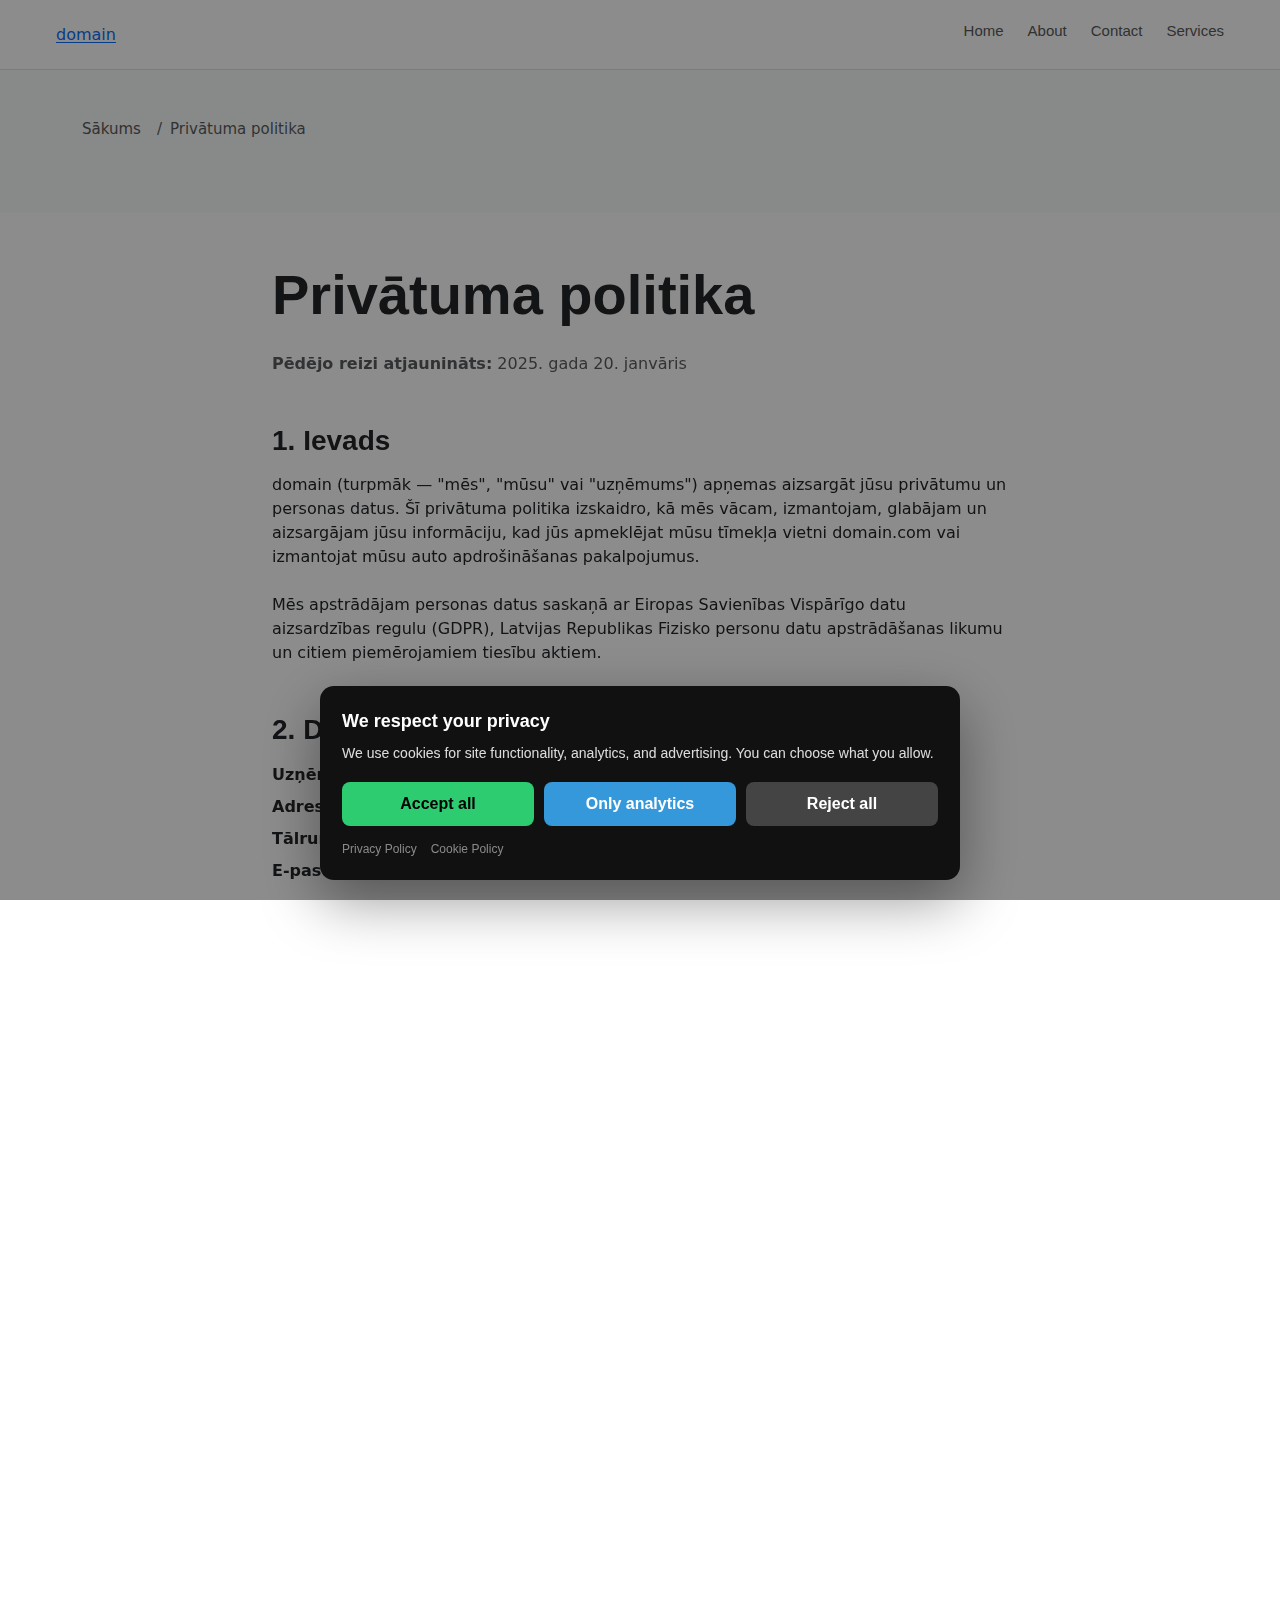
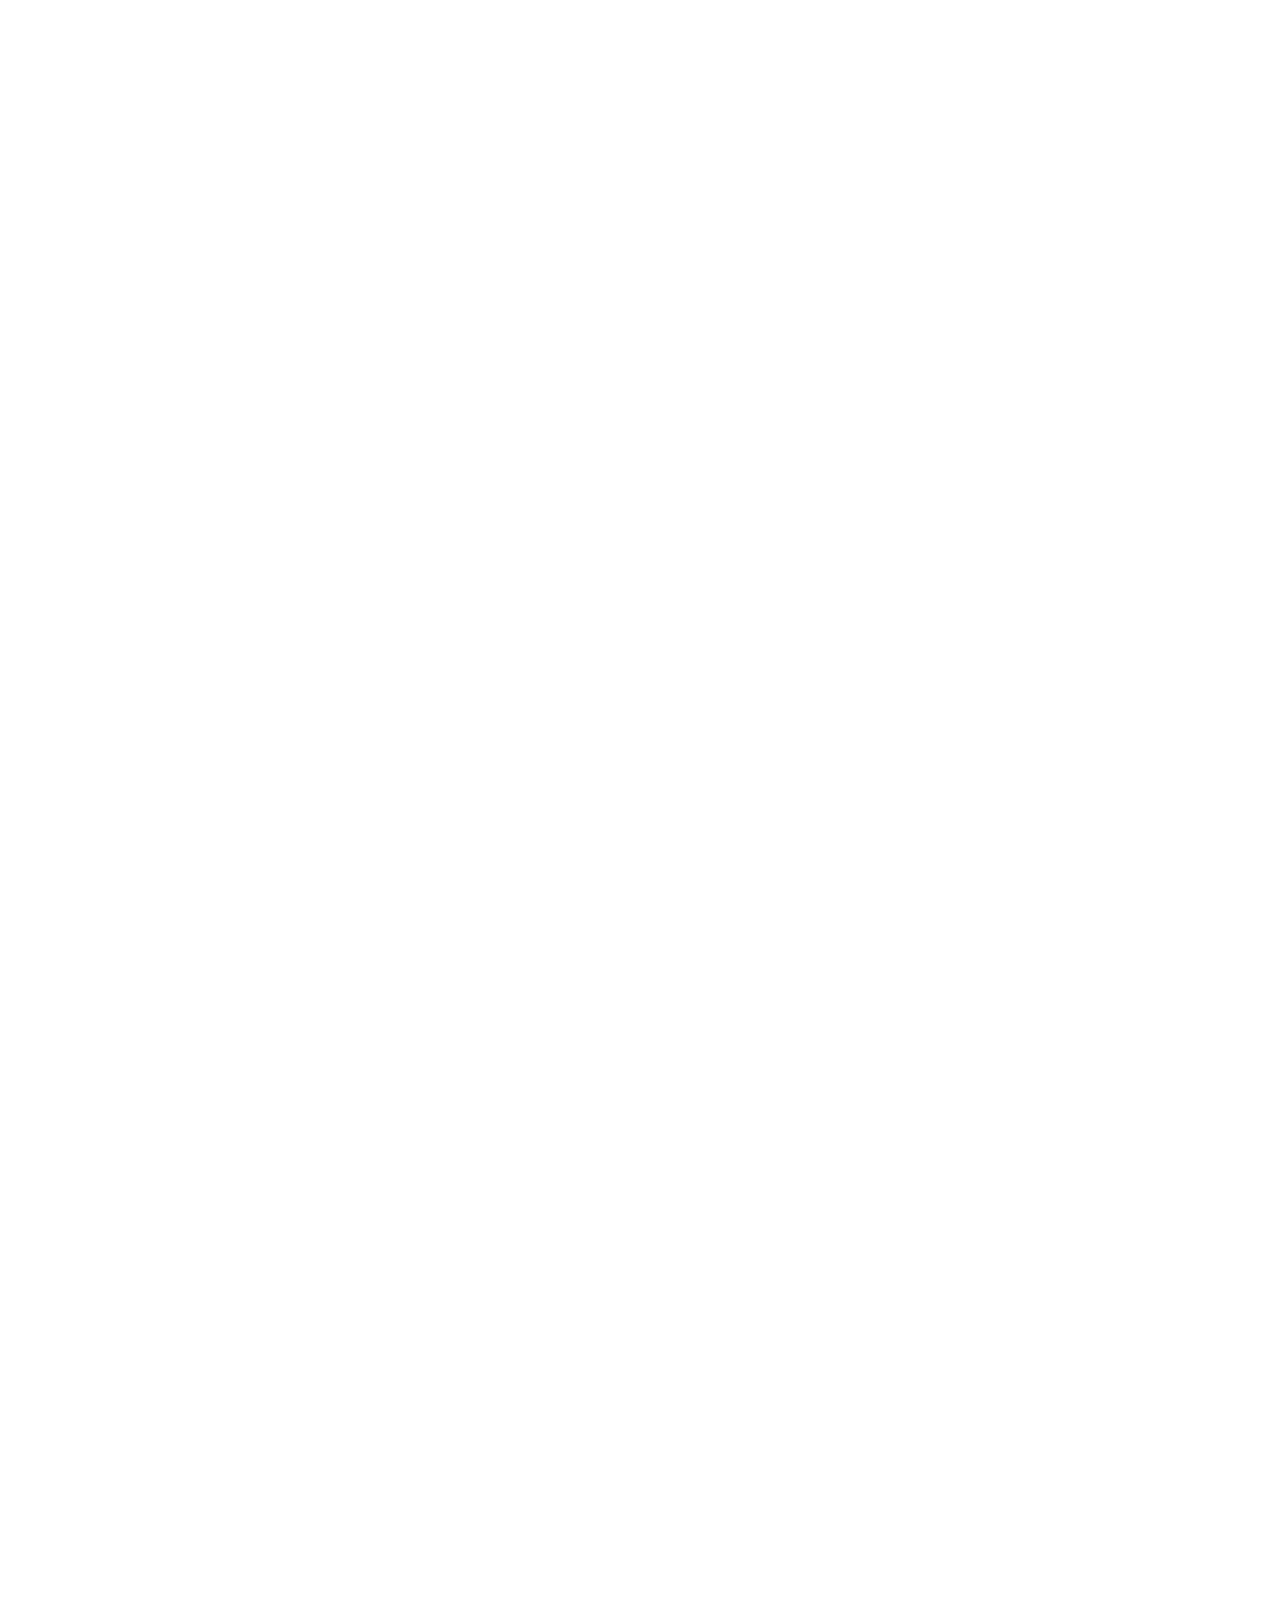
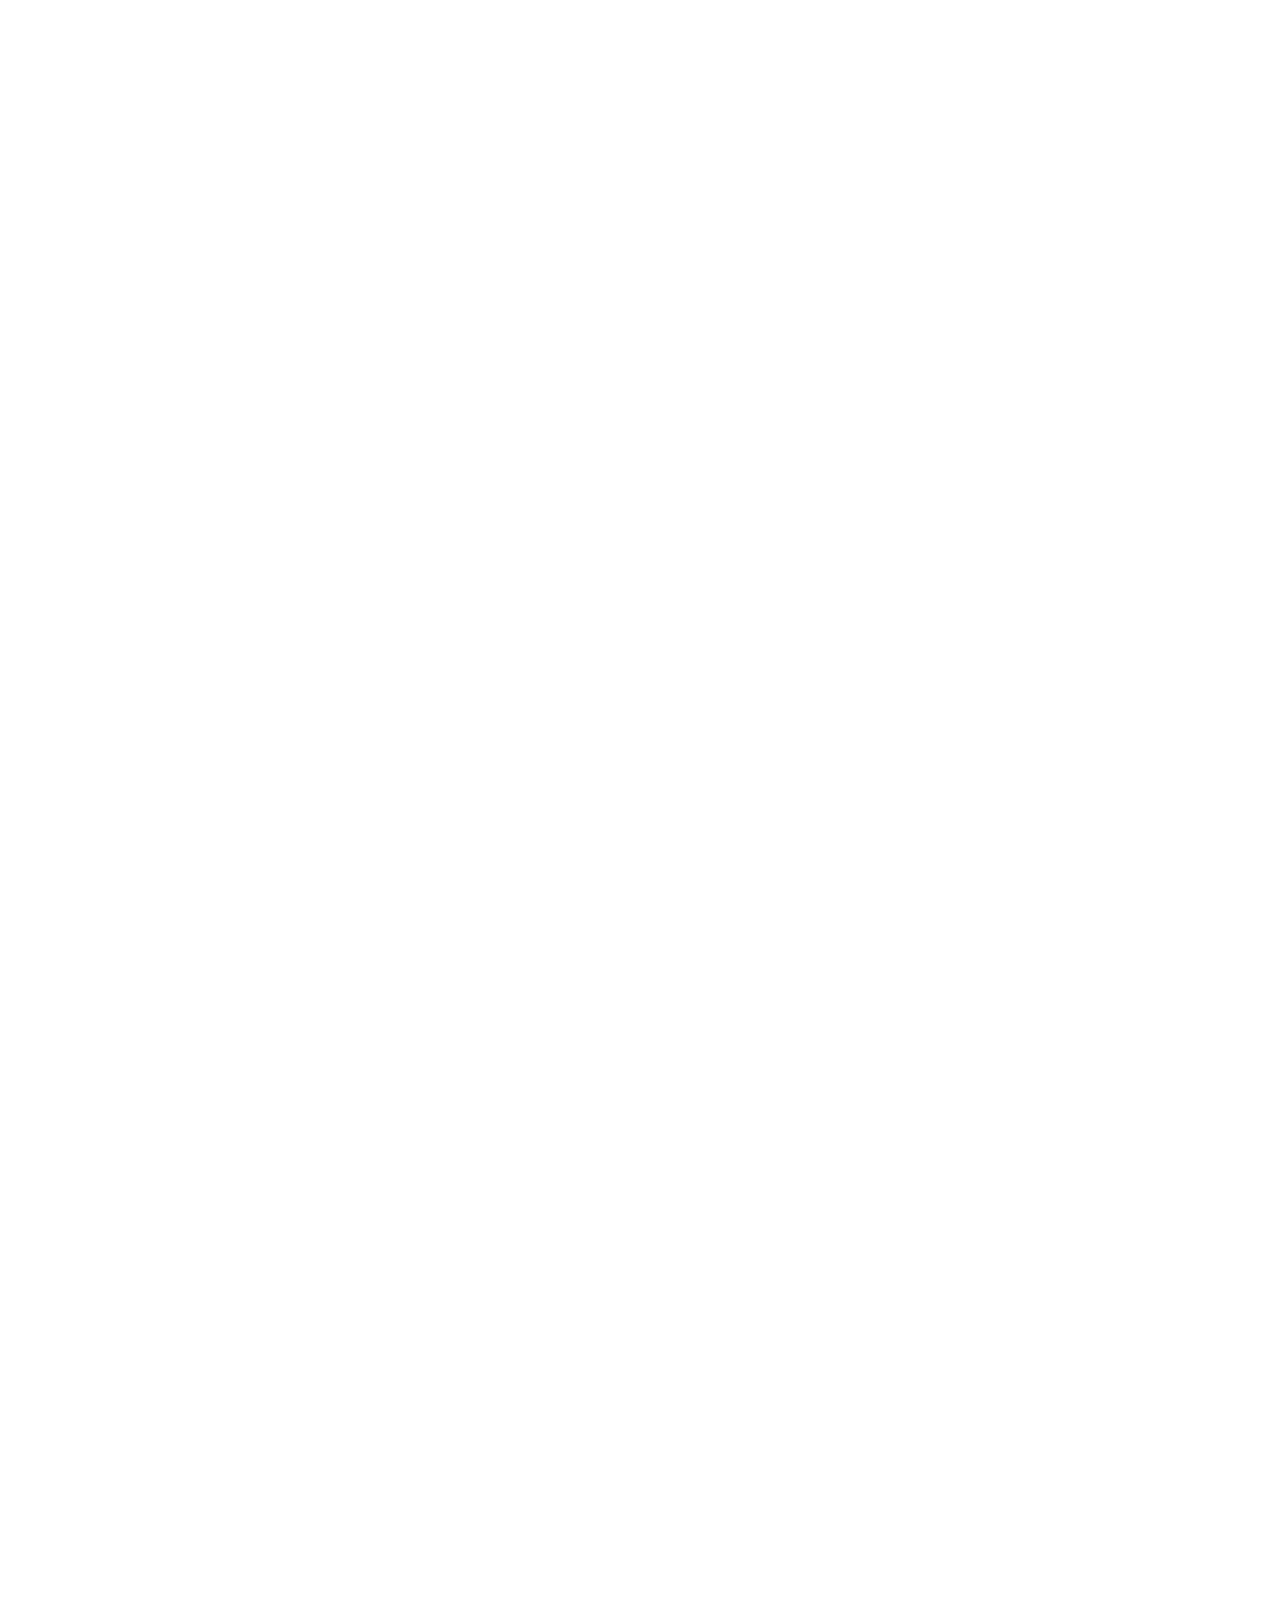
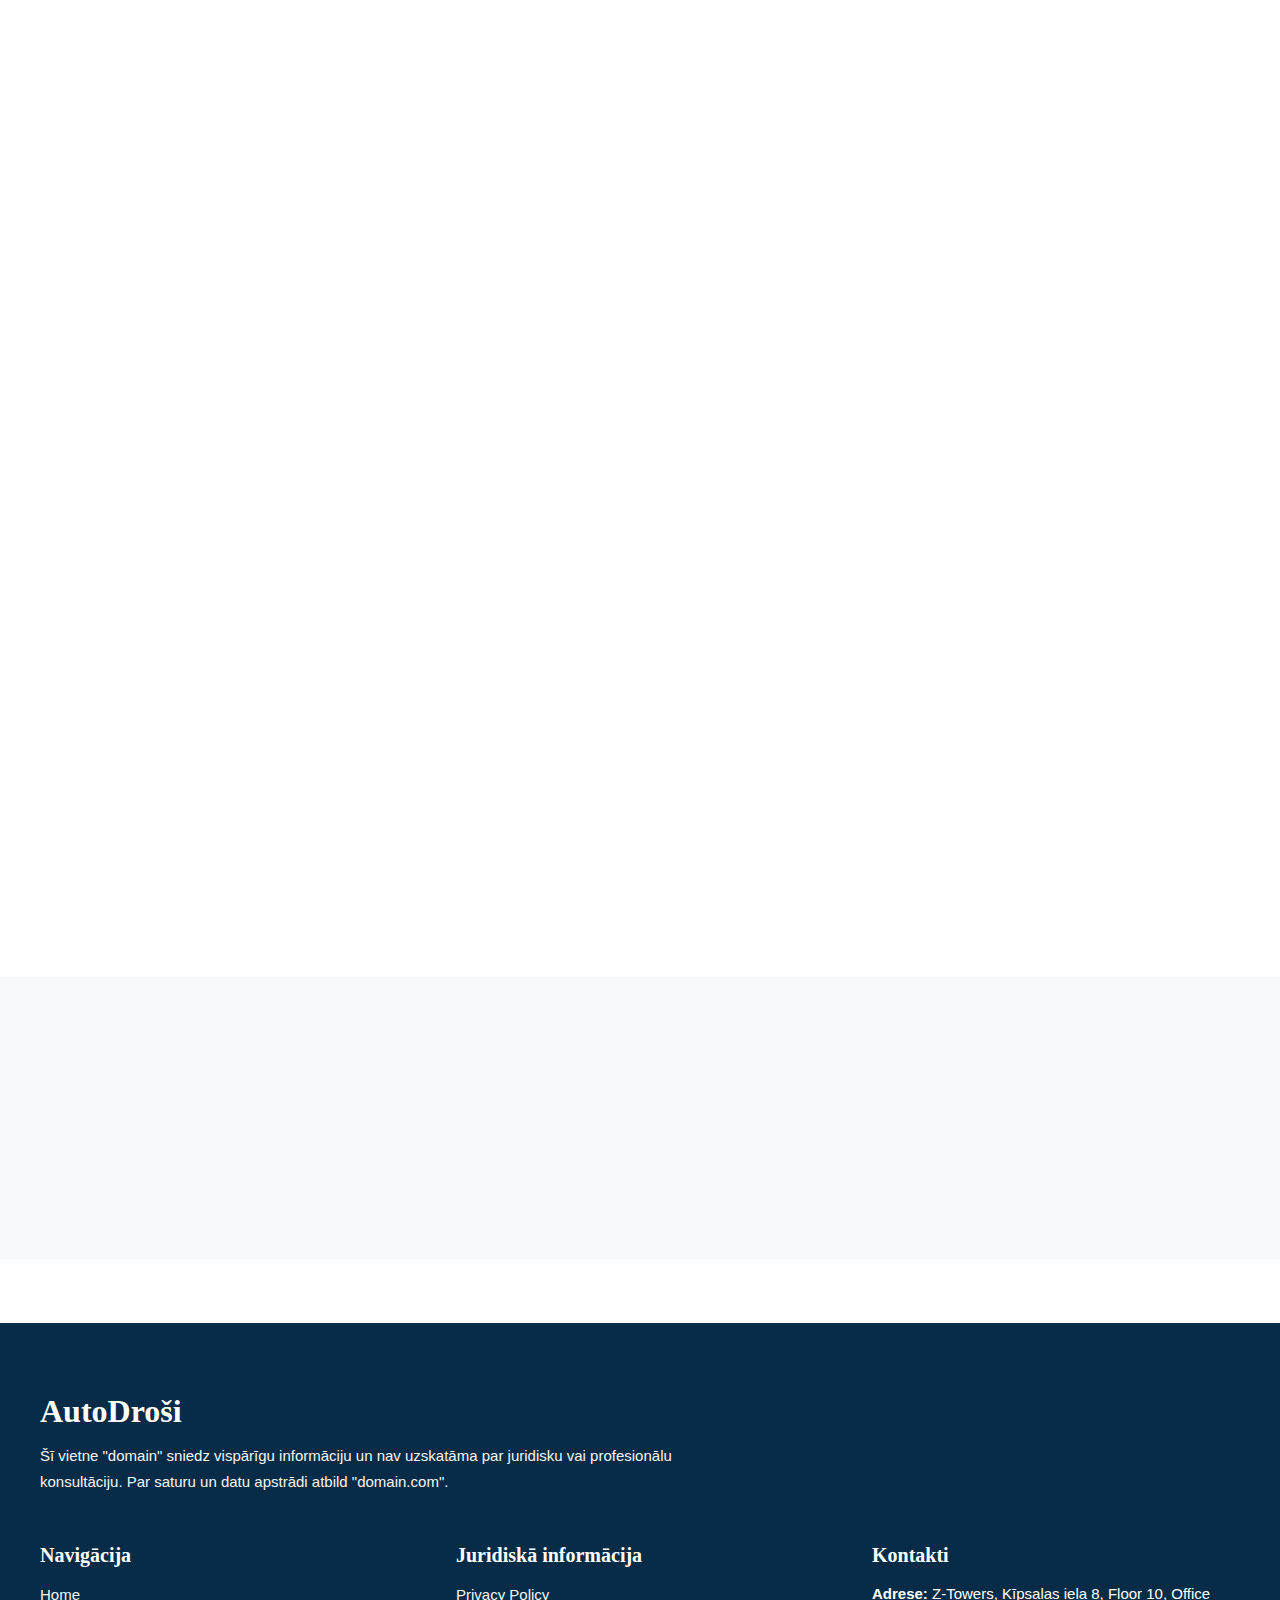
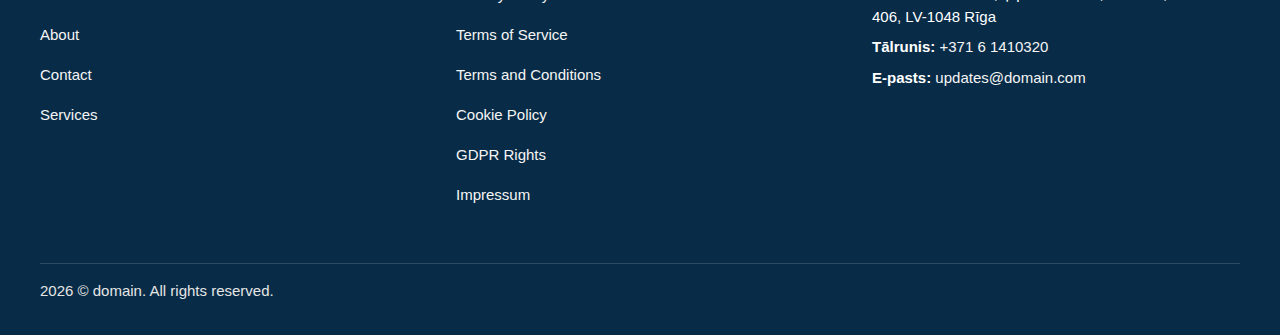
<file: privacy.html>
<!DOCTYPE html><html lang="lv"><head>
<script type="application/ld+json">
{
  "@context": "https://schema.org",
  "@graph": [
    {
      "@type": "Organization",
      "@id": "https://domain.com/#org",
      "name": "domain",
      "url": "https://domain.com",
      "email": "updates@domain.com",
      "telephone": "+371 6 1410320",
      "address": {
        "@type": "PostalAddress",
        "streetAddress": "Z-Towers, Ķīpsalas iela 8, Floor 10, Office 406, LV-1048 Rīga"
      },
      "contactPoint": {
        "@type": "ContactPoint",
        "contactType": "customer support",
        "email": "updates@domain.com",
        "telephone": "+371 6 1410320"
      }
    },
    {
      "@type": "WebSite",
      "@id": "https://domain.com/#website",
      "url": "https://domain.com",
      "name": "domain",
      "publisher": {
        "@id": "https://domain.com/#org"
      }
    },
    {
      "@type": "WebPage",
      "@id": "https://domain.com/privacy.html#webpage",
      "url": "https://domain.com/privacy.html",
      "name": "Privātuma politika - domain",
      "isPartOf": {
        "@id": "https://domain.com/#website"
      },
      "about": {
        "@id": "https://domain.com/#org"
      },
      "inLanguage": "lv",
      "description": "Uzziniet, kā domain apstrādā un aizsargā jūsu personas datus. Mūsu privātuma politika atbilst GDPR un citiem datu aizsardzības noteikumiem."
    },
    {
      "@type": "BreadcrumbList",
      "@id": "https://domain.com/privacy.html#breadcrumbs",
      "itemListElement": [
        {
          "@type": "ListItem",
          "position": 1,
          "name": "Home",
          "item": "https://domain.com"
        },
        {
          "@type": "ListItem",
          "position": 2,
          "name": "Privacy.Html",
          "item": "https://domain.com/privacy.html"
        }
      ]
    }
  ]
}
</script>
  <meta charset="UTF-8">
  <meta name="viewport" content="width=device-width, initial-scale=1.0">
  <title>Privātuma politika - domain</title>
  <meta name="description" content="Uzziniet, kā domain apstrādā un aizsargā jūsu personas datus. Mūsu privātuma politika atbilst GDPR un citiem datu aizsardzības noteikumiem.">
  <meta property="og:title" content="Privātuma politika - domain">
  <meta property="og:description" content="Uzziniet, kā domain apstrādā un aizsargā jūsu personas datus. Mūsu privātuma politika atbilst GDPR un citiem datu aizsardzības noteikumiem.">
  <meta property="og:type" content="website">
  <meta property="og:url" content="https://domain.com/privacy.html">
  <link rel="canonical" href="https://domain.com/privacy.html">
  <link rel="stylesheet" href="style.css">
  <link rel="icon" type="image/png" href="/favicon.png">
  <link rel="apple-touch-icon" href="/apple-touch-icon.png">
   <link rel="stylesheet" href="https://cdn.jsdelivr.net/npm/bootstrap@5.3.3/dist/css/bootstrap.min.css" integrity="sha384-QWTKZyjpPEjISv5WaRU9OFeRpok6YctnYmDr5pNlyT2bRjXh0JMhjY6hW+ALEwIH" crossorigin="anonymous">
  <link rel="stylesheet" href="https://unpkg.com/aos@2.3.4/dist/aos.css">
<link rel="stylesheet" href="./header-footer.css">
<link rel="stylesheet" href="./consent.css">
<script src="./consent.js"></script>
</head>
 <body>
<header class="dr-header" data-dr-variant="v1">
  <div class="dr-header-inner">
    <a class="dr-logo" href="./index.html" aria-label="domain">domain</a>

    <nav class="dr-nav" aria-label="Primary navigation">
      <ul class="dr-nav-list">
        <li class="dr-nav-item"><a class="dr-nav-link" href="./index.html">Home</a></li><li class="dr-nav-item"><a class="dr-nav-link" href="./about.html">About</a></li><li class="dr-nav-item"><a class="dr-nav-link" href="./contact.html">Contact</a></li><li class="dr-nav-item"><a class="dr-nav-link" href="./services.html">Services</a></li>
      </ul>
    </nav>

    <button class="dr-burger" type="button" aria-label="Toggle menu" aria-expanded="false" aria-controls="dr-mobile-menu">
      <span></span><span></span><span></span>
    </button>
  </div>
</header>
<nav class="dr-mobile-menu" id="dr-mobile-menu" aria-label="Mobile navigation">
  <ul class="dr-mobile-nav-list">
    <li class="dr-nav-item"><a class="dr-nav-link" href="./index.html">Home</a></li><li class="dr-nav-item"><a class="dr-nav-link" href="./about.html">About</a></li><li class="dr-nav-item"><a class="dr-nav-link" href="./contact.html">Contact</a></li><li class="dr-nav-item"><a class="dr-nav-link" href="./services.html">Services</a></li>
  </ul>
</nav>

  <main>
   <section class="py-4 py-md-5 bg-light">
    <div class="container">
     <nav aria-label="breadcrumb">
      <ol class="breadcrumb">
       <li class="breadcrumb-item"><a href="/">Sākums</a></li>
       <li class="breadcrumb-item active" aria-current="page">Privātuma politika</li>
      </ol>
     </nav>
    </div>
   </section>
   <section class="py-4 py-md-5">
    <div class="container">
     <div class="row justify-content-center">
      <div class="col-lg-10 col-xl-8">
       <h1 class="display-4 fw-bold mb-4" data-aos="fade-up">Privātuma politika</h1>
       <p class="text-muted mb-5" data-aos="fade-up" data-aos-delay="100"><strong>Pēdējo reizi atjaunināts:</strong> 2025. gada 20. janvāris</p>
       <div data-aos="fade-up" data-aos-delay="200">
        <h2 class="h3 fw-bold mb-3">1. Ievads</h2>
        <p class="mb-4">domain (turpmāk — "mēs", "mūsu" vai "uzņēmums") apņemas aizsargāt jūsu privātumu un personas datus. Šī privātuma politika izskaidro, kā mēs vācam, izmantojam, glabājam un aizsargājam jūsu informāciju, kad jūs apmeklējat mūsu tīmekļa vietni domain.com vai izmantojat mūsu auto apdrošināšanas pakalpojumus.</p>
        <p class="mb-4">Mēs apstrādājam personas datus saskaņā ar Eiropas Savienības Vispārīgo datu aizsardzības regulu (GDPR), Latvijas Republikas Fizisko personu datu apstrādāšanas likumu un citiem piemērojamiem tiesību aktiem.</p>
       </div>
       <div data-aos="fade-up" data-aos-delay="300">
        <h2 class="h3 fw-bold mb-3 mt-5">2. Datu pārzinis</h2>
        <p class="mb-2"><strong>Uzņēmuma nosaukums:</strong> domain</p>
        <p class="mb-2"><strong>Adrese:</strong> Z-Towers, Ķīpsalas iela 8, Floor 10, Office 406, LV-1048 Rīga</p>
        <p class="mb-2"><strong>Tālrunis:</strong> +371 6 1410320</p>
        <p class="mb-4"><strong>E-pasts:</strong> <a href="mailto:updates@domain.com">updates@domain.com</a></p>
       </div>
       <div data-aos="fade-up" data-aos-delay="400">
        <h2 class="h3 fw-bold mb-3 mt-5">3. Kādus personas datus mēs vācam</h2>
        <p class="mb-3">Mēs varam vākt un apstrādāt šādus personas datus:</p>
        <ul class="mb-4">
         <li><strong>Identifikācijas informācija:</strong> vārds, uzvārds, personas kods (ja piemērojams)</li>
         <li><strong>Kontaktinformācija:</strong> e-pasta adrese, tālruņa numurs, pasta adrese</li>
         <li><strong>Transportlīdzekļa informācija:</strong> automašīnas marka, modelis, reģistrācijas numurs, VIN kods, izlaiduma gads</li>
         <li><strong>Apdrošināšanas informācija:</strong> iepriekšējā apdrošināšanas vēsture, prasījumu vēsture, vadīšanas stāžs</li>
         <li><strong>Tehniskā informācija:</strong> IP adrese, pārlūkprogrammas veids un versija, laika zona un atrašanās vieta</li>
         <li><strong>Lietošanas dati:</strong> informācija par to, kā jūs izmantojat mūsu vietni, apmeklētās lapas, klikšķi</li>
         <li><strong>Sīkdatņu dati:</strong> informācija, kas vākta, izmantojot sīkdatnes un līdzīgas tehnoloģijas</li>
         <li><strong>Maksājumu informācija:</strong> darījumu dati (kredītkartes numuri tiek apstrādāti tikai caur drošiem maksājumu apstrādātājiem)</li>
        </ul>
       </div>
       <div data-aos="fade-up" data-aos-delay="500">
        <h2 class="h3 fw-bold mb-3 mt-5">4. Kā mēs vācam jūsu datus</h2>
        <p class="mb-3">Mēs vācam datus šādos veidos:</p>
        <ul class="mb-4">
         <li><strong>Tiešā veidā no jums:</strong> kad jūs aizpildāt veidlapas mūsu vietnē, sazināties ar mums pa tālruni vai e-pastu</li>
         <li><strong>Automātiski:</strong> izmantojot sīkdatnes un līdzīgas izsekošanas tehnoloģijas, kad jūs pārlūkojat mūsu vietni</li>
         <li><strong>No trešajām pusēm:</strong> no apdrošināšanas reģistriem, transportlīdzekļu datubāzēm, kredītu biroja un citiem likumīgiem avotiem</li>
        </ul>
       </div>
       <div data-aos="fade-up" data-aos-delay="600">
        <h2 class="h3 fw-bold mb-3 mt-5">5. Kādiem mērķiem mēs izmantojam jūsu datus</h2>
        <p class="mb-3">Mēs apstrādājam jūsu personas datus šādiem mērķiem:</p>
        <ul class="mb-4">
         <li><strong>Līguma izpilde:</strong> apdrošināšanas polišu noformēšana, polišu administrēšana, prasījumu apstrāde</li>
         <li><strong>Likumīgās intereses:</strong> krāpšanas novēršana, risku novērtēšana, pakalpojumu uzlabošana, tirgus pētījumi</li>
         <li><strong>Juridiskās saistības:</strong> atbilstība nodokļu un grāmatvedības prasībām, regulatīvajām prasībām</li>
         <li><strong>Piekrišana:</strong> mārketinga komunikācija (tikai ar jūsu skaidru piekrišanu)</li>
         <li><strong>Vietnes darbība:</strong> tehniskā administrēšana, drošība, analītika, lietotāja pieredzes uzlabošana</li>
        </ul>
       </div>
       <div data-aos="fade-up" data-aos-delay="700">
        <h2 class="h3 fw-bold mb-3 mt-5">6. Tiesiskais pamats datu apstrādei</h2>
        <p class="mb-3">Saskaņā ar GDPR mēs apstrādājam jūsu datus, pamatojoties uz:</p>
        <ul class="mb-4">
         <li><strong>Līguma izpilde (GDPR 6. pants 1.b):</strong> lai sniegtu jums apdrošināšanas pakalpojumus</li>
         <li><strong>Likumīgās intereses (GDPR 6. pants 1.f):</strong> krāpšanas novēršana, pakalpojumu uzlabošana</li>
         <li><strong>Juridiskā saistība (GDPR 6. pants 1.c):</strong> nodokļu un juridisko prasību izpilde</li>
         <li><strong>Piekrišana (GDPR 6. pants 1.a):</strong> mārketinga e-pasti, sīkdatņu izmantošana</li>
        </ul>
       </div>
       <div data-aos="fade-up" data-aos-delay="800">
        <h2 class="h3 fw-bold mb-3 mt-5">7. Datu kopīgošana ar trešajām pusēm</h2>
        <p class="mb-3">Mēs varam kopīgot jūsu personas datus ar šādām trešajām pusēm:</p>
        <ul class="mb-4">
         <li><strong>Apdrošināšanas sabiedrības:</strong> lai noformētu apdrošināšanas polises un apstrādātu prasījumus</li>
         <li><strong>Pakalpojumu sniedzēji:</strong> IT infrastruktūras piegādātāji, mākoņpakalpojumu sniedzēji, analītikas rīki</li>
         <li><strong>Maksājumu apstrādātāji:</strong> lai apstrādātu maksājumus (piemēram, Stripe, PayPal)</li>
         <li><strong>Valsts iestādes:</strong> kad to pieprasa likums (CSDD, VID, policija)</li>
         <li><strong>Juridiskie un konsultāciju pakalpojumi:</strong> advokāti, grāmatveži, auditori</li>
        </ul>
        <p class="mb-4">Mēs nodrošinām, ka visas trešās puses, ar kurām mēs sadarbojamies, ievēro stingrus datu aizsardzības standartus un apstrādā jūsu datus tikai atbilstoši mūsu norādījumiem.</p>
       </div>
       <div data-aos="fade-up" data-aos-delay="900">
        <h2 class="h3 fw-bold mb-3 mt-5">8. Starptautiskie datu pārsūtījumi</h2>
        <p class="mb-4">Jūsu personas dati galvenokārt tiek glabāti Eiropas Ekonomiskajā zonā (EEZ). Ja mēs pārsūtām datus ārpus EEZ, mēs nodrošinām atbilstošu aizsardzību, izmantojot:</p>
        <ul class="mb-4">
         <li>ES Komisijas apstiprinātus standarta līguma noteikumus</li>
         <li>Adekvātuma lēmumus konkrētām valstīm</li>
         <li>Sertificētus pakalpojumu sniedzējus (piemēram, Privacy Shield pēctečus)</li>
        </ul>
       </div>
       <div data-aos="fade-up" data-aos-delay="1000">
        <h2 class="h3 fw-bold mb-3 mt-5">9. Sīkdatnes un izsekošanas tehnoloģijas</h2>
        <p class="mb-3">Mūsu vietne izmanto sīkdatnes un līdzīgas tehnoloģijas:</p>
        <ul class="mb-4">
         <li><strong>Nepieciešamās sīkdatnes:</strong> nodrošina vietnes darbību un drošību</li>
         <li><strong>Analītikas sīkdatnes:</strong> palīdz mums izprast, kā lietotāji izmanto vietni (Google Analytics)</li>
         <li><strong>Mārketinga sīkdatnes:</strong> izmanto mērķtiecīgai reklāmai (tikai ar jūsu piekrišanu)</li>
        </ul>
        <p class="mb-4">Jūs varat pārvaldīt sīkdatņu iestatījumus mūsu sīkdatņu bannerī vai pārlūkprogrammas iestatījumos. Vairāk informācijas: <a href="cookie_policy.html">Sīkdatņu politika</a>.</p>
       </div>
       <div data-aos="fade-up" data-aos-delay="1100">
        <h2 class="h3 fw-bold mb-3 mt-5">10. Cik ilgi mēs glabājam jūsu datus</h2>
        <p class="mb-3">Mēs glabājam jūsu personas datus tikai tik ilgi, cik nepieciešams:</p>
        <ul class="mb-4">
         <li><strong>Aktīvās polises:</strong> līdz polises termiņa beigām + 10 gadi (atbilstoši apdrošināšanas nozares prasībām)</li>
         <li><strong>Grāmatvedības dati:</strong> 5 gadi pēc finanšu gada beigām (saskaņā ar nodokļu prasībām)</li>
         <li><strong>Mārketinga piekrišana:</strong> līdz piekrišanas atsaukšanai vai 3 gadus pēc pēdējās mijiedarbības</li>
         <li><strong>Vietnes sīkdatnes:</strong> no 1 līdz 24 mēnešiem atkarībā no veida</li>
        </ul>
        <p class="mb-4">Pēc termiņa beigām dati tiek droši izdzēsti vai anonimizēti.</p>
       </div>
       <div data-aos="fade-up" data-aos-delay="1200">
        <h2 class="h3 fw-bold mb-3 mt-5">11. Jūsu tiesības</h2>
        <p class="mb-3">Saskaņā ar GDPR jums ir šādas tiesības:</p>
        <ul class="mb-4">
         <li><strong>Piekļuves tiesības:</strong> uzzināt, kādus personas datus mēs apstrādājam par jums</li>
         <li><strong>Labošanas tiesības:</strong> lūgt labot neprecīzus vai nepilnīgus datus</li>
         <li><strong>Dzēšanas tiesības ("tiesības tikt aizmirstam"):</strong> lūgt dzēst jūsu datus noteiktos apstākļos</li>
         <li><strong>Ierobežošanas tiesības:</strong> lūgt ierobežot datu apstrādi</li>
         <li><strong>Datu pārnesamības tiesības:</strong> saņemt savus datus strukturētā, mašīnlasāmā formātā</li>
         <li><strong>Iebildumu tiesības:</strong> iebilst pret datu apstrādi, kas balstīta uz likumīgajām interesēm</li>
         <li><strong>Atsaukt piekrišanu:</strong> jebkurā laikā atsaukt savu piekrišanu (neietekmē iepriekš veikto apstrādi)</li>
         <li><strong>Iesniegt sūdzību:</strong> vērsties Datu valsts inspekcijā</li>
        </ul>
        <p class="mb-4">Lai izmantotu savas tiesības, sazinieties ar mums: <a href="mailto:updates@domain.com">updates@domain.com</a> vai +371 6 1410320.</p>
        <p class="mb-4">Papildu informācija: <a href="gdpr-rights.html">GDPR tiesības</a>.</p>
       </div>
       <div data-aos="fade-up" data-aos-delay="1300">
        <h2 class="h3 fw-bold mb-3 mt-5">12. Datu drošība</h2>
        <p class="mb-3">Mēs izmantojam mūsdienu tehnoloģiskus un organizatoriskus drošības pasākumus, lai aizsargātu jūsu datus:</p>
        <ul class="mb-4">
         <li>SSL/TLS šifrēšana visiem datu pārsūtījumiem</li>
         <li>Regulāras drošības pārbaudes un ievainojamību skenēšana</li>
         <li>Piekļuves kontrole un autentifikācija</li>
         <li>Datu dublēšana un atjaunošanas plāni</li>
         <li>Darbinieku apmācība par datu aizsardzību</li>
         <li>Stingras līgumiskās saistības ar pakalpojumu sniedzējiem</li>
        </ul>
        <p class="mb-4">Neskatoties uz šiem pasākumiem, neviens interneta pārsūtīšanas metode nav 100% droša. Mēs iesakām izmantot drošus parolus un neizpaust savus piekļuves datus.</p>
       </div>
       <div data-aos="fade-up" data-aos-delay="1400">
        <h2 class="h3 fw-bold mb-3 mt-5">13. Bērnu privātums</h2>
        <p class="mb-4">Mūsu pakalpojumi nav paredzēti personām, kas jaunākas par 18 gadiem. Mēs apzināti nevācam personas datus no bērniem. Ja jums ir pamats uzskatīt, ka bērns ir sniedzis mums personas datus, lūdzu, sazinieties ar mums, un mēs nekavējoties dzēsīsim šo informāciju.</p>
       </div>
       <div data-aos="fade-up" data-aos-delay="1500">
        <h2 class="h3 fw-bold mb-3 mt-5">14. Izmaiņas privātuma politikā</h2>
        <p class="mb-4">Mēs varam atjaunināt šo privātuma politiku, lai atspoguļotu izmaiņas mūsu praksē vai juridiskajās prasībās. Būtiskas izmaiņas tiks paziņotas, publicējot paziņojumu mūsu vietnē vai nosūtot e-pastu. Iesakām regulāri pārbaudīt šo lapu, lai būtu informēts par jaunākajām izmaiņām.</p>
       </div>
       <div data-aos="fade-up" data-aos-delay="1600">
        <h2 class="h3 fw-bold mb-3 mt-5">15. Kontaktinformācija</h2>
        <p class="mb-3">Ja jums ir jautājumi par šo privātuma politiku vai jūsu personas datiem, lūdzu, sazinieties ar mums:</p>
        <div class="card border-0 bg-light p-4 mb-4">
         <p class="mb-2"><strong>domain</strong></p>
         <p class="mb-2">Adrese: Z-Towers, Ķīpsalas iela 8, Floor 10, Office 406, LV-1048 Rīga</p>
         <p class="mb-2">Tālrunis: +371 6 1410320</p>
         <p class="mb-2">E-pasts: <a href="mailto:updates@domain.com">updates@domain.com</a></p>
        </div>
        <p class="mb-4"><strong>Datu aizsardzības iestāde Latvijā:</strong>
         <br>
         Datu valsts inspekcija
         <br>
         E-pasts: <a href="mailto:updates@domain.com">updates@domain.com</a>
         <br>
         Tīmekļa vietne: <a href="https://www.dvi.gov.lv" target="_blank" rel="noopener">www.dvi.gov.lv</a></p>
       </div>
       <div data-aos="fade-up" data-aos-delay="1700">
        <h2 class="h3 fw-bold mb-3 mt-5">16. Papildu resursi</h2>
        <ul class="mb-4">
         <li><a href="terms_of_services.html">Pakalpojumu sniegšanas noteikumi</a></li>
         <li><a href="terms_and_conditions.html">Vispārīgie noteikumi</a></li>
         <li><a href="cookie_policy.html">Sīkdatņu politika</a></li>
         <li><a href="gdpr-rights.html">Jūsu GDPR tiesības</a></li>
        </ul>
       </div>
      </div>
     </div>
    </div>
   </section>
   <section class="py-4 py-md-5 bg-light">
    <div class="container">
     <div class="row justify-content-center">
      <div class="col-lg-8 text-center" data-aos="fade-up">
       <h2 class="h3 fw-bold mb-4">Ir jautājumi par privātumu?</h2>
       <p class="mb-4">Mūsu komanda ir gatava palīdzēt jums ar jebkādiem jautājumiem par datu aizsardzību un privātumu.</p>
       <a href="contact.html" class="btn btn-primary btn-lg">Sazinieties ar mums</a>
      </div>
     </div>
    </div>
   </section>
  </main>
  <footer class="dr-footer" aria-label="Lapas kājene">
  <div class="dr-footer-inner">
    <div class="dr-footer-brand-block">
      <a href="./index.html" class="dr-footer-logo" aria-label="AutoDroši sākumlapa">
        <span class="dr-footer-logo-text">AutoDroši</span>
      </a>
      <p class="dr-footer-disclaimer">Šī vietne "domain" sniedz vispārīgu informāciju un nav uzskatāma par juridisku vai profesionālu konsultāciju. Par saturu un datu apstrādi atbild "domain.com".</p>
    </div>
    <div class="dr-footer-grid">
      <nav class="dr-footer-section" aria-label="Galvenā navigācija">
        <h2 class="dr-footer-heading">Navigācija</h2>
        <ul class="dr-footer-nav-list">
          <li><a href="./index.html" class="dr-footer-link">Home</a></li>
          <li><a href="./about.html" class="dr-footer-link">About</a></li>
          <li><a href="./contact.html" class="dr-footer-link">Contact</a></li>
          <li><a href="./services.html" class="dr-footer-link">Services</a></li>
        </ul>
      </nav>
      <nav class="dr-footer-section" aria-label="Juridiskā informācija">
        <h2 class="dr-footer-heading">Juridiskā informācija</h2>
        <ul class="dr-footer-legal-list">
          <li><a href="./privacy.html" class="dr-footer-link">Privacy Policy</a></li>
          <li><a href="./terms_of_services.html" class="dr-footer-link">Terms of Service</a></li>
          <li><a href="./terms_and_conditions.html" class="dr-footer-link">Terms and Conditions</a></li>
          <li><a href="./cookie_policy.html" class="dr-footer-link">Cookie Policy</a></li>
          <li><a href="./gdpr-rights.html" class="dr-footer-link">GDPR Rights</a></li>
          <li><a href="./impressum.html" class="dr-footer-link">Impressum</a></li>
        </ul>
      </nav>
      <section class="dr-footer-section" aria-label="Kontaktinformācija">
        <h2 class="dr-footer-heading">Kontakti</h2>
        <div class="dr-footer-contact">
          <p class="dr-footer-contact-item"><span class="dr-footer-contact-label">Adrese:</span> <span class="dr-footer-contact-value">Z-Towers, Ķīpsalas iela 8, Floor 10, Office 406, LV-1048 Rīga</span></p>
          <p class="dr-footer-contact-item"><span class="dr-footer-contact-label">Tālrunis:</span> <a href="tel:+371 6 1410320" class="dr-footer-link">+371 6 1410320</a></p>
          <p class="dr-footer-contact-item"><span class="dr-footer-contact-label">E-pasts:</span> <a href="mailto:updates@domain.com" class="dr-footer-link">updates@domain.com</a></p>
        </div>
      </section>
    </div>
    <div class="dr-footer-bottom">
      <p class="dr-footer-meta"><span class="dr-year"></span> © domain. All rights reserved.</p>
    </div>
  </div>
</footer>
  
 
  
  

<script src="script.js" defer=""></script>
<script src="https://unpkg.com/aos@2.3.4/dist/aos.js"></script>
<script>
if (typeof AOS !== "undefined" && !window.__AOS_INITIALIZED__) {
  AOS.init({ once: true, duration: 700, easing: "ease-out-cubic" });
  window.__AOS_INITIALIZED__ = true;
}
</script>
<script src="./header-footer.js"></script>
</body></html>
</file>
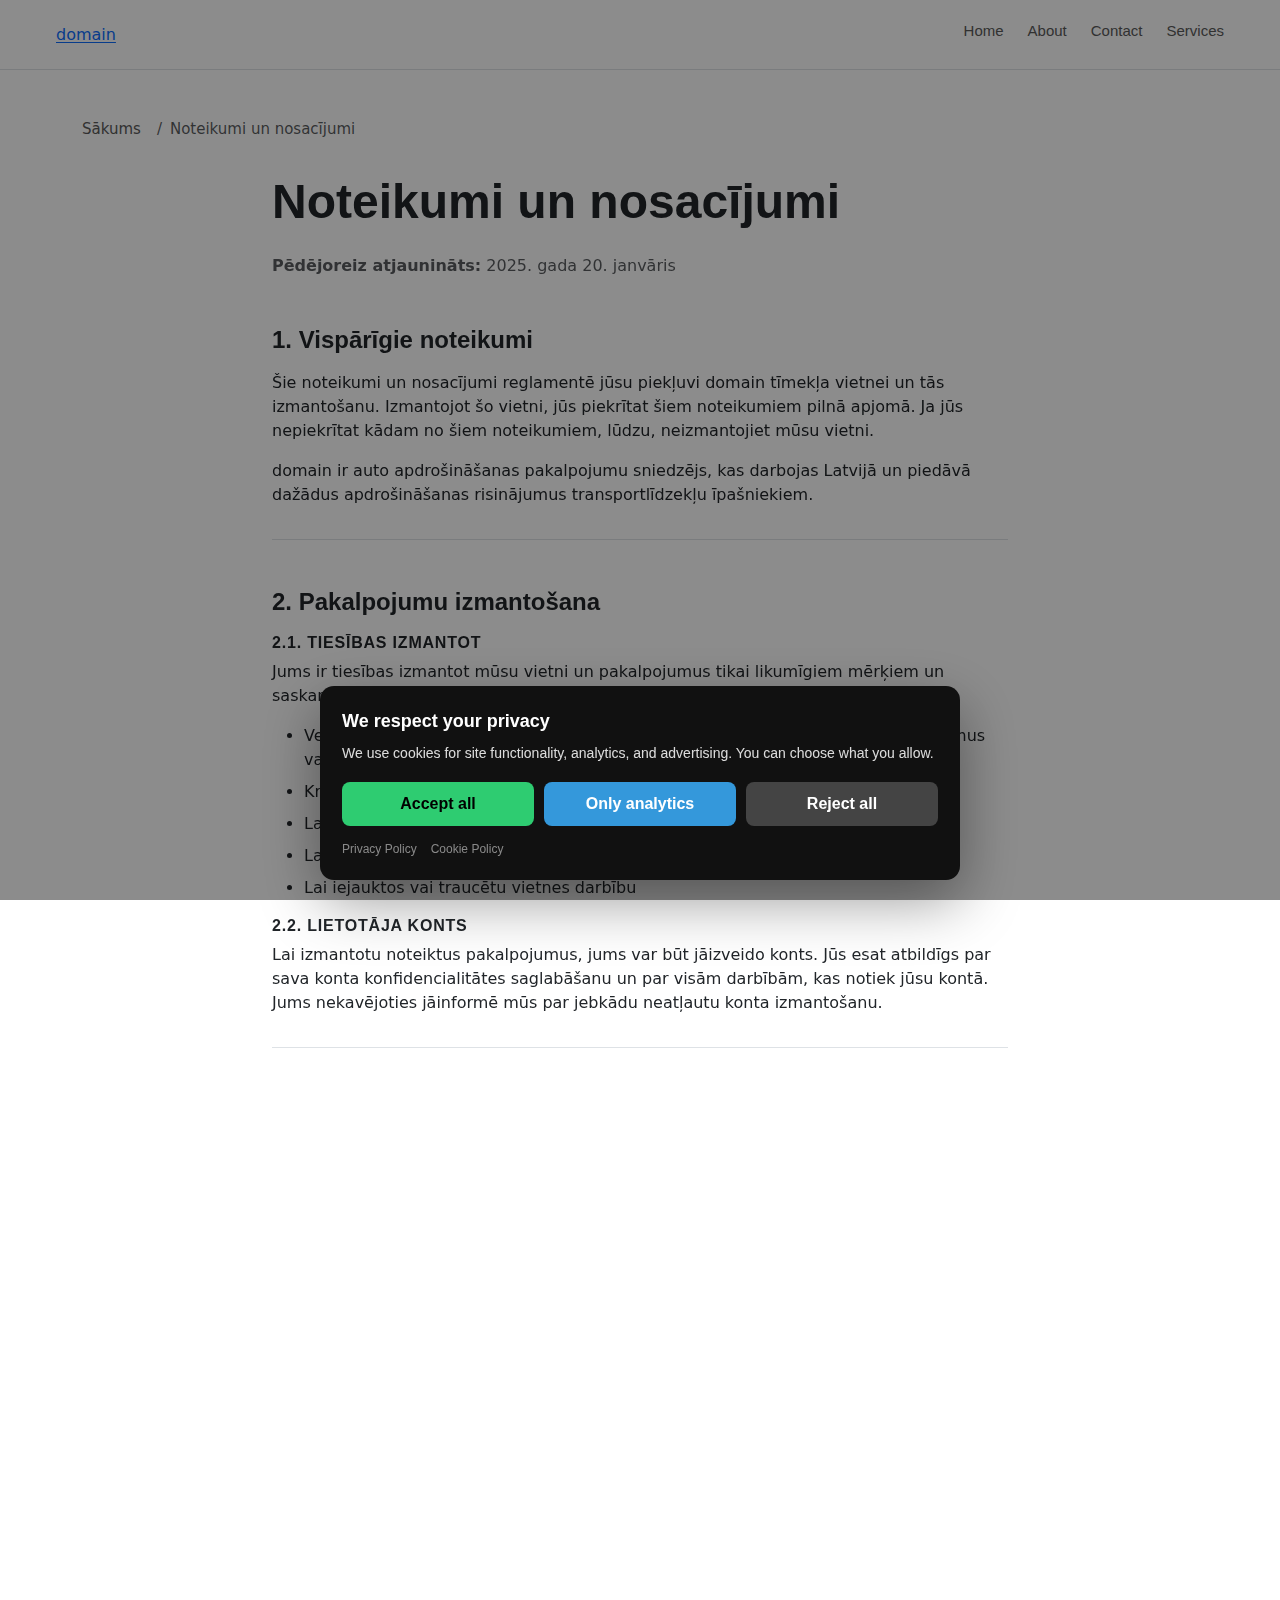
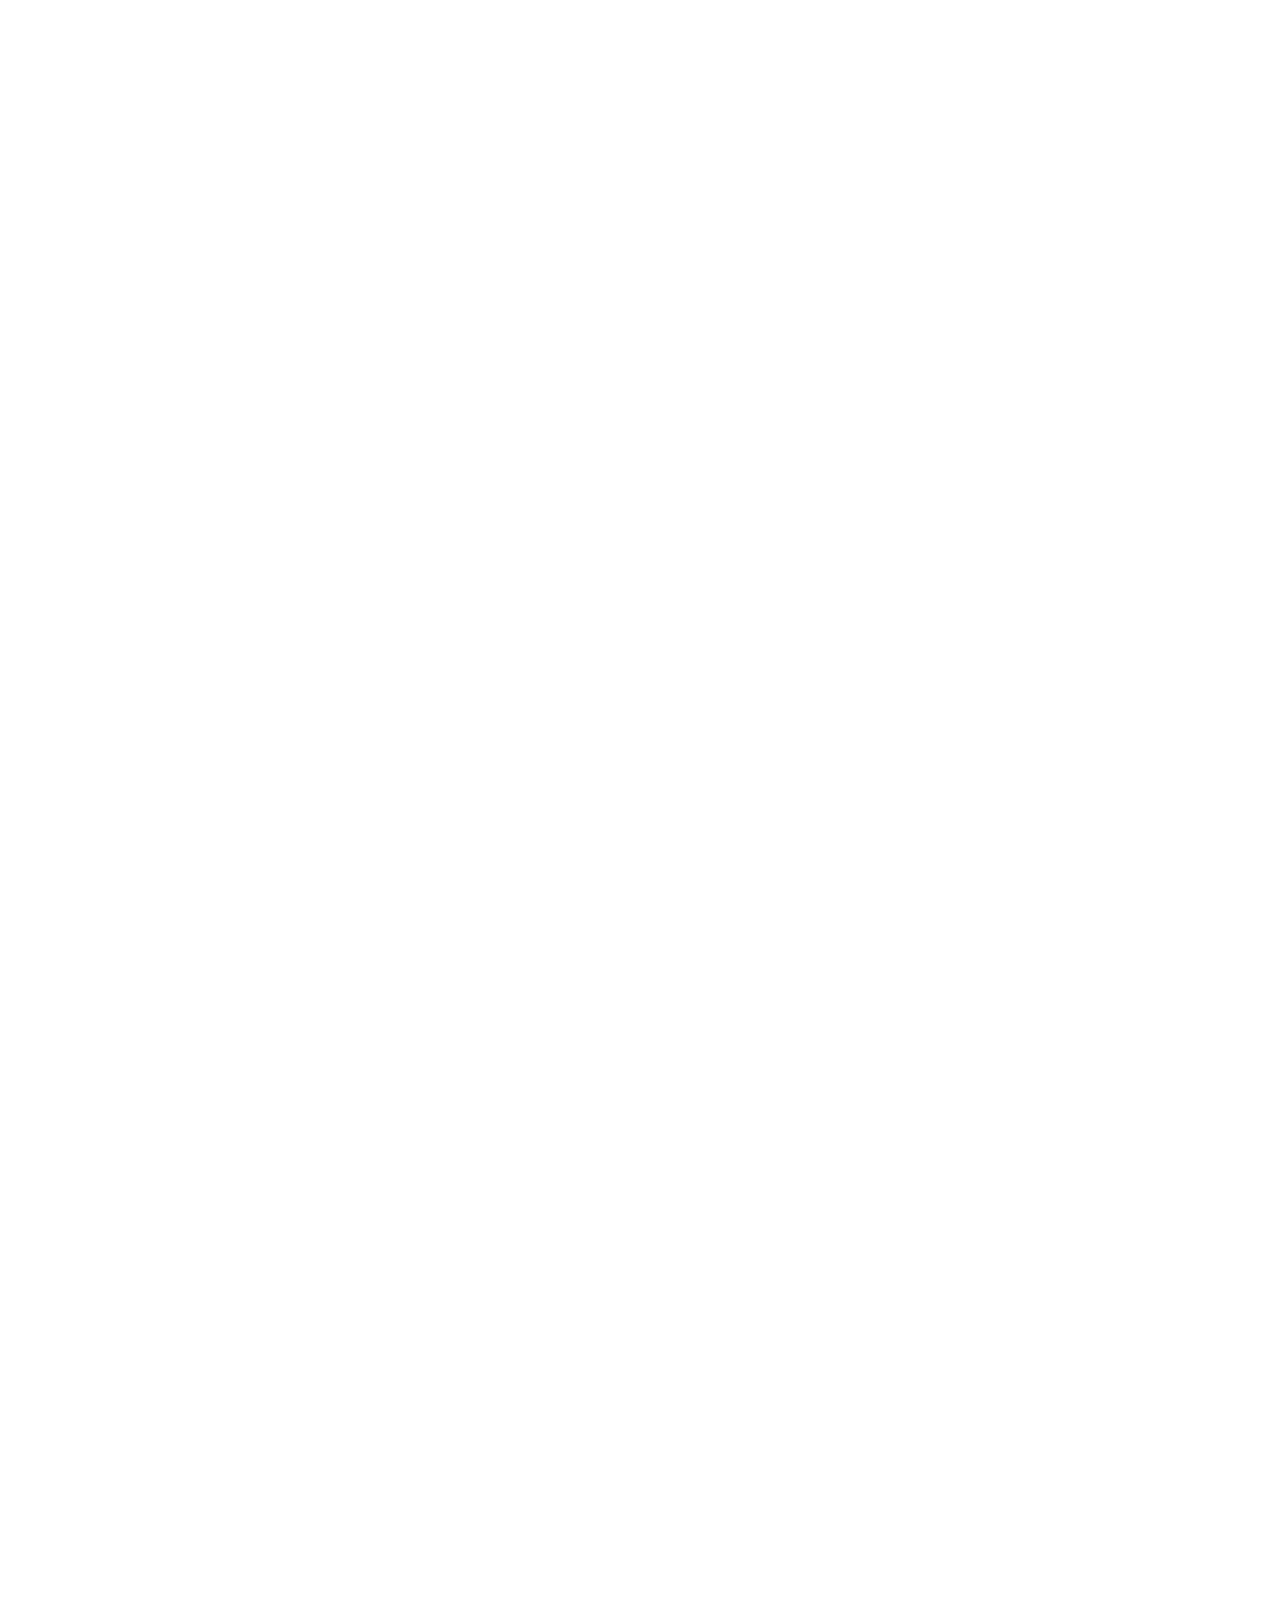
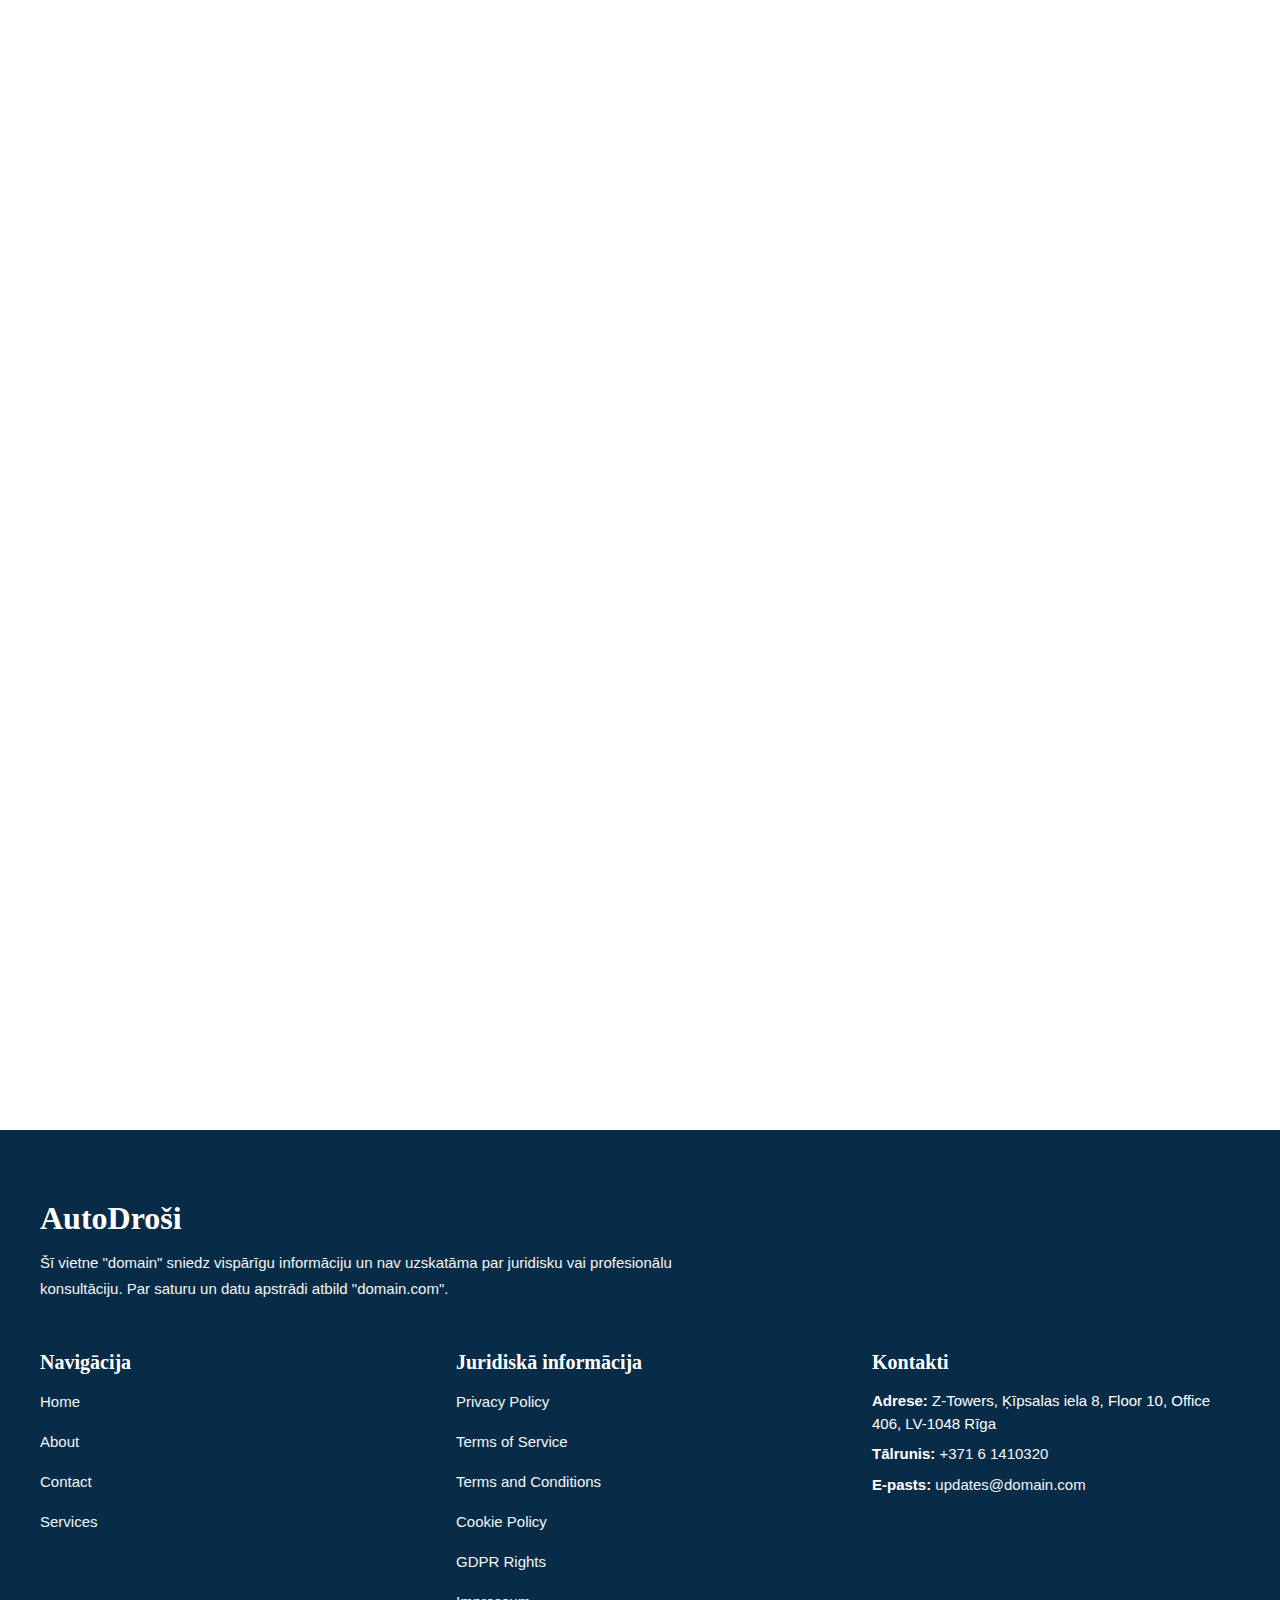
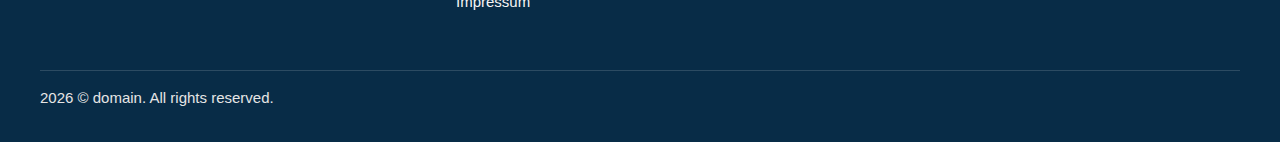
<file: terms_and_conditions.html>
<!DOCTYPE html><html lang="lv"><head>
<script type="application/ld+json">
{
  "@context": "https://schema.org",
  "@graph": [
    {
      "@type": "Organization",
      "@id": "https://domain.com/#org",
      "name": "domain",
      "url": "https://domain.com",
      "email": "updates@domain.com",
      "telephone": "+371 6 1410320",
      "address": {
        "@type": "PostalAddress",
        "streetAddress": "Z-Towers, Ķīpsalas iela 8, Floor 10, Office 406, LV-1048 Rīga"
      },
      "contactPoint": {
        "@type": "ContactPoint",
        "contactType": "customer support",
        "email": "updates@domain.com",
        "telephone": "+371 6 1410320"
      }
    },
    {
      "@type": "WebSite",
      "@id": "https://domain.com/#website",
      "url": "https://domain.com",
      "name": "domain",
      "publisher": {
        "@id": "https://domain.com/#org"
      }
    },
    {
      "@type": "WebPage",
      "@id": "https://domain.com/terms_and_conditions.html#webpage",
      "url": "https://domain.com/terms_and_conditions.html",
      "name": "Noteikumi un nosacījumi | domain",
      "isPartOf": {
        "@id": "https://domain.com/#website"
      },
      "about": {
        "@id": "https://domain.com/#org"
      },
      "inLanguage": "lv",
      "description": "Izlasiet domain lietošanas noteikumus un nosacījumus. Jūsu tiesības un pienākumi, izmantojot mūsu auto apdrošināšanas pakalpojumus."
    },
    {
      "@type": "BreadcrumbList",
      "@id": "https://domain.com/terms_and_conditions.html#breadcrumbs",
      "itemListElement": [
        {
          "@type": "ListItem",
          "position": 1,
          "name": "Home",
          "item": "https://domain.com"
        },
        {
          "@type": "ListItem",
          "position": 2,
          "name": "Terms And Conditions.Html",
          "item": "https://domain.com/terms_and_conditions.html"
        }
      ]
    }
  ]
}
</script>
  <meta charset="UTF-8">
  <meta name="viewport" content="width=device-width, initial-scale=1.0">
  <title>Noteikumi un nosacījumi | domain</title>
  <meta name="description" content="Izlasiet domain lietošanas noteikumus un nosacījumus. Jūsu tiesības un pienākumi, izmantojot mūsu auto apdrošināšanas pakalpojumus.">
  <link rel="canonical" href="https://domain.com/terms_and_conditions.html">
  <meta property="og:title" content="Noteikumi un nosacījumi | domain">
  <meta property="og:description" content="Izlasiet domain lietošanas noteikumus un nosacījumus. Jūsu tiesības un pienākumi, izmantojot mūsu auto apdrošināšanas pakalpojumus.">
  <meta property="og:type" content="website">
  <meta property="og:url" content="https://domain.com/terms_and_conditions.html">
  <link rel="stylesheet" href="style.css">
  <link rel="icon" type="image/png" href="/favicon.png">
  <link rel="apple-touch-icon" href="/apple-touch-icon.png">
   <link rel="stylesheet" href="https://cdn.jsdelivr.net/npm/bootstrap@5.3.3/dist/css/bootstrap.min.css" integrity="sha384-QWTKZyjpPEjISv5WaRU9OFeRpok6YctnYmDr5pNlyT2bRjXh0JMhjY6hW+ALEwIH" crossorigin="anonymous">
  <link rel="stylesheet" href="https://unpkg.com/aos@2.3.4/dist/aos.css">
<link rel="stylesheet" href="./header-footer.css">
<link rel="stylesheet" href="./consent.css">
<script src="./consent.js"></script>
</head>
 <body>
<header class="dr-header" data-dr-variant="v1">
  <div class="dr-header-inner">
    <a class="dr-logo" href="./index.html" aria-label="domain">domain</a>

    <nav class="dr-nav" aria-label="Primary navigation">
      <ul class="dr-nav-list">
        <li class="dr-nav-item"><a class="dr-nav-link" href="./index.html">Home</a></li><li class="dr-nav-item"><a class="dr-nav-link" href="./about.html">About</a></li><li class="dr-nav-item"><a class="dr-nav-link" href="./contact.html">Contact</a></li><li class="dr-nav-item"><a class="dr-nav-link" href="./services.html">Services</a></li>
      </ul>
    </nav>

    <button class="dr-burger" type="button" aria-label="Toggle menu" aria-expanded="false" aria-controls="dr-mobile-menu">
      <span></span><span></span><span></span>
    </button>
  </div>
</header>
<nav class="dr-mobile-menu" id="dr-mobile-menu" aria-label="Mobile navigation">
  <ul class="dr-mobile-nav-list">
    <li class="dr-nav-item"><a class="dr-nav-link" href="./index.html">Home</a></li><li class="dr-nav-item"><a class="dr-nav-link" href="./about.html">About</a></li><li class="dr-nav-item"><a class="dr-nav-link" href="./contact.html">Contact</a></li><li class="dr-nav-item"><a class="dr-nav-link" href="./services.html">Services</a></li>
  </ul>
</nav>

  <main>
   <section class="py-4 py-md-5">
    <div class="container">
     <nav aria-label="breadcrumb" class="mb-4">
      <ol class="breadcrumb">
       <li class="breadcrumb-item"><a href="/">Sākums</a></li>
       <li class="breadcrumb-item active" aria-current="page">Noteikumi un nosacījumi</li>
      </ol>
     </nav>
     <div class="row">
      <div class="col-lg-8 mx-auto">
       <h1 class="display-5 fw-bold mb-4" data-aos="fade-up">Noteikumi un nosacījumi</h1>
       <p class="text-muted mb-5" data-aos="fade-up" data-aos-delay="100"><strong>Pēdējoreiz atjaunināts:</strong> 2025. gada 20. janvāris</p>
       <div class="content-section" data-aos="fade-up" data-aos-delay="200">
        <h2 class="h4 fw-semibold mb-3">1. Vispārīgie noteikumi</h2>
        <p>Šie noteikumi un nosacījumi reglamentē jūsu piekļuvi domain tīmekļa vietnei un tās izmantošanu. Izmantojot šo vietni, jūs piekrītat šiem noteikumiem pilnā apjomā. Ja jūs nepiekrītat kādam no šiem noteikumiem, lūdzu, neizmantojiet mūsu vietni.</p>
        <p>domain ir auto apdrošināšanas pakalpojumu sniedzējs, kas darbojas Latvijā un piedāvā dažādus apdrošināšanas risinājumus transportlīdzekļu īpašniekiem.</p>
       </div>
       <div class="content-section" data-aos="fade-up" data-aos-delay="250">
        <h2 class="h4 fw-semibold mb-3">2. Pakalpojumu izmantošana</h2>
        <h3 class="h6 fw-semibold mt-3 mb-2">2.1. Tiesības izmantot</h3>
        <p>Jums ir tiesības izmantot mūsu vietni un pakalpojumus tikai likumīgiem mērķiem un saskaņā ar šiem noteikumiem. Jūs piekrītat neizmantot vietni:</p>
        <ul>
         <li>Veidā, kas pārkāpj jebkādus piemērojamos vietējos, valsts vai starptautiskos likumus vai noteikumus</li>
         <li>Krāpnieciskiem vai maldinošiem mērķiem</li>
         <li>Lai pārsūtītu vai izplatītu kaitīgu kodu, piemēram, vīrusus</li>
         <li>Lai apkopotu vai vāktu datus bez mūsu atļaujas</li>
         <li>Lai iejauktos vai traucētu vietnes darbību</li>
        </ul>
        <h3 class="h6 fw-semibold mt-3 mb-2">2.2. Lietotāja konts</h3>
        <p>Lai izmantotu noteiktus pakalpojumus, jums var būt jāizveido konts. Jūs esat atbildīgs par sava konta konfidencialitātes saglabāšanu un par visām darbībām, kas notiek jūsu kontā. Jums nekavējoties jāinformē mūs par jebkādu neatļautu konta izmantošanu.</p>
       </div>
       <div class="content-section" data-aos="fade-up" data-aos-delay="300">
        <h2 class="h4 fw-semibold mb-3">3. Apdrošināšanas līgumi</h2>
        <h3 class="h6 fw-semibold mt-3 mb-2">3.1. Piedāvājuma sniegšana</h3>
        <p>Mūsu vietnē sniegtā informācija par apdrošināšanas produktiem ir tikai informatīviem mērķiem. Apdrošināšanas piedāvājums tiek veidots individuāli, pamatojoties uz jūsu sniegto informāciju.</p>
        <h3 class="h6 fw-semibold mt-3 mb-2">3.2. Līguma noslēgšana</h3>
        <p>Apdrošināšanas līgums stājas spēkā pēc prēmijas samaksas un polises izsniegšanas. Līguma nosacījumi ir izklāstīti apdrošināšanas polisē un vispārējos apdrošināšanas noteikumos.</p>
        <h3 class="h6 fw-semibold mt-3 mb-2">3.3. Informācijas pareizība</h3>
        <p>Jūs apņematies sniegt precīzu un patiesu informāciju, iesniedzot apdrošināšanas pieteikumu. Nepatiesas informācijas sniegšana var būt pamats līguma atcelšanai un apdrošināšanas atlīdzības atteikumam.</p>
       </div>
       <div class="content-section" data-aos="fade-up" data-aos-delay="350">
        <h2 class="h4 fw-semibold mb-3">4. Intelektuālais īpašums</h2>
        <p>Viss vietnes saturs, ieskaitot, bet neaprobežojoties ar tekstu, grafikas, logotipus, attēlus, audio un video materiālus, ir domain vai tā licencētāju īpašums un ir aizsargāts ar autortiesību likumiem.</p>
        <p>Jums ir atļauts skatīt, lejupielādēt un drukāt vietnes saturu tikai personīgai, nekomerciālai lietošanai. Jebkāda satura izmantošana komerciāliem mērķiem bez rakstiskas atļaujas ir aizliegta.</p>
       </div>
       <div class="content-section" data-aos="fade-up" data-aos-delay="400">
        <h2 class="h4 fw-semibold mb-3">5. Saites uz trešo pušu vietnēm</h2>
        <p>Mūsu vietne var saturēt saites uz trešo pušu tīmekļa vietnēm. Šīs saites ir sniegtas tikai informācijas nolūkos, un mēs neuzņemamies atbildību par šo vietņu saturu vai pieejamību.</p>
        <p>Trešo pušu vietņu apmeklēšana notiek uz jūsu pašu risku, un jums ir jāiepazīstas ar šo vietņu noteikumiem un nosacījumiem.</p>
       </div>
       <div class="content-section" data-aos="fade-up" data-aos-delay="450">
        <h2 class="h4 fw-semibold mb-3">6. Atbildības ierobežojumi</h2>
        <h3 class="h6 fw-semibold mt-3 mb-2">6.1. Pakalpojumu pieejamība</h3>
        <p>Mēs cenšamies nodrošināt, ka mūsu vietne ir pieejama 24/7, taču mēs negarantējam, ka vietne vienmēr būs pieejama vai bez kļūdām. Mēs paturam tiesības apturēt vai ierobežot piekļuvi vietnei bez iepriekšēja brīdinājuma tehniskās apkopes vai citiem iemesliem.</p>
        <h3 class="h6 fw-semibold mt-3 mb-2">6.2. Informācijas precizitāte</h3>
        <p>Lai gan mēs cenšamies nodrošināt, ka vietnē sniegtā informācija ir precīza un aktuāla, mēs negarantējam tās pilnību vai precizitāti. Informācija var tikt mainīta bez iepriekšēja brīdinājuma.</p>
        <h3 class="h6 fw-semibold mt-3 mb-2">6.3. Zaudējumu ierobežojums</h3>
        <p>Ciktāl to pieļauj spēkā esošie likumi, domain nav atbildīgs par jebkādiem tiešiem, netiešiem, nejaušiem vai izrietošiem zaudējumiem, kas rodas vietnes vai pakalpojumu izmantošanas vai neiespējamības rezultātā.</p>
       </div>
       <div class="content-section" data-aos="fade-up" data-aos-delay="500">
        <h2 class="h4 fw-semibold mb-3">7. Personas datu aizsardzība</h2>
        <p>Mēs respektējam jūsu privātumu un apstrādājam jūsu personas datus saskaņā ar mūsu <a href="privacy.html">Privātuma politiku</a> un spēkā esošajiem datu aizsardzības likumiem, ieskaitot GDPR.</p>
        <p>Izmantojot mūsu pakalpojumus, jūs piekrītat, ka jūsu personas dati tiek apstrādāti saskaņā ar mūsu Privātuma politiku.</p>
       </div>
       <div class="content-section" data-aos="fade-up" data-aos-delay="550">
        <h2 class="h4 fw-semibold mb-3">8. Sīkdatnes</h2>
        <p>Mūsu vietne izmanto sīkdatnes, lai uzlabotu lietotāja pieredzi un analizētu vietnes lietojumu. Vairāk informācijas par sīkdatņu izmantošanu atradīsiet mūsu <a href="cookie_policy.html">Sīkdatņu politikā</a>.</p>
       </div>
       <div class="content-section" data-aos="fade-up" data-aos-delay="600">
        <h2 class="h4 fw-semibold mb-3">9. Noteikumu izmaiņas</h2>
        <p>Mēs paturam tiesības jebkurā laikā mainīt vai atjaunināt šos noteikumus. Izmaiņas stājas spēkā to publicēšanas brīdī vietnē. Būtiskas izmaiņas tiks paziņotas, publicējot paziņojumu mūsu vietnē vai nosūtot e-pasta ziņojumu.</p>
        <p>Jūsu turpmāka vietnes izmantošana pēc izmaiņu veikšanas nozīmē, ka jūs pieņemat jaunos noteikumus. Mēs iesakām regulāri pārskatīt šo lapu, lai būtu informēts par jebkādām izmaiņām.</p>
       </div>
       <div class="content-section" data-aos="fade-up" data-aos-delay="650">
        <h2 class="h4 fw-semibold mb-3">10. Pakalpojumu pārtraukšana</h2>
        <p>Jūs varat jebkurā laikā pārtraukt vietnes izmantošanu. Mēs paturam tiesības pārtraukt vai apturēt jūsu piekļuvi vietnei bez iepriekšēja brīdinājuma, ja uzskatām, ka esat pārkāpis šos noteikumus vai piemērojamos likumus.</p>
       </div>
       <div class="content-section" data-aos="fade-up" data-aos-delay="700">
        <h2 class="h4 fw-semibold mb-3">11. Piemērojamie likumi un jurisdikcija</h2>
        <p>Šie noteikumi un nosacījumi tiek reglamentēti un interpretēti saskaņā ar Latvijas Republikas likumiem. Jebkuri strīdi, kas izriet no šiem noteikumiem vai to sakarā, tiks izskatīti Latvijas Republikas tiesās.</p>
        <p>Ja kāds no šo noteikumu punktiem tiek atzīts par spēkā neesošu vai neizpildāmu, pārējie punkti saglabā savu spēku.</p>
       </div>
       <div class="content-section" data-aos="fade-up" data-aos-delay="750">
        <h2 class="h4 fw-semibold mb-3">12. Kontaktinformācija</h2>
        <p>Ja jums ir jautājumi par šiem noteikumiem un nosacījumiem, lūdzu, sazinieties ar mums:</p>
        <ul class="list-unstyled mt-3">
         <li class="mb-2"><strong>E-pasts:</strong> <a href="mailto:updates@domain.com">updates@domain.com</a></li>
         <li class="mb-2"><strong>Telefons:</strong> <a href="tel:+371 6 1410320">+371 6 1410320</a></li>
         <li class="mb-2"><strong>Adrese:</strong> Z-Towers, Ķīpsalas iela 8, Floor 10, Office 406, LV-1048 Rīga</li>
        </ul>
       </div>
       <div class="content-section" data-aos="fade-up" data-aos-delay="800">
        <h2 class="h4 fw-semibold mb-3">Saistītie dokumenti</h2>
        <ul>
         <li><a href="privacy.html">Privātuma politika</a></li>
         <li><a href="cookie_policy.html">Sīkdatņu politika</a></li>
         <li><a href="terms_of_services.html">Pakalpojumu sniegšanas noteikumi</a></li>
         <li><a href="gdpr-rights.html">GDPR tiesības</a></li>
        </ul>
       </div>
      </div>
     </div>
    </div>
   </section>
  </main>
  <footer class="dr-footer" aria-label="Lapas kājene">
  <div class="dr-footer-inner">
    <div class="dr-footer-brand-block">
      <a href="./index.html" class="dr-footer-logo" aria-label="AutoDroši sākumlapa">
        <span class="dr-footer-logo-text">AutoDroši</span>
      </a>
      <p class="dr-footer-disclaimer">Šī vietne "domain" sniedz vispārīgu informāciju un nav uzskatāma par juridisku vai profesionālu konsultāciju. Par saturu un datu apstrādi atbild "domain.com".</p>
    </div>
    <div class="dr-footer-grid">
      <nav class="dr-footer-section" aria-label="Galvenā navigācija">
        <h2 class="dr-footer-heading">Navigācija</h2>
        <ul class="dr-footer-nav-list">
          <li><a href="./index.html" class="dr-footer-link">Home</a></li>
          <li><a href="./about.html" class="dr-footer-link">About</a></li>
          <li><a href="./contact.html" class="dr-footer-link">Contact</a></li>
          <li><a href="./services.html" class="dr-footer-link">Services</a></li>
        </ul>
      </nav>
      <nav class="dr-footer-section" aria-label="Juridiskā informācija">
        <h2 class="dr-footer-heading">Juridiskā informācija</h2>
        <ul class="dr-footer-legal-list">
          <li><a href="./privacy.html" class="dr-footer-link">Privacy Policy</a></li>
          <li><a href="./terms_of_services.html" class="dr-footer-link">Terms of Service</a></li>
          <li><a href="./terms_and_conditions.html" class="dr-footer-link">Terms and Conditions</a></li>
          <li><a href="./cookie_policy.html" class="dr-footer-link">Cookie Policy</a></li>
          <li><a href="./gdpr-rights.html" class="dr-footer-link">GDPR Rights</a></li>
          <li><a href="./impressum.html" class="dr-footer-link">Impressum</a></li>
        </ul>
      </nav>
      <section class="dr-footer-section" aria-label="Kontaktinformācija">
        <h2 class="dr-footer-heading">Kontakti</h2>
        <div class="dr-footer-contact">
          <p class="dr-footer-contact-item"><span class="dr-footer-contact-label">Adrese:</span> <span class="dr-footer-contact-value">Z-Towers, Ķīpsalas iela 8, Floor 10, Office 406, LV-1048 Rīga</span></p>
          <p class="dr-footer-contact-item"><span class="dr-footer-contact-label">Tālrunis:</span> <a href="tel:+371 6 1410320" class="dr-footer-link">+371 6 1410320</a></p>
          <p class="dr-footer-contact-item"><span class="dr-footer-contact-label">E-pasts:</span> <a href="mailto:updates@domain.com" class="dr-footer-link">updates@domain.com</a></p>
        </div>
      </section>
    </div>
    <div class="dr-footer-bottom">
      <p class="dr-footer-meta"><span class="dr-year"></span> © domain. All rights reserved.</p>
    </div>
  </div>
</footer>
  
 
  
  

<script src="script.js" defer=""></script>
<script src="https://unpkg.com/aos@2.3.4/dist/aos.js"></script>
<script>
if (typeof AOS !== "undefined" && !window.__AOS_INITIALIZED__) {
  AOS.init({ once: true, duration: 700, easing: "ease-out-cubic" });
  window.__AOS_INITIALIZED__ = true;
}
</script>
<script src="./header-footer.js"></script>
</body></html>
</file>
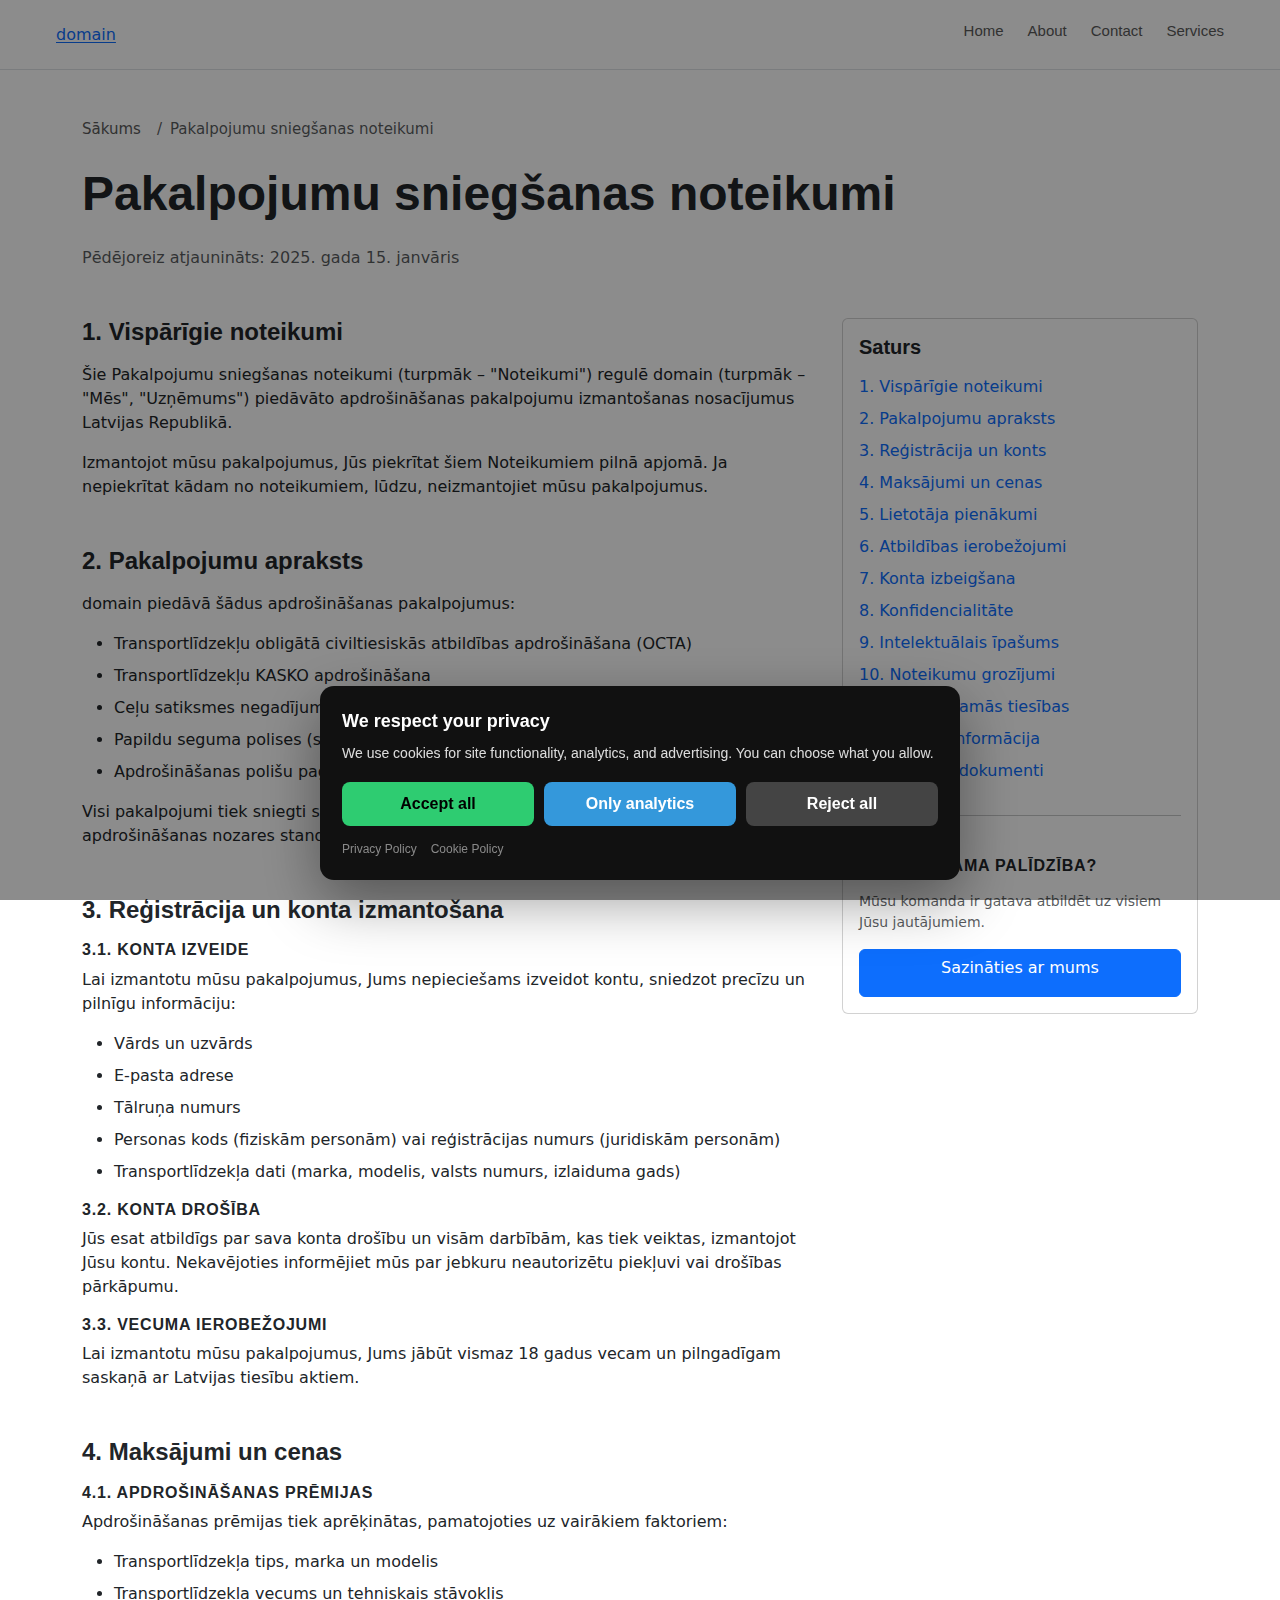
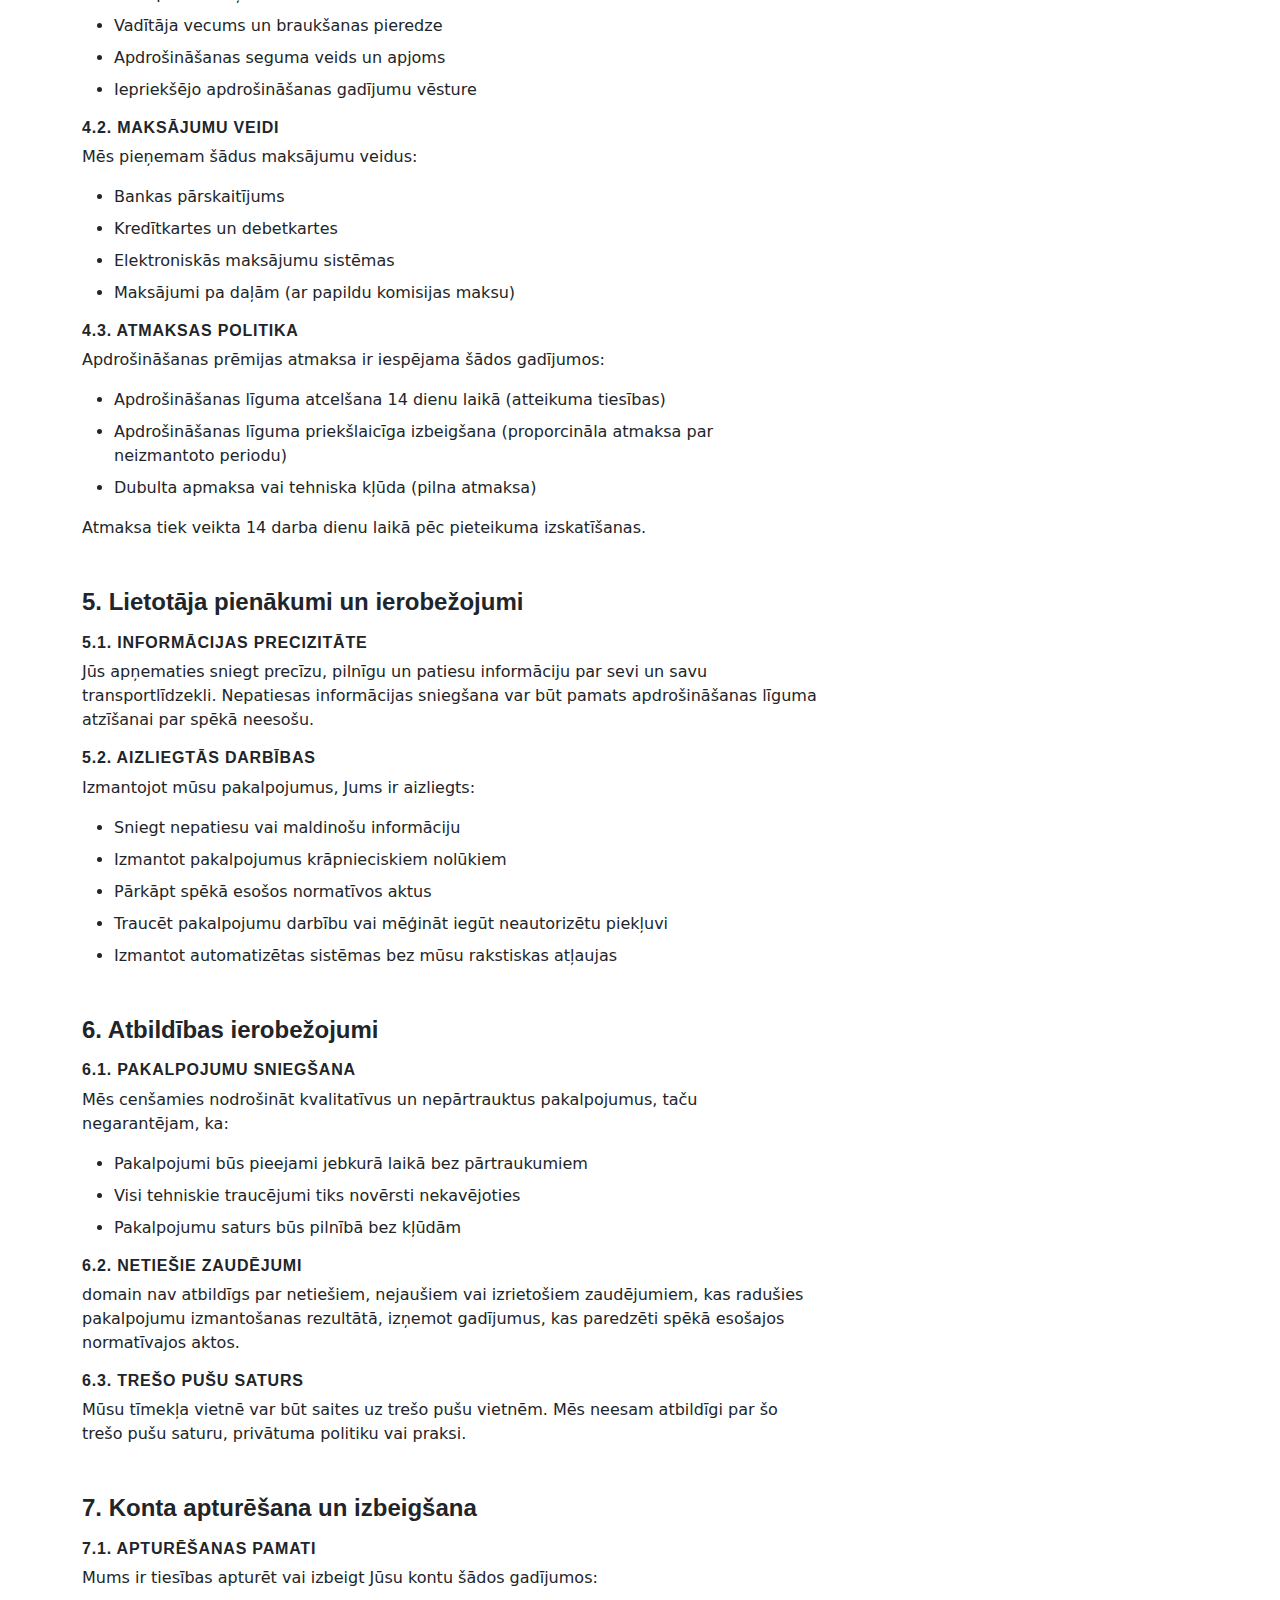
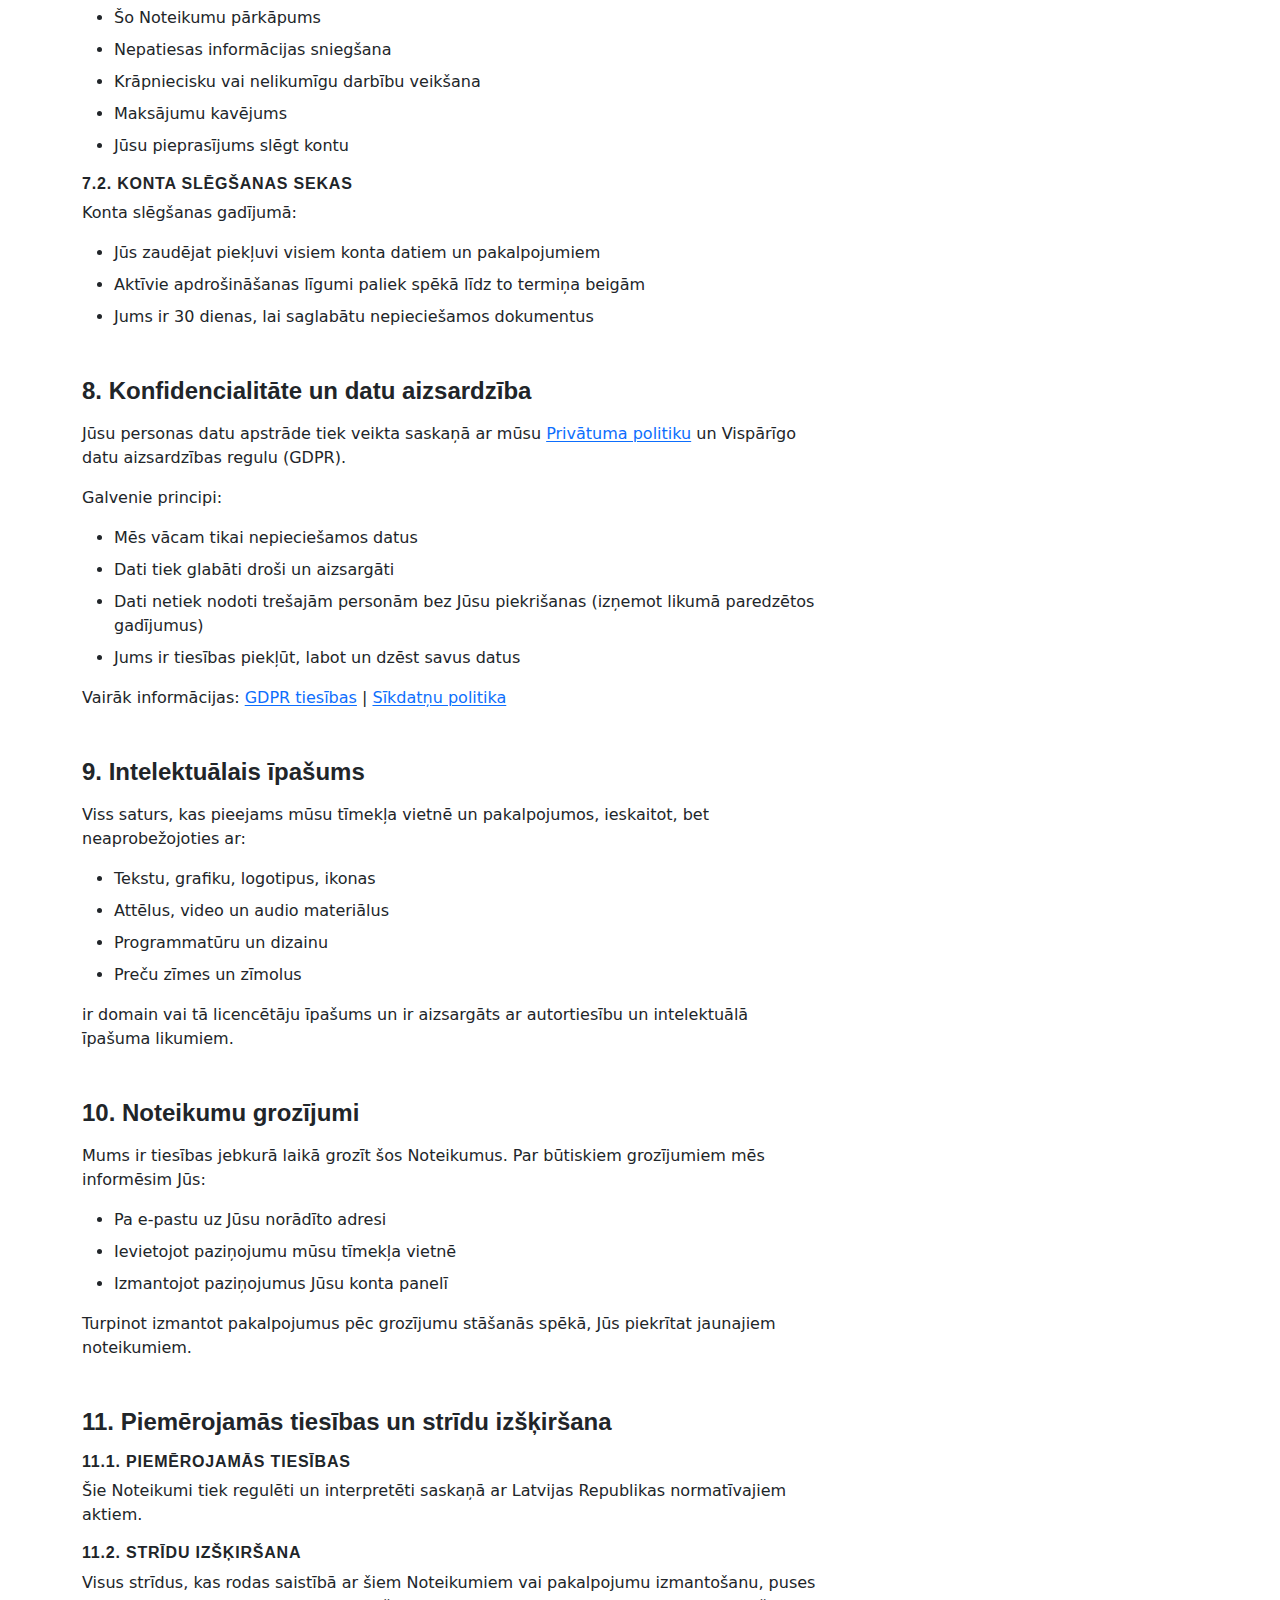
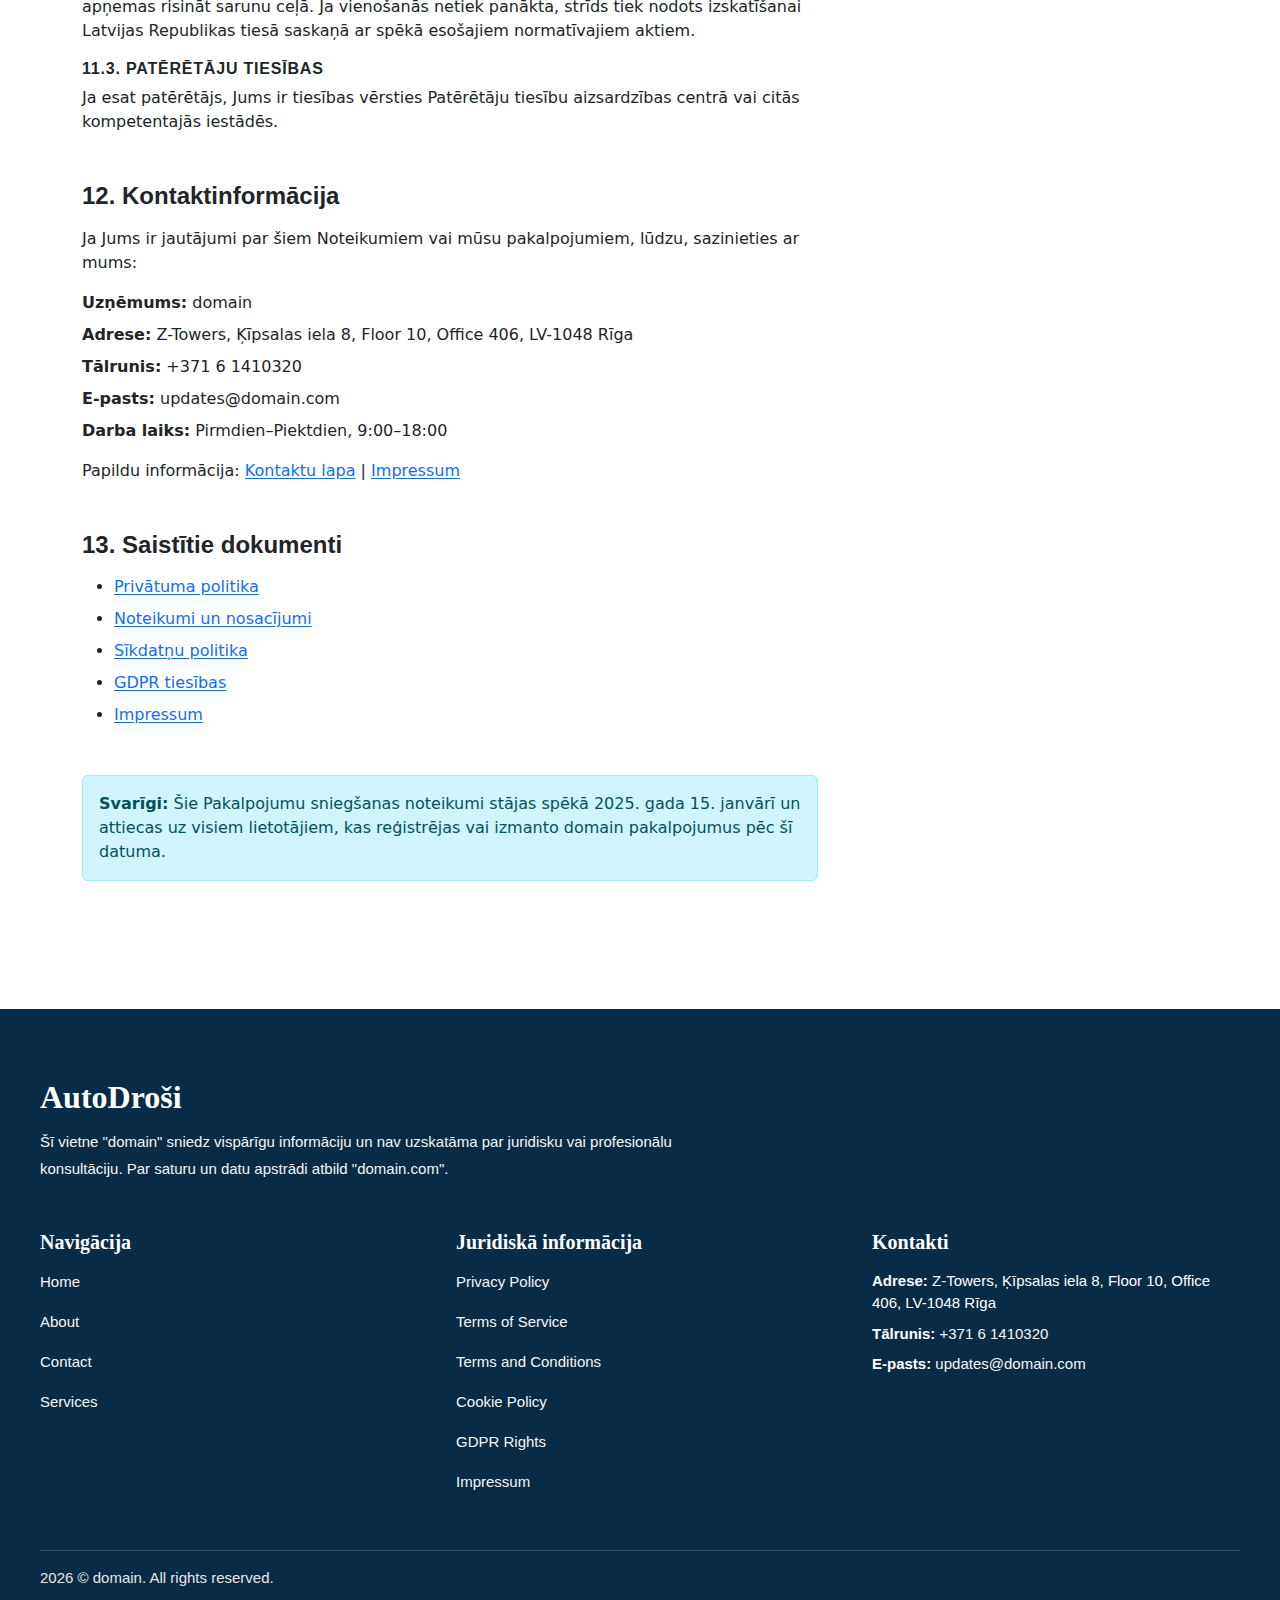
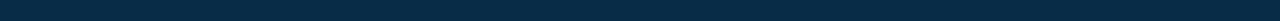
<file: terms_of_services.html>
<!DOCTYPE html><html lang="lv"><head>
<script type="application/ld+json">
{
  "@context": "https://schema.org",
  "@graph": [
    {
      "@type": "Organization",
      "@id": "https://domain.com/#org",
      "name": "domain",
      "url": "https://domain.com",
      "email": "updates@domain.com",
      "telephone": "+371 6 1410320",
      "address": {
        "@type": "PostalAddress",
        "streetAddress": "Z-Towers, Ķīpsalas iela 8, Floor 10, Office 406, LV-1048 Rīga"
      },
      "contactPoint": {
        "@type": "ContactPoint",
        "contactType": "customer support",
        "email": "updates@domain.com",
        "telephone": "+371 6 1410320"
      }
    },
    {
      "@type": "WebSite",
      "@id": "https://domain.com/#website",
      "url": "https://domain.com",
      "name": "domain",
      "publisher": {
        "@id": "https://domain.com/#org"
      }
    },
    {
      "@type": "WebPage",
      "@id": "https://domain.com/terms_of_services.html#webpage",
      "url": "https://domain.com/terms_of_services.html",
      "name": "Pakalpojumu sniegšanas noteikumi - domain",
      "isPartOf": {
        "@id": "https://domain.com/#website"
      },
      "about": {
        "@id": "https://domain.com/#org"
      },
      "inLanguage": "lv",
      "description": "Iepazīstieties ar domain pakalpojumu sniegšanas noteikumiem. Uzziniet par mūsu apdrošināšanas pakalpojumu izmantošanas nosacījumiem.",
      "mainEntity": {
        "@type": "Service",
        "name": "Pakalpojumu sniegšanas noteikumi - domain",
        "provider": {
          "@id": "https://domain.com/#org"
        }
      }
    },
    {
      "@type": "BreadcrumbList",
      "@id": "https://domain.com/terms_of_services.html#breadcrumbs",
      "itemListElement": [
        {
          "@type": "ListItem",
          "position": 1,
          "name": "Home",
          "item": "https://domain.com"
        },
        {
          "@type": "ListItem",
          "position": 2,
          "name": "Terms Of Services.Html",
          "item": "https://domain.com/terms_of_services.html"
        }
      ]
    }
  ]
}
</script>
  <meta charset="UTF-8">
  <meta name="viewport" content="width=device-width, initial-scale=1.0">
  <title>Pakalpojumu sniegšanas noteikumi - domain</title>
  <meta name="description" content="Iepazīstieties ar domain pakalpojumu sniegšanas noteikumiem. Uzziniet par mūsu apdrošināšanas pakalpojumu izmantošanas nosacījumiem.">
  <link rel="canonical" href="https://domain.com/terms_of_services.html">
  <meta property="og:title" content="Pakalpojumu sniegšanas noteikumi - domain">
  <meta property="og:description" content="Iepazīstieties ar domain pakalpojumu sniegšanas noteikumiem. Uzziniet par mūsu apdrošināšanas pakalpojumu izmantošanas nosacījumiem.">
  <meta property="og:type" content="website">
  <meta property="og:url" content="https://domain.com/terms_of_services.html">
  <link rel="stylesheet" href="style.css">
  <link rel="icon" type="image/png" href="/favicon.png">
  <link rel="apple-touch-icon" href="/apple-touch-icon.png">
   <link rel="stylesheet" href="https://cdn.jsdelivr.net/npm/bootstrap@5.3.3/dist/css/bootstrap.min.css" integrity="sha384-QWTKZyjpPEjISv5WaRU9OFeRpok6YctnYmDr5pNlyT2bRjXh0JMhjY6hW+ALEwIH" crossorigin="anonymous">
  <link rel="stylesheet" href="https://unpkg.com/aos@2.3.4/dist/aos.css">
<link rel="stylesheet" href="./header-footer.css">
<link rel="stylesheet" href="./consent.css">
<script src="./consent.js"></script>
</head>
 <body>
<header class="dr-header" data-dr-variant="v1">
  <div class="dr-header-inner">
    <a class="dr-logo" href="./index.html" aria-label="domain">domain</a>

    <nav class="dr-nav" aria-label="Primary navigation">
      <ul class="dr-nav-list">
        <li class="dr-nav-item"><a class="dr-nav-link" href="./index.html">Home</a></li><li class="dr-nav-item"><a class="dr-nav-link" href="./about.html">About</a></li><li class="dr-nav-item"><a class="dr-nav-link" href="./contact.html">Contact</a></li><li class="dr-nav-item"><a class="dr-nav-link" href="./services.html">Services</a></li>
      </ul>
    </nav>

    <button class="dr-burger" type="button" aria-label="Toggle menu" aria-expanded="false" aria-controls="dr-mobile-menu">
      <span></span><span></span><span></span>
    </button>
  </div>
</header>
<nav class="dr-mobile-menu" id="dr-mobile-menu" aria-label="Mobile navigation">
  <ul class="dr-mobile-nav-list">
    <li class="dr-nav-item"><a class="dr-nav-link" href="./index.html">Home</a></li><li class="dr-nav-item"><a class="dr-nav-link" href="./about.html">About</a></li><li class="dr-nav-item"><a class="dr-nav-link" href="./contact.html">Contact</a></li><li class="dr-nav-item"><a class="dr-nav-link" href="./services.html">Services</a></li>
  </ul>
</nav>

  <main>
   <section class="py-4 py-md-5">
    <div class="container">
     <nav aria-label="breadcrumb">
      <ol class="breadcrumb">
       <li class="breadcrumb-item"><a href="/">Sākums</a></li>
       <li class="breadcrumb-item active" aria-current="page">Pakalpojumu sniegšanas noteikumi</li>
      </ol>
     </nav>
     <h1 class="display-5 fw-bold mb-4">Pakalpojumu sniegšanas noteikumi</h1>
     <p class="text-muted mb-5">Pēdējoreiz atjaunināts: 2025. gada 15. janvāris</p>
     <div class="row">
      <div class="col-lg-8">
       <div class="terms-content">
        <section class="mb-5">
         <h2 class="h4 fw-bold mb-3">1. Vispārīgie noteikumi</h2>
         <p>Šie Pakalpojumu sniegšanas noteikumi (turpmāk – "Noteikumi") regulē domain (turpmāk – "Mēs", "Uzņēmums") piedāvāto apdrošināšanas pakalpojumu izmantošanas nosacījumus Latvijas Republikā.</p>
         <p>Izmantojot mūsu pakalpojumus, Jūs piekrītat šiem Noteikumiem pilnā apjomā. Ja nepiekrītat kādam no noteikumiem, lūdzu, neizmantojiet mūsu pakalpojumus.</p>
        </section>
        <section class="mb-5">
         <h2 class="h4 fw-bold mb-3">2. Pakalpojumu apraksts</h2>
         <p>domain piedāvā šādus apdrošināšanas pakalpojumus:</p>
         <ul>
          <li>Transportlīdzekļu obligātā civiltiesiskās atbildības apdrošināšana (OCTA)</li>
          <li>Transportlīdzekļu KASKO apdrošināšana</li>
          <li>Ceļu satiksmes negadījumu apdrošināšana</li>
          <li>Papildu seguma polises (stiklu apdrošināšana, tehniskās palīdzības segums)</li>
          <li>Apdrošināšanas polišu pagarināšana un atjaunošana</li>
         </ul>
         <p>Visi pakalpojumi tiek sniegti saskaņā ar Latvijas Republikas normatīvajiem aktiem un apdrošināšanas nozares standartiem.</p>
        </section>
        <section class="mb-5">
         <h2 class="h4 fw-bold mb-3">3. Reģistrācija un konta izmantošana</h2>
         <h3 class="h6 fw-semibold mb-2">3.1. Konta izveide</h3>
         <p>Lai izmantotu mūsu pakalpojumus, Jums nepieciešams izveidot kontu, sniedzot precīzu un pilnīgu informāciju:</p>
         <ul>
          <li>Vārds un uzvārds</li>
          <li>E-pasta adrese</li>
          <li>Tālruņa numurs</li>
          <li>Personas kods (fiziskām personām) vai reģistrācijas numurs (juridiskām personām)</li>
          <li>Transportlīdzekļa dati (marka, modelis, valsts numurs, izlaiduma gads)</li>
         </ul>
         <h3 class="h6 fw-semibold mb-2 mt-3">3.2. Konta drošība</h3>
         <p>Jūs esat atbildīgs par sava konta drošību un visām darbībām, kas tiek veiktas, izmantojot Jūsu kontu. Nekavējoties informējiet mūs par jebkuru neautorizētu piekļuvi vai drošības pārkāpumu.</p>
         <h3 class="h6 fw-semibold mb-2 mt-3">3.3. Vecuma ierobežojumi</h3>
         <p>Lai izmantotu mūsu pakalpojumus, Jums jābūt vismaz 18 gadus vecam un pilngadīgam saskaņā ar Latvijas tiesību aktiem.</p>
        </section>
        <section class="mb-5">
         <h2 class="h4 fw-bold mb-3">4. Maksājumi un cenas</h2>
         <h3 class="h6 fw-semibold mb-2">4.1. Apdrošināšanas prēmijas</h3>
         <p>Apdrošināšanas prēmijas tiek aprēķinātas, pamatojoties uz vairākiem faktoriem:</p>
         <ul>
          <li>Transportlīdzekļa tips, marka un modelis</li>
          <li>Transportlīdzekļa vecums un tehniskais stāvoklis</li>
          <li>Vadītāja vecums un braukšanas pieredze</li>
          <li>Apdrošināšanas seguma veids un apjoms</li>
          <li>Iepriekšējo apdrošināšanas gadījumu vēsture</li>
         </ul>
         <h3 class="h6 fw-semibold mb-2 mt-3">4.2. Maksājumu veidi</h3>
         <p>Mēs pieņemam šādus maksājumu veidus:</p>
         <ul>
          <li>Bankas pārskaitījums</li>
          <li>Kredītkartes un debetkartes</li>
          <li>Elektroniskās maksājumu sistēmas</li>
          <li>Maksājumi pa daļām (ar papildu komisijas maksu)</li>
         </ul>
         <h3 class="h6 fw-semibold mb-2 mt-3">4.3. Atmaksas politika</h3>
         <p>Apdrošināšanas prēmijas atmaksa ir iespējama šādos gadījumos:</p>
         <ul>
          <li>Apdrošināšanas līguma atcelšana 14 dienu laikā (atteikuma tiesības)</li>
          <li>Apdrošināšanas līguma priekšlaicīga izbeigšana (proporcināla atmaksa par neizmantoto periodu)</li>
          <li>Dubulta apmaksa vai tehniska kļūda (pilna atmaksa)</li>
         </ul>
         <p>Atmaksa tiek veikta 14 darba dienu laikā pēc pieteikuma izskatīšanas.</p>
        </section>
        <section class="mb-5">
         <h2 class="h4 fw-bold mb-3">5. Lietotāja pienākumi un ierobežojumi</h2>
         <h3 class="h6 fw-semibold mb-2">5.1. Informācijas precizitāte</h3>
         <p>Jūs apņematies sniegt precīzu, pilnīgu un patiesu informāciju par sevi un savu transportlīdzekli. Nepatiesas informācijas sniegšana var būt pamats apdrošināšanas līguma atzīšanai par spēkā neesošu.</p>
         <h3 class="h6 fw-semibold mb-2 mt-3">5.2. Aizliegtās darbības</h3>
         <p>Izmantojot mūsu pakalpojumus, Jums ir aizliegts:</p>
         <ul>
          <li>Sniegt nepatiesu vai maldinošu informāciju</li>
          <li>Izmantot pakalpojumus krāpnieciskiem nolūkiem</li>
          <li>Pārkāpt spēkā esošos normatīvos aktus</li>
          <li>Traucēt pakalpojumu darbību vai mēģināt iegūt neautorizētu piekļuvi</li>
          <li>Izmantot automatizētas sistēmas bez mūsu rakstiskas atļaujas</li>
         </ul>
        </section>
        <section class="mb-5">
         <h2 class="h4 fw-bold mb-3">6. Atbildības ierobežojumi</h2>
         <h3 class="h6 fw-semibold mb-2">6.1. Pakalpojumu sniegšana</h3>
         <p>Mēs cenšamies nodrošināt kvalitatīvus un nepārtrauktus pakalpojumus, taču negarantējam, ka:</p>
         <ul>
          <li>Pakalpojumi būs pieejami jebkurā laikā bez pārtraukumiem</li>
          <li>Visi tehniskie traucējumi tiks novērsti nekavējoties</li>
          <li>Pakalpojumu saturs būs pilnībā bez kļūdām</li>
         </ul>
         <h3 class="h6 fw-semibold mb-2 mt-3">6.2. Netiešie zaudējumi</h3>
         <p>domain nav atbildīgs par netiešiem, nejaušiem vai izrietošiem zaudējumiem, kas radušies pakalpojumu izmantošanas rezultātā, izņemot gadījumus, kas paredzēti spēkā esošajos normatīvajos aktos.</p>
         <h3 class="h6 fw-semibold mb-2 mt-3">6.3. Trešo pušu saturs</h3>
         <p>Mūsu tīmekļa vietnē var būt saites uz trešo pušu vietnēm. Mēs neesam atbildīgi par šo trešo pušu saturu, privātuma politiku vai praksi.</p>
        </section>
        <section class="mb-5">
         <h2 class="h4 fw-bold mb-3">7. Konta apturēšana un izbeigšana</h2>
         <h3 class="h6 fw-semibold mb-2">7.1. Apturēšanas pamati</h3>
         <p>Mums ir tiesības apturēt vai izbeigt Jūsu kontu šādos gadījumos:</p>
         <ul>
          <li>Šo Noteikumu pārkāpums</li>
          <li>Nepatiesas informācijas sniegšana</li>
          <li>Krāpniecisku vai nelikumīgu darbību veikšana</li>
          <li>Maksājumu kavējums</li>
          <li>Jūsu pieprasījums slēgt kontu</li>
         </ul>
         <h3 class="h6 fw-semibold mb-2 mt-3">7.2. Konta slēgšanas sekas</h3>
         <p>Konta slēgšanas gadījumā:</p>
         <ul>
          <li>Jūs zaudējat piekļuvi visiem konta datiem un pakalpojumiem</li>
          <li>Aktīvie apdrošināšanas līgumi paliek spēkā līdz to termiņa beigām</li>
          <li>Jums ir 30 dienas, lai saglabātu nepieciešamos dokumentus</li>
         </ul>
        </section>
        <section class="mb-5">
         <h2 class="h4 fw-bold mb-3">8. Konfidencialitāte un datu aizsardzība</h2>
         <p>Jūsu personas datu apstrāde tiek veikta saskaņā ar mūsu <a href="privacy.html">Privātuma politiku</a> un Vispārīgo datu aizsardzības regulu (GDPR).</p>
         <p>Galvenie principi:</p>
         <ul>
          <li>Mēs vācam tikai nepieciešamos datus</li>
          <li>Dati tiek glabāti droši un aizsargāti</li>
          <li>Dati netiek nodoti trešajām personām bez Jūsu piekrišanas (izņemot likumā paredzētos gadījumus)</li>
          <li>Jums ir tiesības piekļūt, labot un dzēst savus datus</li>
         </ul>
         <p>Vairāk informācijas: <a href="gdpr-rights.html">GDPR tiesības</a> | <a href="cookie_policy.html">Sīkdatņu politika</a></p>
        </section>
        <section class="mb-5">
         <h2 class="h4 fw-bold mb-3">9. Intelektuālais īpašums</h2>
         <p>Viss saturs, kas pieejams mūsu tīmekļa vietnē un pakalpojumos, ieskaitot, bet neaprobežojoties ar:</p>
         <ul>
          <li>Tekstu, grafiku, logotipus, ikonas</li>
          <li>Attēlus, video un audio materiālus</li>
          <li>Programmatūru un dizainu</li>
          <li>Preču zīmes un zīmolus</li>
         </ul>
         <p>ir domain vai tā licencētāju īpašums un ir aizsargāts ar autortiesību un intelektuālā īpašuma likumiem.</p>
        </section>
        <section class="mb-5">
         <h2 class="h4 fw-bold mb-3">10. Noteikumu grozījumi</h2>
         <p>Mums ir tiesības jebkurā laikā grozīt šos Noteikumus. Par būtiskiem grozījumiem mēs informēsim Jūs:</p>
         <ul>
          <li>Pa e-pastu uz Jūsu norādīto adresi</li>
          <li>Ievietojot paziņojumu mūsu tīmekļa vietnē</li>
          <li>Izmantojot paziņojumus Jūsu konta panelī</li>
         </ul>
         <p>Turpinot izmantot pakalpojumus pēc grozījumu stāšanās spēkā, Jūs piekrītat jaunajiem noteikumiem.</p>
        </section>
        <section class="mb-5">
         <h2 class="h4 fw-bold mb-3">11. Piemērojamās tiesības un strīdu izšķiršana</h2>
         <h3 class="h6 fw-semibold mb-2">11.1. Piemērojamās tiesības</h3>
         <p>Šie Noteikumi tiek regulēti un interpretēti saskaņā ar Latvijas Republikas normatīvajiem aktiem.</p>
         <h3 class="h6 fw-semibold mb-2 mt-3">11.2. Strīdu izšķiršana</h3>
         <p>Visus strīdus, kas rodas saistībā ar šiem Noteikumiem vai pakalpojumu izmantošanu, puses apņemas risināt sarunu ceļā. Ja vienošanās netiek panākta, strīds tiek nodots izskatīšanai Latvijas Republikas tiesā saskaņā ar spēkā esošajiem normatīvajiem aktiem.</p>
         <h3 class="h6 fw-semibold mb-2 mt-3">11.3. Patērētāju tiesības</h3>
         <p>Ja esat patērētājs, Jums ir tiesības vērsties Patērētāju tiesību aizsardzības centrā vai citās kompetentajās iestādēs.</p>
        </section>
        <section class="mb-5">
         <h2 class="h4 fw-bold mb-3">12. Kontaktinformācija</h2>
         <p>Ja Jums ir jautājumi par šiem Noteikumiem vai mūsu pakalpojumiem, lūdzu, sazinieties ar mums:</p>
         <ul class="list-unstyled mt-3">
          <li class="mb-2"><strong>Uzņēmums:</strong> domain</li>
          <li class="mb-2"><strong>Adrese:</strong> Z-Towers, Ķīpsalas iela 8, Floor 10, Office 406, LV-1048 Rīga</li>
          <li class="mb-2"><strong>Tālrunis:</strong> +371 6 1410320</li>
          <li class="mb-2"><strong>E-pasts:</strong> updates@domain.com</li>
          <li class="mb-2"><strong>Darba laiks:</strong> Pirmdien–Piektdien, 9:00–18:00</li>
         </ul>
         <p class="mt-3">Papildu informācija: <a href="contact.html">Kontaktu lapa</a> | <a href="impressum.html">Impressum</a></p>
        </section>
        <section class="mb-5">
         <h2 class="h4 fw-bold mb-3">13. Saistītie dokumenti</h2>
         <ul>
          <li><a href="privacy.html">Privātuma politika</a></li>
          <li><a href="terms_and_conditions.html">Noteikumi un nosacījumi</a></li>
          <li><a href="cookie_policy.html">Sīkdatņu politika</a></li>
          <li><a href="gdpr-rights.html">GDPR tiesības</a></li>
          <li><a href="impressum.html">Impressum</a></li>
         </ul>
        </section>
        <div class="alert alert-info" role="alert">
         <strong>Svarīgi:</strong> Šie Pakalpojumu sniegšanas noteikumi stājas spēkā 2025. gada 15. janvārī un attiecas uz visiem lietotājiem, kas reģistrējas vai izmanto domain pakalpojumus pēc šī datuma.
        </div>
       </div>
      </div>
      <div class="col-lg-4">
       <div class="sticky-top" style="top: 100px;">
        <div class="card h-100">
         <div class="card-body">
          <h3 class="h5 card-title fw-bold mb-3">Saturs</h3>
          <nav>
           <ul class="list-unstyled">
            <li class="mb-2"><a href="#" class="text-decoration-none">1. Vispārīgie noteikumi</a></li>
            <li class="mb-2"><a href="#" class="text-decoration-none">2. Pakalpojumu apraksts</a></li>
            <li class="mb-2"><a href="#" class="text-decoration-none">3. Reģistrācija un konts</a></li>
            <li class="mb-2"><a href="#" class="text-decoration-none">4. Maksājumi un cenas</a></li>
            <li class="mb-2"><a href="#" class="text-decoration-none">5. Lietotāja pienākumi</a></li>
            <li class="mb-2"><a href="#" class="text-decoration-none">6. Atbildības ierobežojumi</a></li>
            <li class="mb-2"><a href="#" class="text-decoration-none">7. Konta izbeigšana</a></li>
            <li class="mb-2"><a href="#" class="text-decoration-none">8. Konfidencialitāte</a></li>
            <li class="mb-2"><a href="#" class="text-decoration-none">9. Intelektuālais īpašums</a></li>
            <li class="mb-2"><a href="#" class="text-decoration-none">10. Noteikumu grozījumi</a></li>
            <li class="mb-2"><a href="#" class="text-decoration-none">11. Piemērojamās tiesības</a></li>
            <li class="mb-2"><a href="#" class="text-decoration-none">12. Kontaktinformācija</a></li>
            <li class="mb-2"><a href="#" class="text-decoration-none">13. Saistītie dokumenti</a></li>
           </ul>
          </nav>
          <hr>
          <div class="mt-4">
           <h4 class="h6 fw-bold mb-3">Nepieciešama palīdzība?</h4>
           <p class="small text-muted mb-3">Mūsu komanda ir gatava atbildēt uz visiem Jūsu jautājumiem.</p>
           <a href="contact.html" class="btn btn-primary w-100">Sazināties ar mums</a>
          </div>
         </div>
        </div>
       </div>
      </div>
     </div>
    </div>
   </section>
  </main>
  <footer class="dr-footer" aria-label="Lapas kājene">
  <div class="dr-footer-inner">
    <div class="dr-footer-brand-block">
      <a href="./index.html" class="dr-footer-logo" aria-label="AutoDroši sākumlapa">
        <span class="dr-footer-logo-text">AutoDroši</span>
      </a>
      <p class="dr-footer-disclaimer">Šī vietne "domain" sniedz vispārīgu informāciju un nav uzskatāma par juridisku vai profesionālu konsultāciju. Par saturu un datu apstrādi atbild "domain.com".</p>
    </div>
    <div class="dr-footer-grid">
      <nav class="dr-footer-section" aria-label="Galvenā navigācija">
        <h2 class="dr-footer-heading">Navigācija</h2>
        <ul class="dr-footer-nav-list">
          <li><a href="./index.html" class="dr-footer-link">Home</a></li>
          <li><a href="./about.html" class="dr-footer-link">About</a></li>
          <li><a href="./contact.html" class="dr-footer-link">Contact</a></li>
          <li><a href="./services.html" class="dr-footer-link">Services</a></li>
        </ul>
      </nav>
      <nav class="dr-footer-section" aria-label="Juridiskā informācija">
        <h2 class="dr-footer-heading">Juridiskā informācija</h2>
        <ul class="dr-footer-legal-list">
          <li><a href="./privacy.html" class="dr-footer-link">Privacy Policy</a></li>
          <li><a href="./terms_of_services.html" class="dr-footer-link">Terms of Service</a></li>
          <li><a href="./terms_and_conditions.html" class="dr-footer-link">Terms and Conditions</a></li>
          <li><a href="./cookie_policy.html" class="dr-footer-link">Cookie Policy</a></li>
          <li><a href="./gdpr-rights.html" class="dr-footer-link">GDPR Rights</a></li>
          <li><a href="./impressum.html" class="dr-footer-link">Impressum</a></li>
        </ul>
      </nav>
      <section class="dr-footer-section" aria-label="Kontaktinformācija">
        <h2 class="dr-footer-heading">Kontakti</h2>
        <div class="dr-footer-contact">
          <p class="dr-footer-contact-item"><span class="dr-footer-contact-label">Adrese:</span> <span class="dr-footer-contact-value">Z-Towers, Ķīpsalas iela 8, Floor 10, Office 406, LV-1048 Rīga</span></p>
          <p class="dr-footer-contact-item"><span class="dr-footer-contact-label">Tālrunis:</span> <a href="tel:+371 6 1410320" class="dr-footer-link">+371 6 1410320</a></p>
          <p class="dr-footer-contact-item"><span class="dr-footer-contact-label">E-pasts:</span> <a href="mailto:updates@domain.com" class="dr-footer-link">updates@domain.com</a></p>
        </div>
      </section>
    </div>
    <div class="dr-footer-bottom">
      <p class="dr-footer-meta"><span class="dr-year"></span> © domain. All rights reserved.</p>
    </div>
  </div>
</footer>
  
 
  
  

<script src="script.js" defer=""></script>
<script src="https://unpkg.com/aos@2.3.4/dist/aos.js"></script>
<script>
if (typeof AOS !== "undefined" && !window.__AOS_INITIALIZED__) {
  AOS.init({ once: true, duration: 700, easing: "ease-out-cubic" });
  window.__AOS_INITIALIZED__ = true;
}
</script>
<script src="./header-footer.js"></script>
</body></html>
</file>
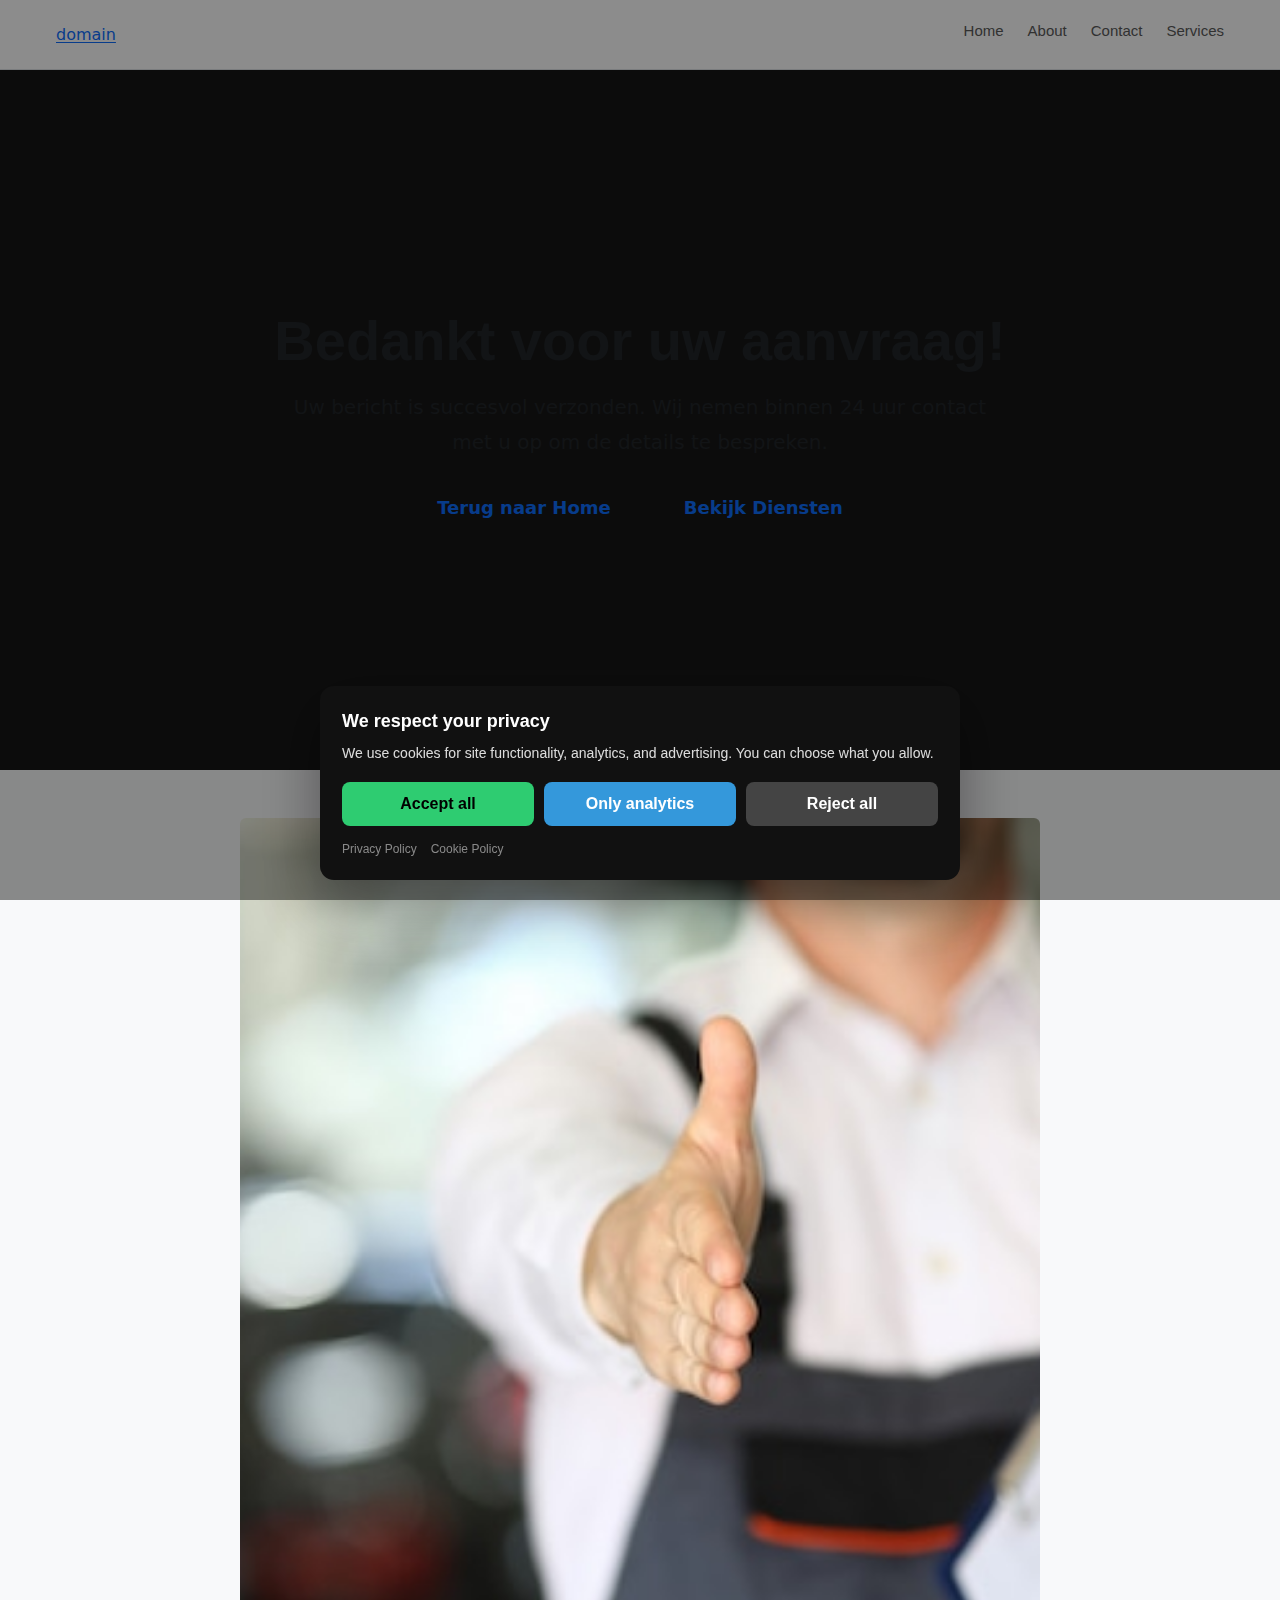
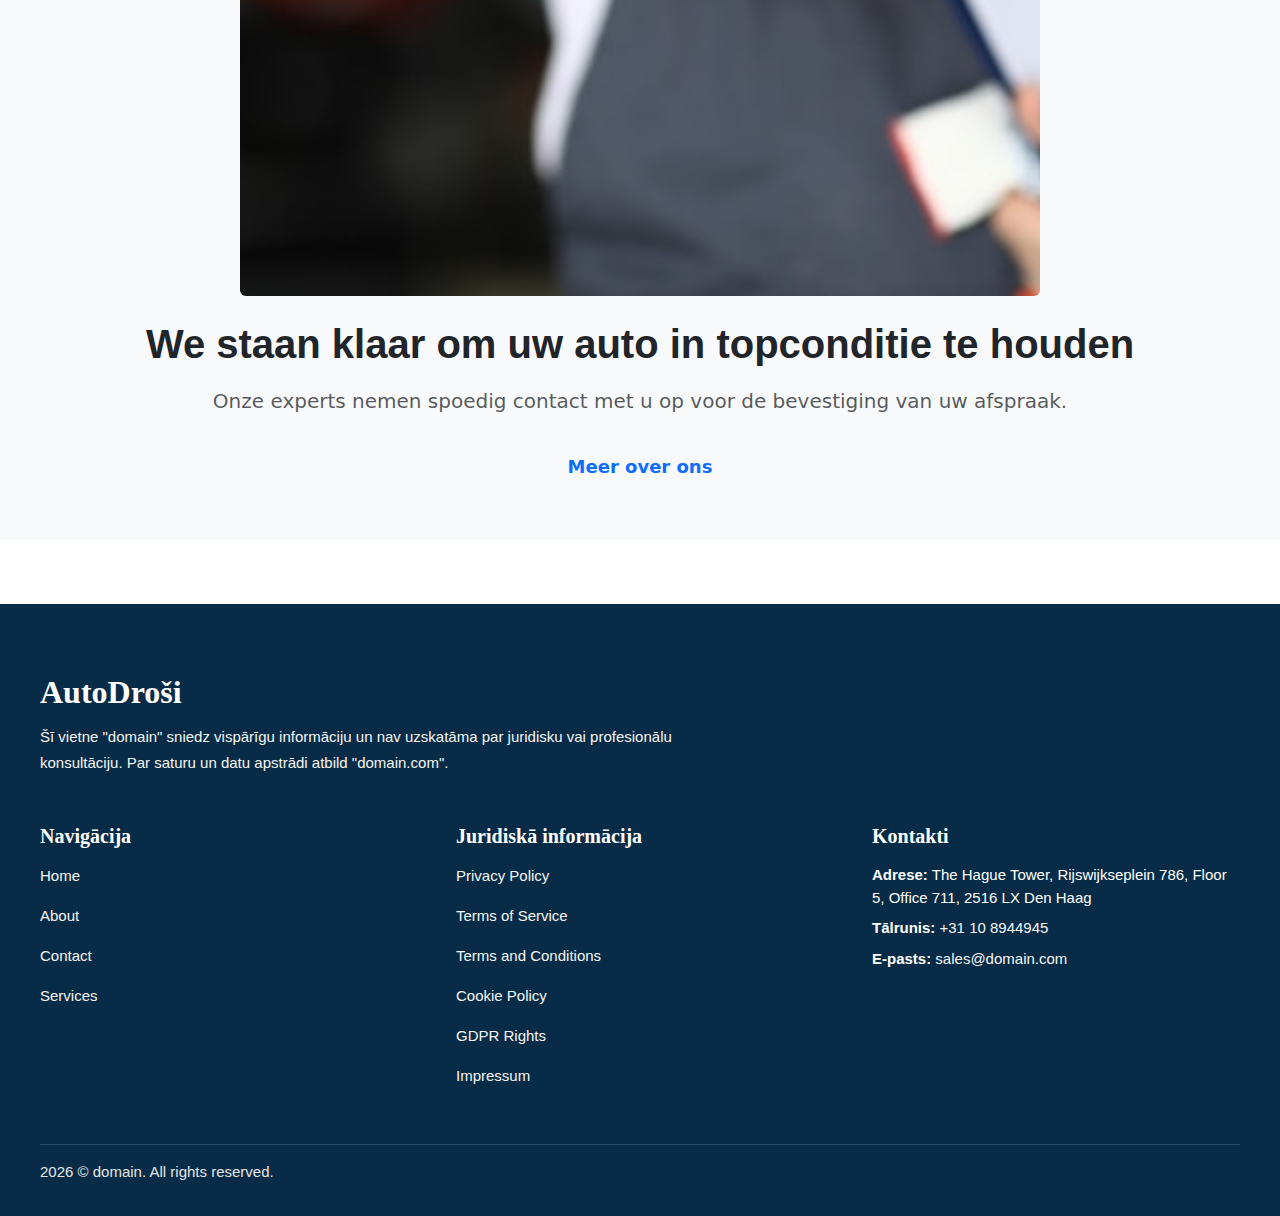
<file: thank_you.html>
<!DOCTYPE html><html lang="nl"><head>
<script type="application/ld+json">
{
  "@context": "https://schema.org",
  "@graph": [
    {
      "@type": "Organization",
      "@id": "https://domain.com/#org",
      "name": "domain",
      "url": "https://domain.com",
      "email": "sales@domain.com",
      "telephone": "+31 10 8944945",
      "address": {
        "@type": "PostalAddress",
        "streetAddress": "The Hague Tower, Rijswijkseplein 786, Floor 5, Office 711, 2516 LX Den Haag"
      },
      "contactPoint": {
        "@type": "ContactPoint",
        "contactType": "customer support",
        "email": "sales@domain.com",
        "telephone": "+31 10 8944945"
      }
    },
    {
      "@type": "WebSite",
      "@id": "https://domain.com/#website",
      "url": "https://domain.com",
      "name": "domain",
      "publisher": {
        "@id": "https://domain.com/#org"
      }
    },
    {
      "@type": "WebPage",
      "@id": "https://domain.com/thank_you.html#webpage",
      "url": "https://domain.com/thank_you.html",
      "name": "domain",
      "isPartOf": {
        "@id": "https://domain.com/#website"
      },
      "about": {
        "@id": "https://domain.com/#org"
      },
      "inLanguage": "nl"
    },
    {
      "@type": "BreadcrumbList",
      "@id": "https://domain.com/thank_you.html#breadcrumbs",
      "itemListElement": [
        {
          "@type": "ListItem",
          "position": 1,
          "name": "Home",
          "item": "https://domain.com"
        },
        {
          "@type": "ListItem",
          "position": 2,
          "name": "Thank You.Html",
          "item": "https://domain.com/thank_you.html"
        }
      ]
    }
  ]
}
</script>
  <meta charset="UTF-8">
  <meta name="viewport" content="width=device-width, initial-scale=1.0">
  <link rel="stylesheet" href="style.css">
  <link rel="icon" type="image/png" href="/favicon.png">
  <link rel="apple-touch-icon" href="/apple-touch-icon.png">
   <link rel="stylesheet" href="https://cdn.jsdelivr.net/npm/bootstrap@5.3.3/dist/css/bootstrap.min.css" integrity="sha384-QWTKZyjpPEjISv5WaRU9OFeRpok6YctnYmDr5pNlyT2bRjXh0JMhjY6hW+ALEwIH" crossorigin="anonymous">
  <link rel="stylesheet" href="https://unpkg.com/aos@2.3.4/dist/aos.css">
<link rel="stylesheet" href="./header-footer.css">
<link rel="stylesheet" href="./consent.css">
<script src="./consent.js"></script>
</head>
 <body>
<header class="dr-header" data-dr-variant="v1">
  <div class="dr-header-inner">
    <a class="dr-logo" href="./index.html" aria-label="domain">domain</a>

    <nav class="dr-nav" aria-label="Primary navigation">
      <ul class="dr-nav-list">
        <li class="dr-nav-item"><a class="dr-nav-link" href="./index.html">Home</a></li><li class="dr-nav-item"><a class="dr-nav-link" href="./about.html">About</a></li><li class="dr-nav-item"><a class="dr-nav-link" href="./contact.html">Contact</a></li><li class="dr-nav-item"><a class="dr-nav-link" href="./services.html">Services</a></li>
      </ul>
    </nav>

    <button class="dr-burger" type="button" aria-label="Toggle menu" aria-expanded="false" aria-controls="dr-mobile-menu">
      <span></span><span></span><span></span>
    </button>
  </div>
</header>
<nav class="dr-mobile-menu" id="dr-mobile-menu" aria-label="Mobile navigation">
  <ul class="dr-mobile-nav-list">
    <li class="dr-nav-item"><a class="dr-nav-link" href="./index.html">Home</a></li><li class="dr-nav-item"><a class="dr-nav-link" href="./about.html">About</a></li><li class="dr-nav-item"><a class="dr-nav-link" href="./contact.html">Contact</a></li><li class="dr-nav-item"><a class="dr-nav-link" href="./services.html">Services</a></li>
  </ul>
</nav>

  <main>
   <section class="hero-section py-5 text-center" data-aos="fade-up">
    <div class="container py-md-5">
     <div class="row justify-content-center">
      <div class="col-12 col-lg-8">
       <h1 class="display-4 fw-bold mb-3">Bedankt voor uw aanvraag!</h1>
       <p class="lead mb-4">Uw bericht is succesvol verzonden. Wij nemen binnen 24 uur contact met u op om de details te bespreken.</p>
       <a href="index.html" class="c-button c-button--primary c-button--large me-sm-3">Terug naar Home</a> <a href="services.html" class="c-button c-button--secondary c-button--large mt-3 mt-sm-0">Bekijk Diensten</a>
      </div>
     </div>
    </div>
   </section>
   <section class="py-4 py-md-5 bg-light" data-aos="fade-up">
    <div class="container text-center">
     <div class="ratio ratio-16x9 mb-4" style="max-width:800px;margin:auto;">
      <img src="img/9833.jpg" alt="Bedankt voor uw aanvraag bij AutoService Premium" class="img-fluid rounded" loading="lazy" width="800" height="450" style="object-fit:cover">
     </div>
     <h2 class="display-6 fw-bold mb-3">We staan klaar om uw auto in topconditie te houden</h2>
     <p class="lead text-muted mb-4">Onze experts nemen spoedig contact met u op voor de bevestiging van uw afspraak.</p>
     <a href="about.html" class="c-button c-button--outline">Meer over ons</a>
    </div>
   </section>
  </main>
  <footer class="dr-footer" aria-label="Lapas kājene">
  <div class="dr-footer-inner">
    <div class="dr-footer-brand-block">
      <a href="./index.html" class="dr-footer-logo" aria-label="AutoDroši sākumlapa">
        <span class="dr-footer-logo-text">AutoDroši</span>
      </a>
      <p class="dr-footer-disclaimer">Šī vietne "domain" sniedz vispārīgu informāciju un nav uzskatāma par juridisku vai profesionālu konsultāciju. Par saturu un datu apstrādi atbild "domain.com".</p>
    </div>
    <div class="dr-footer-grid">
      <nav class="dr-footer-section" aria-label="Galvenā navigācija">
        <h2 class="dr-footer-heading">Navigācija</h2>
        <ul class="dr-footer-nav-list">
          <li><a href="./index.html" class="dr-footer-link">Home</a></li>
          <li><a href="./about.html" class="dr-footer-link">About</a></li>
          <li><a href="./contact.html" class="dr-footer-link">Contact</a></li>
          <li><a href="./services.html" class="dr-footer-link">Services</a></li>
        </ul>
      </nav>
      <nav class="dr-footer-section" aria-label="Juridiskā informācija">
        <h2 class="dr-footer-heading">Juridiskā informācija</h2>
        <ul class="dr-footer-legal-list">
          <li><a href="./privacy.html" class="dr-footer-link">Privacy Policy</a></li>
          <li><a href="./terms_of_services.html" class="dr-footer-link">Terms of Service</a></li>
          <li><a href="./terms_and_conditions.html" class="dr-footer-link">Terms and Conditions</a></li>
          <li><a href="./cookie_policy.html" class="dr-footer-link">Cookie Policy</a></li>
          <li><a href="./gdpr-rights.html" class="dr-footer-link">GDPR Rights</a></li>
          <li><a href="./impressum.html" class="dr-footer-link">Impressum</a></li>
        </ul>
      </nav>
      <section class="dr-footer-section" aria-label="Kontaktinformācija">
        <h2 class="dr-footer-heading">Kontakti</h2>
        <div class="dr-footer-contact">
          <p class="dr-footer-contact-item"><span class="dr-footer-contact-label">Adrese:</span> <span class="dr-footer-contact-value">The Hague Tower, Rijswijkseplein 786, Floor 5, Office 711, 2516 LX Den Haag</span></p>
          <p class="dr-footer-contact-item"><span class="dr-footer-contact-label">Tālrunis:</span> <a href="tel:+31 10 8944945" class="dr-footer-link">+31 10 8944945</a></p>
          <p class="dr-footer-contact-item"><span class="dr-footer-contact-label">E-pasts:</span> <a href="mailto:sales@domain.com" class="dr-footer-link">sales@domain.com</a></p>
        </div>
      </section>
    </div>
    <div class="dr-footer-bottom">
      <p class="dr-footer-meta"><span class="dr-year"></span> © domain. All rights reserved.</p>
    </div>
  </div>
</footer>
  
 
  
  

<script src="script.js" defer=""></script>
<script src="https://unpkg.com/aos@2.3.4/dist/aos.js"></script>
<script>
if (typeof AOS !== "undefined" && !window.__AOS_INITIALIZED__) {
  AOS.init({ once: true, duration: 700, easing: "ease-out-cubic" });
  window.__AOS_INITIALIZED__ = true;
}
</script>
<script src="./header-footer.js"></script>
</body></html>
</file>
<file: style.css>
:root {
  --color-primary: #0A3D62;
  --color-primary-dark: #082C47;
  --color-primary-light: #0D5078;
  --color-secondary: #F8F9FA;
  --color-secondary-dark: #E9ECEF;
  --color-accent: #D4AF37;
  --color-accent-hover: #B8991F;
  --color-neutral-50: #FAFAFA;
  --color-neutral-100: #F5F5F5;
  --color-neutral-200: #E5E5E5;
  --color-neutral-300: #D4D4D4;
  --color-neutral-400: #A3A3A3;
  --color-neutral-500: #737373;
  --color-neutral-600: #525252;
  --color-neutral-700: #404040;
  --color-neutral-800: #262626;
  --color-neutral-900: #171717;
  --color-text-primary: #1A1A1A;
  --color-text-secondary: #5A5A5A;
  --color-text-inverse: #FFFFFF;
  --color-bg-primary: #FFFFFF;
  --color-bg-secondary: #F8F9FA;
  --color-bg-overlay: rgba(10, 61, 98, 0.94);
  --color-border: #DEE2E6;
  --color-border-focus: #0A3D62;
  --color-success: #28A745;
  --color-error: #DC3545;
  --color-warning: #FFC107;
  --font-primary: -apple-system, BlinkMacSystemFont, 'Segoe UI', 'Roboto', 'Oxygen', 'Ubuntu', 'Cantarell', 'Fira Sans', 'Droid Sans', 'Helvetica Neue', sans-serif;
  --font-secondary: 'Georgia', 'Times New Roman', serif;
  --font-size-base: clamp(1rem, 0.95rem + 0.25vw, 1.125rem);
  --font-size-sm: clamp(0.875rem, 0.85rem + 0.125vw, 0.9375rem);
  --font-size-lg: clamp(1.125rem, 1.05rem + 0.375vw, 1.25rem);
  --font-size-xl: clamp(1.25rem, 1.15rem + 0.5vw, 1.5rem);
  --font-size-2xl: clamp(1.5rem, 1.3rem + 1vw, 2rem);
  --font-size-3xl: clamp(2rem, 1.6rem + 2vw, 3rem);
  --font-weight-normal: 400;
  --font-weight-medium: 500;
  --font-weight-semibold: 600;
  --font-weight-bold: 700;
  --line-height-tight: 1.2;
  --line-height-base: 1.6;
  --line-height-relaxed: 1.75;
  --space-xs: 0.25rem;
  --space-sm: 0.5rem;
  --space-md: 1rem;
  --space-lg: 1.5rem;
  --space-xl: 2rem;
  --space-2xl: 3rem;
  --space-3xl: 4rem;
  --space-4xl: 6rem;
  --border-radius-sm: 0.25rem;
  --border-radius-md: 0.5rem;
  --border-radius-lg: 0.75rem;
  --border-radius-xl: 1rem;
  --shadow-sm: 0 1px 3px 0 rgba(0, 0, 0, 0.1), 0 1px 2px 0 rgba(0, 0, 0, 0.06);
  --shadow-md: 0 4px 6px -1px rgba(0, 0, 0, 0.1), 0 2px 4px -1px rgba(0, 0, 0, 0.06);
  --shadow-lg: 0 10px 15px -3px rgba(0, 0, 0, 0.1), 0 4px 6px -2px rgba(0, 0, 0, 0.05);
  --shadow-xl: 0 20px 25px -5px rgba(0, 0, 0, 0.1), 0 10px 10px -5px rgba(0, 0, 0, 0.04);
  --transition-fast: 0.15s ease-out;
  --transition-base: 0.2s ease-out;
  --transition-slow: 0.3s ease-out;
  --nav-h: 70px;
}

@media (prefers-reduced-motion: reduce) {
  *,
  *::before,
  *::after {
    animation-duration: 0.01ms !important;
    animation-iteration-count: 1 !important;
    transition-duration: 0.01ms !important;
    scroll-behavior: auto !important;
  }
}

html {
  scroll-behavior: smooth;
  -webkit-font-smoothing: antialiased;
  -moz-osx-font-smoothing: grayscale;
}

html,
body {
  max-width: 100%;
  overflow-x: hidden;
}

body {
  font-family: var(--font-primary);
  font-size: var(--font-size-base);
  font-weight: var(--font-weight-normal);
  line-height: var(--line-height-base);
  color: var(--color-text-primary);
  background-color: var(--color-bg-primary);
  margin: 0;
  padding: 0;
}

*,
*::before,
*::after {
  box-sizing: border-box;
}

img,
svg,
video {
  max-width: 100%;
  height: auto;
  display: block;
}

.ratio {
  position: relative;
  overflow: hidden;
}

.ratio > * {
  position: absolute;
  top: 0;
  left: 0;
  width: 100%;
  height: 100%;
  object-fit: cover;
}

.ratio-1x1 {
  padding-bottom: 100%;
}

.ratio-4x3 {
  padding-bottom: 75%;
}

.ratio-16x9 {
  padding-bottom: 56.25%;
}

[class*="col"] {
  min-width: 0;
  padding-left: calc(var(--space-lg) / 2);
  padding-right: calc(var(--space-lg) / 2);
}

.row {
  display: flex;
  flex-wrap: wrap;
  margin-left: calc(var(--space-lg) / -2);
  margin-right: calc(var(--space-lg) / -2);
}

.g-2 {
  margin-left: calc(var(--space-sm) / -2);
  margin-right: calc(var(--space-sm) / -2);
}

.g-2 > * {
  padding-left: calc(var(--space-sm) / 2);
  padding-right: calc(var(--space-sm) / 2);
  margin-bottom: var(--space-sm);
}

.g-3 {
  margin-left: calc(var(--space-md) / -2);
  margin-right: calc(var(--space-md) / -2);
}

.g-3 > * {
  padding-left: calc(var(--space-md) / 2);
  padding-right: calc(var(--space-md) / 2);
  margin-bottom: var(--space-md);
}

.g-4 {
  margin-left: calc(var(--space-lg) / -2);
  margin-right: calc(var(--space-lg) / -2);
}

.g-4 > * {
  padding-left: calc(var(--space-lg) / 2);
  padding-right: calc(var(--space-lg) / 2);
  margin-bottom: var(--space-lg);
}

.container {
  max-width: 1320px;
  margin-left: auto;
  margin-right: auto;
  padding-left: var(--space-md);
  padding-right: var(--space-md);
}

@media (min-width: 768px) {
  .container {
    padding-left: var(--space-lg);
    padding-right: var(--space-lg);
  }
}

.col-12 {
  width: 100%;
}

.col-6 {
  width: 50%;
}

@media (min-width: 576px) {
  .col-sm {
    flex: 1 0 0%;
  }
  .col-sm-6 {
    width: 50%;
  }
  .col-sm-auto {
    width: auto;
  }
}

@media (min-width: 768px) {
  .col-md-3 {
    width: 25%;
  }
  .col-md-4 {
    width: 33.333333%;
  }
  .col-md-6 {
    width: 50%;
  }
}

@media (min-width: 992px) {
  .col-lg-2 {
    width: 16.666667%;
  }
  .col-lg-3 {
    width: 25%;
  }
  .col-lg-4 {
    width: 33.333333%;
  }
  .col-lg-6 {
    width: 50%;
  }
  .col-lg-7 {
    width: 58.333333%;
  }
  .col-lg-8 {
    width: 66.666667%;
  }
  .col-lg-10 {
    width: 83.333333%;
  }
}

@media (min-width: 1200px) {
  .col-xl-7 {
    width: 58.333333%;
  }
  .col-xl-8 {
    width: 66.666667%;
  }
  .col-xl-9 {
    width: 75%;
  }
}

h1,
h2,
h3,
h4,
h5,
h6 {
  font-family: var(--font-primary);
  font-weight: var(--font-weight-bold);
  line-height: var(--line-height-tight);
  color: var(--color-text-primary);
  margin-top: 0;
  margin-bottom: var(--space-md);
}

h1,
.h1,
.display-3,
.display-4,
.display-5 {
  font-size: var(--font-size-3xl);
  font-weight: var(--font-weight-bold);
}

h2,
.h2 {
  font-size: var(--font-size-2xl);
  font-weight: var(--font-weight-bold);
}

h3,
.h3 {
  font-size: var(--font-size-xl);
  font-weight: var(--font-weight-bold);
}

h4,
.h4 {
  font-size: var(--font-size-lg);
  font-weight: var(--font-weight-semibold);
}

h5,
.h5 {
  font-size: var(--font-size-base);
  font-weight: var(--font-weight-semibold);
}

h6,
.h6 {
  font-size: var(--font-size-sm);
  font-weight: var(--font-weight-semibold);
  text-transform: uppercase;
  letter-spacing: 0.05em;
}

p {
  margin-bottom: var(--space-md);
}

p:last-child {
  margin-bottom: 0;
}

.lead {
  font-size: var(--font-size-lg);
  font-weight: var(--font-weight-normal);
  line-height: var(--line-height-relaxed);
}

.small {
  font-size: var(--font-size-sm);
}

a {
  color: var(--color-primary);
  text-decoration: underline;
  text-decoration-thickness: 1px;
  text-underline-offset: 2px;
  transition: color var(--transition-base);
}

a:hover {
  color: var(--color-primary-dark);
  text-decoration-thickness: 2px;
}

a:focus {
  outline: 2px solid var(--color-border-focus);
  outline-offset: 2px;
  border-radius: var(--border-radius-sm);
}

ul,
ol {
  padding-left: var(--space-xl);
  margin-bottom: var(--space-md);
}

li {
  margin-bottom: var(--space-sm);
}

.list-unstyled {
  padding-left: 0;
  list-style: none;
}

.list-inline {
  padding-left: 0;
  list-style: none;
  display: flex;
  flex-wrap: wrap;
  gap: var(--space-md);
}

.list-inline-item {
  display: inline-block;
}

strong,
b,
.fw-bold {
  font-weight: var(--font-weight-bold);
}

.fw-semibold {
  font-weight: var(--font-weight-semibold);
}

.fw-medium {
  font-weight: var(--font-weight-medium);
}

em,
i {
  font-style: italic;
}

.navbar {
  position: sticky;
  top: 0;
  z-index: 1030;
  background-color: var(--color-bg-primary);
  border-bottom: 1px solid var(--color-border);
  min-height: var(--nav-h);
  display: flex;
  align-items: center;
  padding: 0;
}

.navbar-brand {
  font-size: var(--font-size-xl);
  font-weight: var(--font-weight-bold);
  color: var(--color-primary);
  text-decoration: none;
  display: flex;
  align-items: center;
  gap: var(--space-sm);
  padding: var(--space-md) 0;
}

.navbar-brand:hover {
  color: var(--color-primary-dark);
}

.navbar-toggler {
  display: none;
  border: 2px solid var(--color-border);
  background-color: var(--color-bg-primary);
  padding: var(--space-sm);
  border-radius: var(--border-radius-md);
  cursor: pointer;
  width: 48px;
  height: 48px;
  position: relative;
  transition: all var(--transition-base);
}

.navbar-toggler:hover {
  background-color: var(--color-secondary);
  border-color: var(--color-primary);
}

.navbar-toggler:focus {
  outline: 2px solid var(--color-border-focus);
  outline-offset: 2px;
}

.navbar-toggler-icon {
  display: block;
  width: 24px;
  height: 2px;
  background-color: var(--color-primary);
  position: relative;
  transition: all var(--transition-base);
}

.navbar-toggler-icon::before,
.navbar-toggler-icon::after {
  content: '';
  display: block;
  width: 24px;
  height: 2px;
  background-color: var(--color-primary);
  position: absolute;
  left: 0;
  transition: all var(--transition-base);
}

.navbar-toggler-icon::before {
  top: -8px;
}

.navbar-toggler-icon::after {
  top: 8px;
}

.navbar-toggler[aria-expanded="true"] .navbar-toggler-icon {
  background-color: transparent;
}

.navbar-toggler[aria-expanded="true"] .navbar-toggler-icon::before {
  top: 0;
  transform: rotate(45deg);
}

.navbar-toggler[aria-expanded="true"] .navbar-toggler-icon::after {
  top: 0;
  transform: rotate(-45deg);
}

.navbar-collapse {
  display: flex;
  align-items: center;
  width: 100%;
}

.navbar-nav {
  display: flex;
  flex-direction: row;
  list-style: none;
  padding: 0;
  margin: 0 0 0 auto;
  align-items: center;
  gap: var(--space-sm);
}

.nav-item {
  position: relative;
}

.navbar-nav .nav-link {
  color: var(--color-text-primary);
  font-weight: var(--font-weight-medium);
  padding: var(--space-sm) var(--space-md);
  text-decoration: none;
  transition: color var(--transition-base);
  display: block;
  border-radius: var(--border-radius-md);
  white-space: nowrap;
}

.navbar-nav .nav-link:hover {
  color: var(--color-primary);
  background-color: var(--color-secondary);
}

.navbar-nav .nav-link[aria-current="page"],
.navbar-nav .nav-link.active {
  color: var(--color-primary);
  font-weight: var(--font-weight-semibold);
  background-color: var(--color-secondary);
}

@media (max-width: 767px) {
  .navbar-toggler {
    display: flex;
    align-items: center;
    justify-content: center;
  }
  
  .navbar-collapse {
    position: fixed;
    top: var(--nav-h);
    left: 0;
    width: 100%;
    background-color: var(--color-bg-primary);
    border-bottom: 1px solid var(--color-border);
    box-shadow: var(--shadow-lg);
    max-height: 0;
    overflow: hidden;
    transition: max-height var(--transition-slow);
  }
  
  .navbar-collapse.show {
    max-height: calc(100vh - var(--nav-h));
    overflow-y: auto;
  }
  
  .navbar-nav {
    flex-direction: column;
    width: 100%;
    padding: var(--space-md);
    gap: 0;
    align-items: stretch;
    margin: 0;
  }
  
  .nav-item {
    width: 100%;
  }
  
  .navbar-nav .nav-link {
    padding: var(--space-md);
    border-bottom: 1px solid var(--color-border);
  }
  
  .nav-item:last-child .nav-link {
    border-bottom: none;
  }
}

.btn,
.c-button {
  display: inline-flex;
  align-items: center;
  justify-content: center;
  gap: var(--space-sm);
  padding: var(--space-sm) var(--space-lg);
  font-size: var(--font-size-base);
  font-weight: var(--font-weight-semibold);
  line-height: var(--line-height-base);
  text-decoration: none;
  text-align: center;
  border: 2px solid transparent;
  border-radius: var(--border-radius-md);
  transition: all var(--transition-base);
  cursor: pointer;
  white-space: nowrap;
  min-height: 48px;
}

.btn:focus,
.c-button:focus {
  outline: 2px solid var(--color-border-focus);
  outline-offset: 2px;
}

.btn-primary {
  background-color: var(--color-primary);
  color: var(--color-text-inverse);
  border-color: var(--color-primary);
}

.btn-primary:hover {
  background-color: var(--color-primary-dark);
  border-color: var(--color-primary-dark);
  color: var(--color-text-inverse);
  transform: translateY(-2px);
  box-shadow: var(--shadow-md);
}

.btn-primary:active {
  transform: translateY(0);
  box-shadow: var(--shadow-sm);
}

.btn-secondary {
  background-color: var(--color-accent);
  color: var(--color-text-primary);
  border-color: var(--color-accent);
}

.btn-secondary:hover {
  background-color: var(--color-accent-hover);
  border-color: var(--color-accent-hover);
  color: var(--color-text-primary);
  transform: translateY(-2px);
  box-shadow: var(--shadow-md);
}

.btn-outline-primary {
  background-color: transparent;
  color: var(--color-primary);
  border-color: var(--color-primary);
}

.btn-outline-primary:hover {
  background-color: var(--color-primary);
  color: var(--color-text-inverse);
  border-color: var(--color-primary);
}

.btn-outline-light {
  background-color: transparent;
  color: var(--color-text-inverse);
  border-color: var(--color-text-inverse);
}

.btn-outline-light:hover {
  background-color: var(--color-text-inverse);
  color: var(--color-primary);
  border-color: var(--color-text-inverse);
}

.btn-light {
  background-color: var(--color-text-inverse);
  color: var(--color-primary);
  border-color: var(--color-text-inverse);
}

.btn-light:hover {
  background-color: var(--color-secondary);
  color: var(--color-primary-dark);
  border-color: var(--color-secondary);
}

.btn-lg {
  padding: var(--space-md) var(--space-xl);
  font-size: var(--font-size-lg);
  min-height: 56px;
}

.btn-sm {
  padding: var(--space-xs) var(--space-md);
  font-size: var(--font-size-sm);
  min-height: 40px;
}

.w-100 {
  width: 100%;
}

@media (min-width: 768px) {
  .w-md-auto {
    width: auto;
  }
}

.card {
  background-color: var(--color-bg-primary);
  border: 1px solid var(--color-border);
  border-radius: var(--border-radius-lg);
  overflow: hidden;
  transition: all var(--transition-base);
  height: 100%;
  display: flex;
  flex-direction: column;
}

.card:hover {
  box-shadow: var(--shadow-lg);
  transform: translateY(-4px);
}

.card-img-top {
  width: 100%;
  height: auto;
  object-fit: cover;
}

.card-body {
  padding: var(--space-lg);
  flex-grow: 1;
  display: flex;
  flex-direction: column;
}

.card-title {
  font-size: var(--font-size-xl);
  font-weight: var(--font-weight-semibold);
  margin-top: 0;
  margin-bottom: var(--space-md);
  color: var(--color-text-primary);
}

.card-text {
  color: var(--color-text-secondary);
  margin-bottom: var(--space-md);
  flex-grow: 1;
}

.border-0 {
  border: none !important;
}

.shadow-sm {
  box-shadow: var(--shadow-sm);
}

.shadow {
  box-shadow: var(--shadow-md);
}

.shadow-lg {
  box-shadow: var(--shadow-lg);
}

.form-label {
  font-weight: var(--font-weight-medium);
  margin-bottom: var(--space-sm);
  color: var(--color-text-primary);
  display: block;
}

.form-control,
.form-select {
  width: 100%;
  padding: var(--space-sm) var(--space-md);
  font-size: var(--font-size-base);
  line-height: var(--line-height-base);
  color: var(--color-text-primary);
  background-color: var(--color-bg-primary);
  border: 2px solid var(--color-border);
  border-radius: var(--border-radius-md);
  transition: border-color var(--transition-base), box-shadow var(--transition-base);
  min-height: 48px;
}

.form-control:focus,
.form-select:focus {
  border-color: var(--color-border-focus);
  box-shadow: 0 0 0 3px rgba(10, 61, 98, 0.1);
  outline: none;
}

.form-control.is-invalid,
.form-select.is-invalid {
  border-color: var(--color-error);
}

.form-control.is-invalid:focus,
.form-select.is-invalid:focus {
  box-shadow: 0 0 0 3px rgba(220, 53, 69, 0.1);
}

textarea.form-control {
  min-height: 120px;
  resize: vertical;
}

.form-select {
  background-image: url("data:image/svg+xml,%3csvg xmlns='http://www.w3.org/2000/svg' viewBox='0 0 16 16'%3e%3cpath fill='none' stroke='%23343a40' stroke-linecap='round' stroke-linejoin='round' stroke-width='2' d='M2 5l6 6 6-6'/%3e%3c/svg%3e");
  background-repeat: no-repeat;
  background-position: right var(--space-md) center;
  background-size: 16px 12px;
  padding-right: calc(var(--space-md) * 3);
}

.form-check {
  display: flex;
  align-items: flex-start;
  gap: var(--space-sm);
  margin-bottom: var(--space-md);
  min-height: 24px;
}

.form-check-input {
  width: 20px;
  height: 20px;
  min-width: 20px;
  border: 2px solid var(--color-border);
  margin-top: 2px;
  cursor: pointer;
  flex-shrink: 0;
}

.form-check-input:checked {
  background-color: var(--color-primary);
  border-color: var(--color-primary);
}

.form-check-input:focus {
  border-color: var(--color-border-focus);
  box-shadow: 0 0 0 3px rgba(10, 61, 98, 0.1);
  outline: none;
}

.form-check-label {
  font-size: var(--font-size-sm);
  color: var(--color-text-secondary);
  cursor: pointer;
  flex: 1;
}

.invalid-feedback {
  color: var(--color-error);
  font-size: var(--font-size-sm);
  margin-top: var(--space-xs);
  display: none;
}

.is-invalid ~ .invalid-feedback,
.form-control.is-invalid ~ .invalid-feedback,
.form-select.is-invalid ~ .invalid-feedback,
.form-check-input.is-invalid ~ .invalid-feedback {
  display: block;
}

.needs-validation .form-control:invalid,
.needs-validation .form-select:invalid,
.needs-validation .form-check-input:invalid {
  border-color: var(--color-error);
}

.form-control-lg {
  padding: var(--space-md) var(--space-lg);
  font-size: var(--font-size-lg);
  min-height: 56px;
}

.breadcrumb {
  display: flex;
  flex-wrap: wrap;
  padding: var(--space-md) 0;
  margin: 0;
  list-style: none;
  background-color: transparent;
}

.breadcrumb-item {
  font-size: var(--font-size-sm);
  display: flex;
  align-items: center;
}

.breadcrumb-item + .breadcrumb-item::before {
  content: '/';
  padding: 0 var(--space-sm);
  color: var(--color-text-secondary);
}

.breadcrumb-item a {
  color: var(--color-text-secondary);
  text-decoration: none;
}

.breadcrumb-item a:hover {
  color: var(--color-primary);
  text-decoration: underline;
}

.breadcrumb-item.active {
  color: var(--color-text-primary);
}

.hero-section {
  position: relative;
  min-height: 600px;
  display: flex;
  align-items: center;
  justify-content: center;
  overflow: hidden;
  background-color: var(--color-neutral-900);
}

@media (min-width: 768px) {
  .hero-section {
    min-height: 700px;
  }
}

.hero-overlay {
  position: absolute;
  top: 0;
  left: 0;
  width: 100%;
  height: 100%;
  background: linear-gradient(135deg, var(--color-bg-overlay) 0%, rgba(8, 44, 71, 0.90) 100%);
  z-index: 1;
}

.hero-image {
  position: absolute;
  top: 0;
  left: 0;
  width: 100%;
  height: 100%;
  background-image: url('https://images.unsplash.com/photo-1449965408869-eaa3f722e40d?w=1920&h=1080&fit=crop&q=80');
  background-size: cover;
  background-position: center;
  z-index: 0;
}

.hero-content {
  position: relative;
  z-index: 2;
  color: var(--color-text-inverse);
  padding: var(--space-2xl) var(--space-md);
  text-align: center;
}

.hero-title {
  color: var(--color-text-inverse);
  margin-bottom: var(--space-lg);
  text-shadow: 0 2px 8px rgba(0, 0, 0, 0.3);
}

.hero-text {
  font-size: var(--font-size-lg);
  color: var(--color-text-inverse);
  max-width: 65ch;
  margin-left: auto;
  margin-right: auto;
  margin-bottom: var(--space-xl);
  text-shadow: 0 1px 4px rgba(0, 0, 0, 0.3);
}

.accordion {
  border: 1px solid var(--color-border);
  border-radius: var(--border-radius-lg);
  overflow: hidden;
}

.accordion-item {
  border-bottom: 1px solid var(--color-border);
}

.accordion-item:last-child {
  border-bottom: none;
}

.accordion-header {
  margin: 0;
}

.accordion-button {
  width: 100%;
  padding: var(--space-lg);
  font-size: var(--font-size-base);
  font-weight: var(--font-weight-semibold);
  text-align: left;
  background-color: var(--color-bg-primary);
  border: none;
  cursor: pointer;
  transition: background-color var(--transition-base);
  display: flex;
  align-items: center;
  justify-content: space-between;
  color: var(--color-text-primary);
}

.accordion-button:hover {
  background-color: var(--color-secondary);
}

.accordion-button:focus {
  outline: 2px solid var(--color-border-focus);
  outline-offset: -2px;
}

.accordion-button::after {
  content: '+';
  font-size: var(--font-size-2xl);
  font-weight: var(--font-weight-normal);
  line-height: 1;
  transition: transform var(--transition-base);
}

.accordion-button:not(.collapsed)::after {
  content: '−';
}

.accordion-collapse {
  max-height: 0;
  overflow: hidden;
  transition: max-height var(--transition-slow);
}

.accordion-collapse.show {
  max-height: 2000px;
}

.accordion-body {
  padding: var(--space-lg);
  background-color: var(--color-bg-primary);
  color: var(--color-text-secondary);
}

footer,
.l-footer {
  background-color: var(--color-neutral-900);
  color: var(--color-text-inverse);
  padding-top: var(--space-3xl);
  padding-bottom: var(--space-xl);
}

footer a,
.l-footer a {
  color: rgba(255, 255, 255, 0.7);
  text-decoration: none;
  transition: color var(--transition-base);
}

footer a:hover,
.l-footer a:hover {
  color: var(--color-text-inverse);
  text-decoration: underline;
}

.bg-dark {
  background-color: var(--color-neutral-900) !important;
  color: var(--color-text-inverse);
}

.bg-light {
  background-color: var(--color-bg-secondary);
}

.bg-white {
  background-color: var(--color-bg-primary);
}

.bg-primary {
  background-color: var(--color-primary);
  color: var(--color-text-inverse);
}

.bg-opacity-10 {
  background-color: rgba(10, 61, 98, 0.1) !important;
}

.text-white {
  color: var(--color-text-inverse) !important;
}

.text-muted {
  color: var(--color-text-secondary) !important;
}

.text-primary {
  color: var(--color-primary) !important;
}

.text-success {
  color: var(--color-success) !important;
}

.text-danger {
  color: var(--color-error) !important;
}

.text-warning {
  color: var(--color-warning) !important;
}

.text-white-50 {
  color: rgba(255, 255, 255, 0.5) !important;
}

.text-center {
  text-align: center !important;
}

@media (min-width: 768px) {
  .text-md-start {
    text-align: left !important;
  }
  .text-md-end {
    text-align: right !important;
  }
}

@media (min-width: 992px) {
  .text-lg-start {
    text-align: left !important;
  }
  .text-lg-end {
    text-align: right !important;
  }
}

.text-decoration-none {
  text-decoration: none !important;
}

.text-decoration-underline {
  text-decoration: underline !important;
}

.border-bottom {
  border-bottom: 1px solid var(--color-border) !important;
}

.rounded {
  border-radius: var(--border-radius-md) !important;
}

.rounded-circle {
  border-radius: 50% !important;
}

.position-relative {
  position: relative !important;
}

.position-absolute {
  position: absolute !important;
}

.sticky-top {
  position: sticky !important;
  top: 0;
  z-index: 1020;
}

.d-none {
  display: none !important;
}

.d-block {
  display: block !important;
}

.d-flex {
  display: flex !important;
}

.d-inline-flex {
  display: inline-flex !important;
}

.d-inline-block {
  display: inline-block !important;
}

.flex-column {
  flex-direction: column !important;
}

.flex-wrap {
  flex-wrap: wrap !important;
}

.flex-shrink-0 {
  flex-shrink: 0 !important;
}

.align-items-start {
  align-items: flex-start !important;
}

.align-items-center {
  align-items: center !important;
}

.justify-content-center {
  justify-content: center !important;
}

.justify-content-between {
  justify-content: space-between !important;
}

@media (min-width: 768px) {
  .align-items-md-center {
    align-items: center !important;
  }
}

.gap-2 {
  gap: var(--space-sm) !important;
}

.gap-3 {
  gap: var(--space-md) !important;
}

.gap-4 {
  gap: var(--space-lg) !important;
}

.mx-auto {
  margin-left: auto !important;
  margin-right: auto !important;
}

.ms-2 {
  margin-left: var(--space-sm) !important;
}

.ms-auto {
  margin-left: auto !important;
}

.me-2 {
  margin-right: var(--space-sm) !important;
}

.me-3 {
  margin-right: var(--space-md) !important;
}

@media (min-width: 768px) {
  .ms-md-3 {
    margin-left: var(--space-md) !important;
  }
}

.mt-2 {
  margin-top: var(--space-sm) !important;
}

.mt-3 {
  margin-top: var(--space-md) !important;
}

.mt-4 {
  margin-top: var(--space-lg) !important;
}

.mt-5 {
  margin-top: var(--space-xl) !important;
}

.mt-auto {
  margin-top: auto !important;
}

.mb-0 {
  margin-bottom: 0 !important;
}

.mb-1 {
  margin-bottom: var(--space-xs) !important;
}

.mb-2 {
  margin-bottom: var(--space-sm) !important;
}

.mb-3 {
  margin-bottom: var(--space-md) !important;
}

.mb-4 {
  margin-bottom: var(--space-lg) !important;
}

.mb-5 {
  margin-bottom: var(--space-2xl) !important;
}

@media (min-width: 992px) {
  .mb-lg-0 {
    margin-bottom: 0 !important;
  }
}

@media (min-width: 768px) {
  .mb-md-0 {
    margin-bottom: 0 !important;
  }
}

.p-0 {
  padding: 0 !important;
}

.p-2 {
  padding: var(--space-sm) !important;
}

.p-3 {
  padding: var(--space-md) !important;
}

.p-4 {
  padding: var(--space-lg) !important;
}

.p-5 {
  padding: var(--space-xl) !important;
}

@media (min-width: 768px) {
  .p-md-5 {
    padding: var(--space-2xl) !important;
  }
}

.py-3 {
  padding-top: var(--space-md) !important;
  padding-bottom: var(--space-md) !important;
}

.py-4 {
  padding-top: var(--space-2xl) !important;
  padding-bottom: var(--space-2xl) !important;
}

.py-5 {
  padding-top: var(--space-3xl) !important;
  padding-bottom: var(--space-3xl) !important;
}

@media (min-width: 768px) {
  .py-md-5 {
    padding-top: var(--space-4xl) !important;
    padding-bottom: var(--space-4xl) !important;
  }
}

.pt-5 {
  padding-top: var(--space-3xl) !important;
}

.pb-3 {
  padding-bottom: var(--space-md) !important;
}

.pe-lg-4 {
  padding-right: var(--space-lg) !important;
}

.ps-lg-4 {
  padding-left: var(--space-lg) !important;
}

.h-100 {
  height: 100% !important;
}

.min-vh-100 {
  min-height: 100vh !important;
}

.img-fluid {
  max-width: 100%;
  height: auto;
}

.object-fit-cover {
  object-fit: cover;
}

.visually-hidden {
  position: absolute !important;
  width: 1px !important;
  height: 1px !important;
  padding: 0 !important;
  margin: -1px !important;
  overflow: hidden !important;
  clip: rect(0, 0, 0, 0) !important;
  white-space: nowrap !important;
  border: 0 !important;
}

.alert {
  padding: var(--space-lg);
  margin-bottom: var(--space-md);
  border: 1px solid transparent;
  border-radius: var(--border-radius-md);
}

.alert-info {
  background-color: #D1ECF1;
  border-color: #BEE5EB;
  color: #0C5460;
}

.alert-warning {
  background-color: #FFF3CD;
  border-color: #FFEAA7;
  color: #856404;
}

.alert-success {
  background-color: #D4EDDA;
  border-color: #C3E6CB;
  color: #155724;
}

.icon-box {
  width: 48px;
  height: 48px;
  display: flex;
  align-items: center;
  justify-content: center;
  background-color: var(--color-secondary);
  border-radius: var(--border-radius-md);
  flex-shrink: 0;
}

.award-icon {
  width: 56px;
  height: 56px;
  display: flex;
  align-items: center;
  justify-content: center;
  background-color: var(--color-accent);
  border-radius: var(--border-radius-lg);
  flex-shrink: 0;
}

.media-logo {
  padding: var(--space-lg);
  background-color: var(--color-bg-primary);
  border: 1px solid var(--color-border);
  border-radius: var(--border-radius-md);
  display: flex;
  align-items: center;
  justify-content: center;
  min-height: 100px;
  transition: all var(--transition-base);
}

.media-logo:hover {
  border-color: var(--color-primary);
  box-shadow: var(--shadow-sm);
}

.stat-item {
  padding: var(--space-md);
}

.content-section {
  margin-bottom: var(--space-2xl);
  padding-bottom: var(--space-xl);
  border-bottom: 1px solid var(--color-border);
}

.content-section:last-child {
  border-bottom: none;
}

.legal-content h2 {
  margin-top: var(--space-2xl);
}

.legal-content h3 {
  margin-top: var(--space-xl);
}

.terms-content section {
  scroll-margin-top: calc(var(--nav-h) + var(--space-lg));
}

hr {
  border: 0;
  border-top: 1px solid var(--color-border);
  margin: var(--space-xl) 0;
}

.opacity-25 {
  opacity: 0.25;
}

.opacity-75 {
  opacity: 0.75;
}

@keyframes fadeIn {
  from {
    opacity: 0;
  }
  to {
    opacity: 1;
  }
}

@keyframes fadeInUp {
  from {
    opacity: 0;
    transform: translateY(20px);
  }
  to {
    opacity: 1;
    transform: translateY(0);
  }
}

@keyframes slideInLeft {
  from {
    opacity: 0;
    transform: translateX(-20px);
  }
  to {
    opacity: 1;
    transform: translateX(0);
  }
}

.animate-fade-in {
  animation: fadeIn var(--transition-slow) ease-out;
}

.animate-fade-in-up {
  animation: fadeInUp var(--transition-slow) ease-out;
}

.animate-slide-in-left {
  animation: slideInLeft var(--transition-slow) ease-out;
}

:focus-visible {
  outline: 2px solid var(--color-border-focus);
  outline-offset: 2px;
}

@media (max-width: 767px) {
  h1,
  .h1,
  .display-3,
  .display-4,
  .display-5 {
    font-size: clamp(1.75rem, 1.5rem + 1.5vw, 2.5rem);
  }
  
  .btn,
  .c-button {
    width: 100%;
    justify-content: center;
  }
  
  .btn-lg {
    padding: var(--space-md) var(--space-lg);
  }
  
  .card-body {
    padding: var(--space-md);
  }
  
  .py-4 {
    padding-top: var(--space-xl) !important;
    padding-bottom: var(--space-xl) !important;
  }
  
  .py-5 {
    padding-top: var(--space-2xl) !important;
    padding-bottom: var(--space-2xl) !important;
  }
  
  .hero-section {
    min-height: 500px;
  }
  
  .col-6 {
    width: 50%;
  }
}

@media (min-width: 768px) and (max-width: 991px) {
  .container {
    max-width: 720px;
  }
}

@media (min-width: 992px) and (max-width: 1199px) {
  .container {
    max-width: 960px;
  }
}

@media (min-width: 1200px) and (max-width: 1399px) {
  .container {
    max-width: 1140px;
  }
}

@media (min-width: 1400px) {
  .container {
    max-width: 1320px;
  }
}

@media print {
  *,
  *::before,
  *::after {
    background: transparent !important;
    color: #000 !important;
    box-shadow: none !important;
    text-shadow: none !important;
  }
  
  a,
  a:visited {
    text-decoration: underline;
  }
  
  .navbar,
  footer,
  .breadcrumb {
    display: none;
  }
}
</file>
<file: header-footer.css>
:root {
  --color-primary: #0A3D62;
  --color-primary-dark: #082C47;
  --color-primary-light: #0D5078;
  --color-secondary: #F8F9FA;
  --color-secondary-dark: #E9ECEF;
  --color-accent: #D4AF37;
  --color-accent-hover: #B8991F;
  --color-neutral-50: #FAFAFA;
  --color-neutral-100: #F5F5F5;
  --color-neutral-200: #E5E5E5;
  --color-neutral-300: #D4D4D4;
  --color-neutral-400: #A3A3A3;
  --color-neutral-500: #737373;
  --color-neutral-600: #525252;
  --color-neutral-700: #404040;
  --color-neutral-800: #262626;
  --color-neutral-900: #171717;
  --color-text-primary: #1A1A1A;
  --color-text-secondary: #5A5A5A;
  --color-text-inverse: #FFFFFF;
  --color-bg-primary: #FFFFFF;
  --color-bg-secondary: #F8F9FA;
  --color-bg-overlay: rgba(10, 61, 98, 0.94);
  --color-border: #DEE2E6;
  --color-border-focus: #0A3D62;
  --color-success: #28A745;
  --color-error: #DC3545;
  --color-warning: #FFC107;
  --font-primary: -apple-system, BlinkMacSystemFont, 'Segoe UI', 'Roboto', 'Oxygen', 'Ubuntu', 'Cantarell', 'Fira Sans', 'Droid Sans', 'Helvetica Neue', sans-serif;
  --font-secondary: 'Georgia', 'Times New Roman', serif;
  --font-size-base: clamp(1rem, 0.95rem + 0.25vw, 1.125rem);
  --font-size-sm: clamp(0.875rem, 0.85rem + 0.125vw, 0.9375rem);
  --font-size-lg: clamp(1.125rem, 1.05rem + 0.375vw, 1.25rem);
  --font-size-xl: clamp(1.25rem, 1.15rem + 0.5vw, 1.5rem);
  --font-size-2xl: clamp(1.5rem, 1.3rem + 1vw, 2rem);
  --font-size-3xl: clamp(2rem, 1.6rem + 2vw, 3rem);
  --font-weight-normal: 400;
  --font-weight-medium: 500;
  --font-weight-semibold: 600;
  --font-weight-bold: 700;
  --line-height-tight: 1.2;
  --line-height-base: 1.6;
  --line-height-relaxed: 1.75;
  --space-xs: 0.25rem;
  --space-sm: 0.5rem;
  --space-md: 1rem;
  --space-lg: 1.5rem;
  --space-xl: 2rem;
  --space-2xl: 3rem;
  --space-3xl: 4rem;
  --space-4xl: 6rem;
  --border-radius-sm: 0.25rem;
  --border-radius-md: 0.5rem;
  --border-radius-lg: 0.75rem;
  --border-radius-xl: 1rem;
  --shadow-sm: 0 1px 3px 0 rgba(0, 0, 0, 0.1), 0 1px 2px 0 rgba(0, 0, 0, 0.06);
  --shadow-md: 0 4px 6px -1px rgba(0, 0, 0, 0.1), 0 2px 4px -1px rgba(0, 0, 0, 0.06);
  --shadow-lg: 0 10px 15px -3px rgba(0, 0, 0, 0.1), 0 4px 6px -2px rgba(0, 0, 0, 0.05);
  --shadow-xl: 0 20px 25px -5px rgba(0, 0, 0, 0.1), 0 10px 10px -5px rgba(0, 0, 0, 0.04);
  --transition-fast: 0.15s ease-out;
  --transition-base: 0.2s ease-out;
  --transition-slow: 0.3s ease-out;
  --nav-h: 70px;
}

/* Header */
.dr-header {
  position: sticky;
  top: 0;
  z-index: 40;
  height: var(--nav-h);
  background-color: var(--color-bg-primary);
  border-bottom: 1px solid var(--color-border);
  display: flex;
  align-items: center;
  justify-content: center;
}

.dr-header-inner {
  width: 100%;
  max-width: 1200px;
  padding: 0 var(--space-md);
  display: flex;
  align-items: center;
  justify-content: space-between;
}

.dr-header-brand {
  display: inline-flex;
  align-items: center;
  gap: var(--space-sm);
  text-decoration: none;
}

.dr-header-logo-text {
  font-family: var(--font-secondary);
  font-size: var(--font-size-xl);
  font-weight: var(--font-weight-bold);
  color: var(--color-primary-dark);
}

.dr-nav {
  display: flex;
  align-items: center;
  gap: var(--space-lg);
}

.dr-nav-list {
  display: flex;
  align-items: center;
  gap: var(--space-lg);
  list-style: none;
  margin: 0;
  padding: 0;
}

.dr-nav-link {
  font-family: var(--font-primary);
  font-size: var(--font-size-sm);
  font-weight: var(--font-weight-medium);
  color: var(--color-text-secondary);
  text-decoration: none;
  padding-bottom: 0.1rem;
  border-bottom: 2px solid transparent;
  transition: color var(--transition-base), border-color var(--transition-base);
}

.dr-nav-link:hover,
.dr-nav-link:focus-visible {
  color: var(--color-primary-dark);
  border-color: var(--color-accent);
}

/* Burger */
.dr-burger {
  display: none;
  width: 2.5rem;
  height: 2.5rem;
  border-radius: 999px;
  border: 1px solid var(--color-border);
  background-color: var(--color-bg-primary);
  display: none;
  align-items: center;
  justify-content: center;
  cursor: pointer;
  transition: background-color var(--transition-base), border-color var(--transition-base);
}

.dr-burger-bar {
  position: relative;
  width: 1.25rem;
  height: 2px;
  background-color: var(--color-primary-dark);
  transition: transform var(--transition-base), background-color var(--transition-base);
}

.dr-burger-bar::before,
.dr-burger-bar::after {
  content: "";
  position: absolute;
  left: 0;
  width: 1.25rem;
  height: 2px;
  background-color: var(--color-primary-dark);
  transition: transform var(--transition-base), opacity var(--transition-base);
}

.dr-burger-bar::before {
  top: -0.35rem;
}

.dr-burger-bar::after {
  top: 0.35rem;
}

.dr-header.dr-open .dr-burger-bar {
  background-color: transparent;
}

.dr-header.dr-open .dr-burger-bar::before {
  transform: translateY(0.35rem) rotate(45deg);
}

.dr-header.dr-open .dr-burger-bar::after {
  transform: translateY(-0.35rem) rotate(-45deg);
}

.dr-burger:hover,
.dr-burger:focus-visible {
  background-color: var(--color-secondary);
  border-color: var(--color-primary-light);
}

/* Mobile menu */
.dr-mobile-menu {
  display: none;
  position: fixed;
  top: var(--nav-h);
  left: 0;
  right: 0;
  bottom: 0;
  background-color: var(--color-bg-overlay);
  z-index: 30;
}

.dr-header.dr-open + .dr-mobile-menu {
  display: block;
}

.dr-mobile-menu-inner {
  max-width: 1200px;
  margin: 0 auto;
  padding: var(--space-xl) var(--space-md);
}

.dr-mobile-nav-list {
  list-style: none;
  margin: 0;
  padding: 0;
  display: flex;
  flex-direction: column;
  gap: var(--space-lg);
}

.dr-mobile-nav-link {
  font-family: var(--font-primary);
  font-size: var(--font-size-lg);
  font-weight: var(--font-weight-semibold);
  color: var(--color-text-inverse);
  text-decoration: none;
}

.dr-mobile-nav-link:hover,
.dr-mobile-nav-link:focus-visible {
  text-decoration: underline;
}

/* Footer */
.dr-footer {
  background-color: var(--color-primary-dark);
  color: var(--color-text-inverse);
  padding: var(--space-3xl) var(--space-md) var(--space-xl);
  margin-top: var(--space-3xl);
}

.dr-footer-inner {
  max-width: 1200px;
  margin: 0 auto;
}

.dr-footer-brand-block {
  margin-bottom: var(--space-2xl);
}

.dr-footer-logo {
  display: inline-flex;
  align-items: center;
  text-decoration: none;
  margin-bottom: var(--space-sm);
}

.dr-footer-logo-text {
  font-family: var(--font-secondary);
  font-size: var(--font-size-2xl);
  font-weight: var(--font-weight-bold);
  color: var(--color-text-inverse);
}

.dr-footer-disclaimer {
  max-width: 40rem;
  font-family: var(--font-primary);
  font-size: var(--font-size-sm);
  line-height: var(--line-height-relaxed);
  color: var(--color-neutral-100);
  margin: 0;
}

.dr-footer-grid {
  display: grid;
  grid-template-columns: 1fr;
  gap: var(--space-2xl);
  margin-bottom: var(--space-2xl);
}

.dr-footer-section {
  min-width: 0;
}

.dr-footer-heading {
  font-family: var(--font-secondary);
  font-size: var(--font-size-lg);
  font-weight: var(--font-weight-semibold);
  margin: 0 0 var(--space-md);
}

.dr-footer-nav-list,
.dr-footer-legal-list {
  list-style: none;
  margin: 0;
  padding: 0;
  display: flex;
  flex-direction: column;
  gap: var(--space-sm);
}

.dr-footer-link {
  font-family: var(--font-primary);
  font-size: var(--font-size-sm);
  color: var(--color-neutral-100);
  text-decoration: none;
  transition: color var(--transition-base);
}

.dr-footer-link:hover,
.dr-footer-link:focus-visible {
  color: var(--color-accent);
  text-decoration: underline;
}

.dr-footer-contact {
  display: flex;
  flex-direction: column;
  gap: var(--space-sm);
}

.dr-footer-contact-item {
  margin: 0;
  font-family: var(--font-primary);
  font-size: var(--font-size-sm);
}

.dr-footer-contact-label {
  font-weight: var(--font-weight-semibold);
}

.dr-footer-bottom {
  border-top: 1px solid rgba(255, 255, 255, 0.15);
  padding-top: var(--space-md);
}

.dr-footer-meta {
  margin: 0;
  font-family: var(--font-primary);
  font-size: var(--font-size-sm);
  color: var(--color-neutral-200);
}

/* Responsive rules */
@media (max-width: 767px) {
  .dr-nav {
    display: none;
  }

  .dr-burger {
    display: inline-flex;
  }

  .dr-footer {
    padding-top: var(--space-2xl);
  }
}

@media (min-width: 768px) {
  .dr-nav {
    display: flex;
  }

  .dr-burger {
    display: none;
  }

  .dr-mobile-menu {
    display: none;
  }

  .dr-footer-grid {
    grid-template-columns: repeat(3, minmax(0, 1fr));
  }
}
</file>
<file: consent.css>
.cc-wrapper {
  position: fixed;
  inset: 0;
  background: rgba(0,0,0,0.45);
  display: flex;
  align-items: flex-end;
  justify-content: center;
  z-index: 9999;
  padding: 20px;
}

.cc-card {
  background: #111;
  color: #fff;
  max-width: 640px;
  width: 100%;
  border-radius: 14px;
  padding: 22px;
  box-shadow: 0 20px 60px rgba(0,0,0,0.4);
  font-family: -apple-system, BlinkMacSystemFont, "Segoe UI", Roboto, sans-serif;
}

.cc-header {
  font-size: 18px;
  font-weight: 600;
  margin-bottom: 8px;
}

.cc-body {
  font-size: 14px;
  opacity: 0.85;
  margin-bottom: 18px;
  line-height: 1.5;
}

.cc-actions {
  display: flex;
  gap: 10px;
  flex-wrap: wrap;
}

.cc-btn {
  flex: 1;
  padding: 10px 14px;
  border-radius: 8px;
  border: none;
  cursor: pointer;
  font-weight: 600;
  transition: 0.2s ease;
}

.cc-accept { background: #2ecc71; color: #000; }
.cc-analytics { background: #3498db; color: #fff; }
.cc-reject { background: #444; color: #fff; }

.cc-btn:hover { transform: translateY(-1px); opacity: 0.9; }

.cc-links {
  margin-top: 14px;
  font-size: 12px;
  opacity: 0.7;
  display: flex;
  gap: 14px;
}

.cc-links a {
  color: #bbb;
  text-decoration: none;
}

.cc-links a:hover {
  text-decoration: underline;
}
</file>
